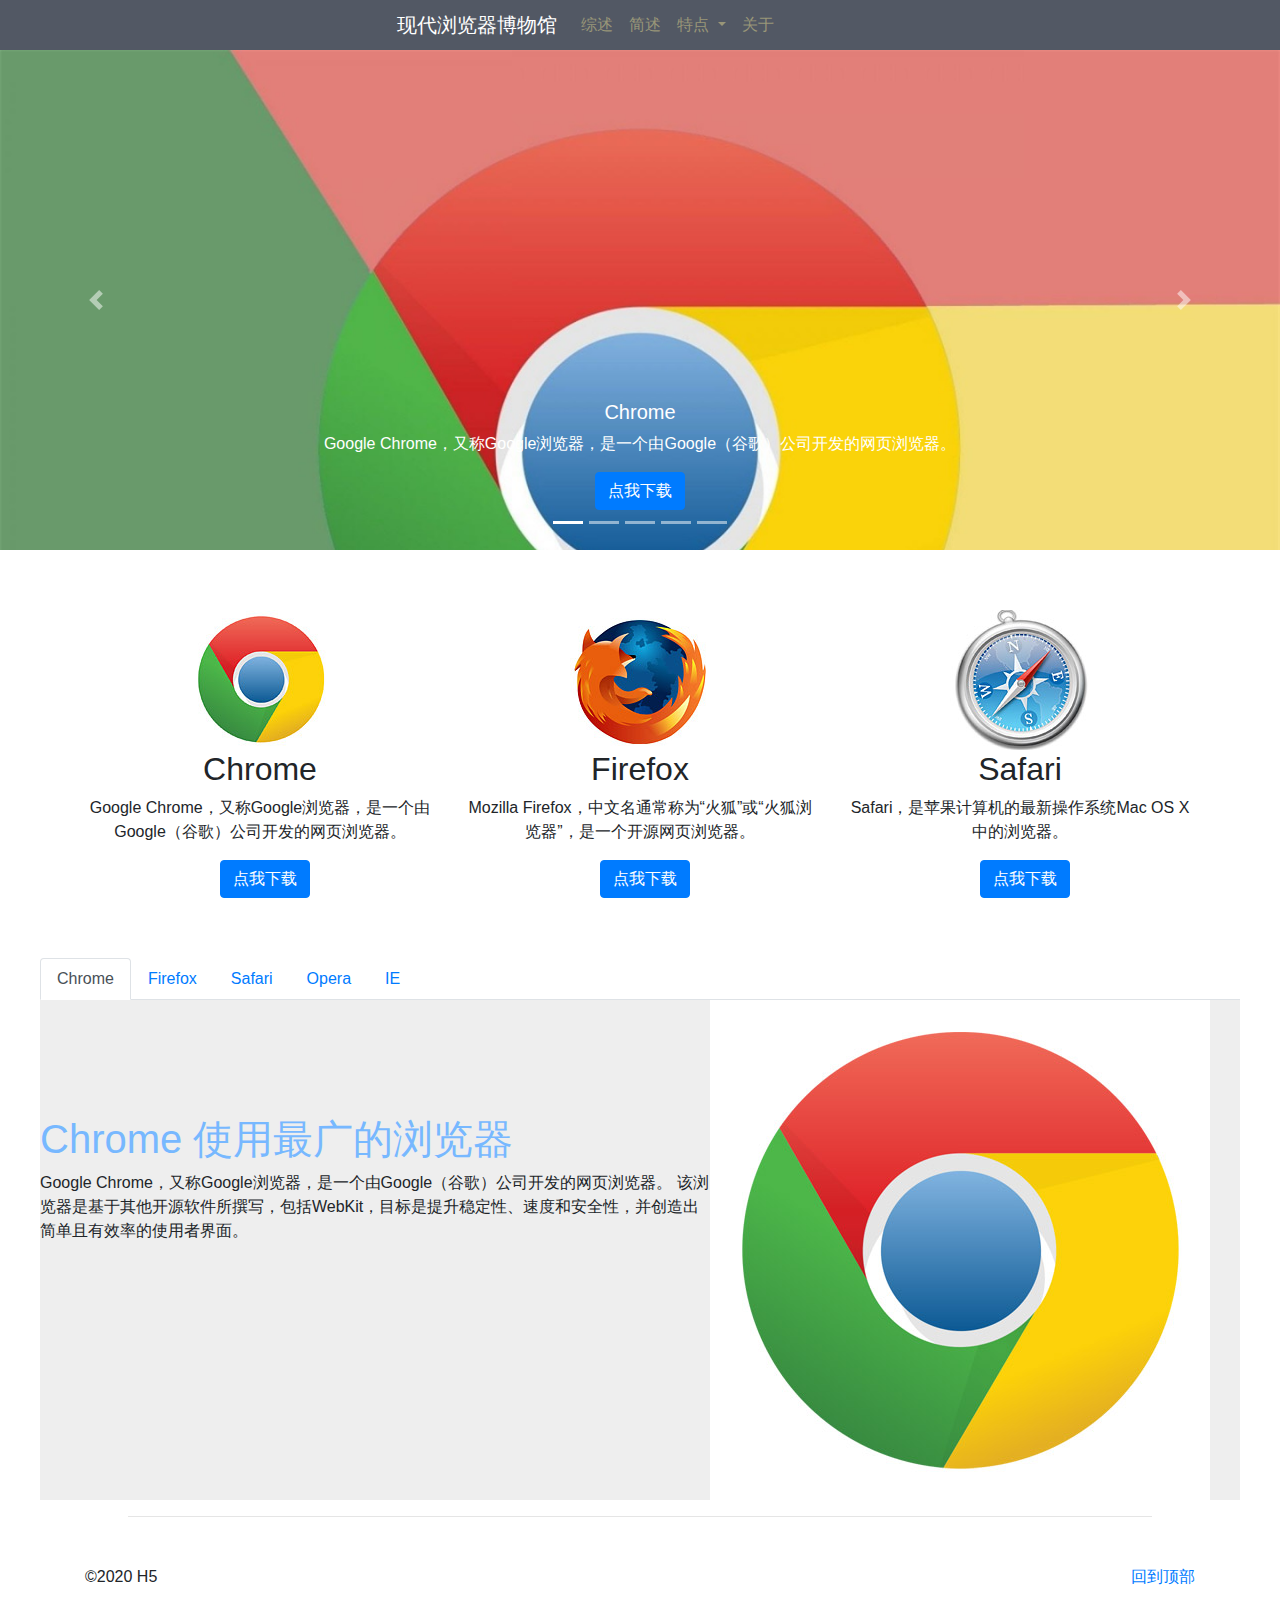
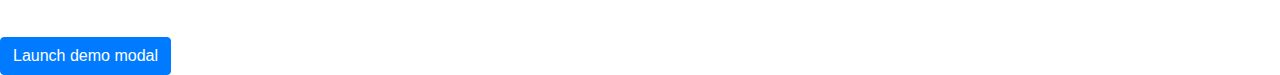
<file: bootstrap/index.html>
<!DOCTYPE html>
<html lang="en">
<head>
    <meta charset="UTF-8">
    <meta name="viewport" content="width=device-width, initial-scale=1.0">
    <title>Document</title>
    <link rel="stylesheet" href="bootstrap/css/bootstrap.css">
</head>
<style>
    .bgc{
        background-color: #525864;
    }
    .bgw{
        background-color: #fff;
    }
    .wColor{
        color: white;
    } 
   .navbar-light .navbar-brand{
        color: white;
    }
    .navbar-light .navbar-nav .nav-link{
        color: #999678;
    } 
    /* .navbar-light .navbar-nav .show > .nav-link, .navbar-light .navbar-nav .active > .nav-link, .navbar-light .navbar-nav .nav-link.show, .navbar-light .navbar-nav .nav-link.active{
        color: #999678;
    } */
    /* .navbar-nav >.nav-item  :hover{
        background: rgb(8, 8, 8);
        color: #ffffff;
 } */

 .navbar-light .navbar-nav .nav-link:hover{
     color: white;
 }
 .navbar{
     padding:0;
     height: 50px;
 }
 .navbar-brand{
     margin-left: 397px;
 }
 .carousel-item{
     height: 500px;
 }
 .container h2,p{
   text-align: center; 
 }
 .tab h1{
   color: #77b8ff;
 }
.nav_left{
  width: 670px;
  float: left;
}
.nav_right{
  left: right;
}
.myBottom::after {
        content: ".";
        display: block;
        clear: both;
        visibility: hidden;
        height: 0px;
        line-height: 0px;
    }
 .tab-content::after{
  content: ".";
        display: block;
        clear: both;
        visibility: hidden;
        height: 0px;
        line-height: 0px;
 }
 .tab-content h1{
   margin-top: 115px;
 }
 .dropdown-item a:hover{
   background: white;
   color: black;
 }
 .top{
   z-index: 999;
 }
 .show{
   background-color: #eeeeee;
 }
</style>
<body>

    <nav class="navbar navbar-expand-lg navbar-light bgc">
        <a class="navbar-brand" href="#">现代浏览器博物馆</a>
        <button class="navbar-toggler bgw" type="button" data-toggle="collapse" data-target="#navbarSupportedContent" aria-controls="navbarSupportedContent" aria-expanded="false" aria-label="Toggle navigation">
          <span class="navbar-toggler-icon"></span>
        </button>
      
        <div class="collapse navbar-collapse top" id="navbarSupportedContent">
          <ul class="navbar-nav mr-auto ">
            <li class="nav-item">
                <a class="nav-link" href="#">综述</a>
              </li>
            <li class="nav-item">
              <a class="nav-link" href="#">简述</a>
            </li>
            <li class="nav-item dropdown">
              <a class="nav-link dropdown-toggle" href="#" id="navbarDropdown" role="button" data-toggle="dropdown" aria-haspopup="true" aria-expanded="false">
                特点
              </a>
              <div class="dropdown-menu" aria-labelledby="navbarDropdown" style="background-color: white;">
                <a class="dropdown-item" href="void:0">谷歌</a>
                <a class="dropdown-item" href="void:0">火狐</a>
                <a class="dropdown-item" href="void:0">萨菲里</a>
                <a class="dropdown-item" href="void:0">O泡</a>
                <a class="dropdown-item" href="void:0">IE</a>
              </div>
            </li>
            <li class="nav-item">
                <a class="nav-link " data-toggle="modal" data-target="#exampleModal" href="void:0">关于</a>
              </li>
          </ul>
          <!-- <form class="form-inline my-2 my-lg-0">
            <input class="form-control mr-sm-2" type="search" placeholder="Search" aria-label="Search">
            <button class="btn btn-outline-success my-2 my-sm-0" type="submit">Search</button>
          </form> -->
        </div>
      </nav>
      <div class="bd-example" style="margin-bottom: 60px;">
        <div id="carouselExampleCaptions" class="carousel slide" data-ride="carousel">
          <ol class="carousel-indicators">
            <li data-target="#carouselExampleCaptions" data-slide-to="0" class="active"></li>
            <li data-target="#carouselExampleCaptions" data-slide-to="1"></li>
            <li data-target="#carouselExampleCaptions" data-slide-to="2"></li>
            <li data-target="#carouselExampleCaptions" data-slide-to="3"></li>
            <li data-target="#carouselExampleCaptions" data-slide-to="4"></li>
          </ol>
          <div class="carousel-inner">
            <div class="carousel-item active">
              <img src="images/chrome-big.jpg" class="d-block w-100" alt="...">
              <div class="carousel-caption d-none d-md-block">
                <h5>Chrome</h5>
                <p>Google Chrome，又称Google浏览器，是一个由Google（谷歌）公司开发的网页浏览器。</p>
                <button class="btn btn-primary">点我下载</button>
              </div>
            </div>
            <div class="carousel-item">
              <img src="images/firefox-big.jpg" class="d-block w-100" alt="...">
              <div class="carousel-caption d-none d-md-block">
                <h5>Firefox</h5>
                <p>Mozilla Firefox，中文名通常称为“火狐”或“火狐浏览器”，是一个开源网页浏览器。</p>
                <button class="btn btn-primary">点我下载</button>
              </div>
            </div>
            <div class="carousel-item">
              <img src="images/safari-big.jpg" class="d-block w-100" alt="...">
              <div class="carousel-caption d-none d-md-block">
                <h5>Safari</h5>
                <p>Safari，是苹果计算机的最新操作系统Mac OS X中的浏览器。</p>
                <button class="btn btn-primary">点我下载</button>
              </div>
            </div>
            <div class="carousel-item">
                <img src="images/opera-big.jpg" class="d-block w-100" alt="...">
                <div class="carousel-caption d-none d-md-block">
                  <h5>Opera</h5>
                  <p>
                    Opera浏览器，是一款挪威Opera Software ASA公司制作的支持多页面标签式浏览的网络浏览器。</p>
                    <button class="btn btn-primary">点我下载</button>
                </div>
              </div>
              <div class="carousel-item">
                <img src="images/ie-big.jpg" class="d-block w-100" alt="...">
                <div class="carousel-caption d-none d-md-block">
                  <h5>IE</h5>
                  <p>Internet Explorer，简称 IE，是微软公司推出的一款网页浏览器。</p>
                  <button class="btn btn-primary">点我下载</button>
                </div>
              </div>
          </div>
          <a class="carousel-control-prev" href="#carouselExampleCaptions" role="button" data-slide="prev">
            <span class="carousel-control-prev-icon" aria-hidden="true"></span>
            <span class="sr-only">Previous</span>
          </a>
          <a class="carousel-control-next" href="#carouselExampleCaptions" role="button" data-slide="next">
            <span class="carousel-control-next-icon" aria-hidden="true"></span>
            <span class="sr-only">Next</span>
          </a>
        </div>
      </div>
      <div class="container">
        <div class="row" style="margin-bottom: 60px;">
          <div class="col-sm">
            <img src="images/chrome-logo-small.jpg"  alt="" style="margin-left: 105px;">
            <h2>Chrome</h2>
            <p>Google Chrome，又称Google浏览器，是一个由Google（谷歌）公司开发的网页浏览器。</p>
            <button class="btn btn-primary" style="margin-left: 135px;">点我下载</button>
          </div>
          <div class="col-sm">
            <img src="images/firefox-logo-small.jpg" style="margin-left: 105px;" alt="">
            <h2>Firefox</h2>
            <p>
              Mozilla Firefox，中文名通常称为“火狐”或“火狐浏览器”，是一个开源网页浏览器。</p>
              <button class="btn btn-primary" style="margin-left: 135px;">点我下载</button>
          </div>
          <div class="col-sm">
            <img src="images/safari-logo-small.jpg" style="margin-left: 105px;" alt="">
            <h2>Safari</h2>
            <p>Safari，是苹果计算机的最新操作系统Mac OS X中的浏览器。</p>
            <button class="btn btn-primary" style="margin-left: 135px;">点我下载</button>
          </div>
          <hr>
        </div>
      </div>
      <nav>
        <div class="nav nav-tabs" id="nav-tab1" role="tablist" style="width: 1200px;margin: auto;">
          <a class="nav-item nav-link active" id="nav-home-tab" data-toggle="tab" href="#nav-home" role="tab" aria-controls="nav-home" aria-selected="true">Chrome</a>
          <a class="nav-item nav-link" id="nav-profile-tab" data-toggle="tab" href="#nav-profile" role="tab" aria-controls="nav-profile" aria-selected="false">Firefox</a>
          <a class="nav-item nav-link" id="nav-contact-tab" data-toggle="tab" href="#nav-contact" role="tab" aria-controls="nav-contact" aria-selected="false">Safari</a>
          <a class="nav-item nav-link" id="nav-contact1-tab" data-toggle="tab" href="#nav-contact1" role="tab" aria-controls="nav-contact1" aria-selected="false">Opera</a>
          <a class="nav-item nav-link" id="nav-contact2-tab" data-toggle="tab" href="#nav-contact2" role="tab" aria-controls="nav-contact2" aria-selected="false">IE</a>
        </div>
      </nav>
      <div class="tab-content" id="nav-tabContent" style="width: 1200px;margin: auto;"> 
        <div class="tab-pane fade show active" id="nav-home" role="tabpanel" aria-labelledby="nav-home-tab">
          <div class="nav_left">
            <h1 style="color: #77b8ff;" >Chrome 使用最广的浏览器</h1>
            <p style="text-align: left;">Google Chrome，又称Google浏览器，是一个由Google（谷歌）公司开发的网页浏览器。 该浏览器是基于其他开源软件所撰写，包括WebKit，目标是提升稳定性、速度和安全性，并创造出简单且有效率的使用者界面。</p>
            </div>
            <div class="nav_right">
              <img src="images/chrome-logo.jpg" alt="">

            </div>
        </div>
        <div class="tab-pane fade" id="nav-profile" role="tabpanel" aria-labelledby="nav-profile-tab">
          <div class="nav_left">
           <img src="images/firefox-logo.jpg" alt="">
           </div>
           <div class="nav_right" >
            <h1 style="color: #77b8ff;" >Mozilla Firefox 美丽的狐狸</h1>
            <p style="text-align: left;">Mozilla Firefox，中文名通常称为“火狐”或“火狐浏览器”，是一个开源网页浏览器， 使用Gecko引擎（非ie内核），支持多种操作系统如Windows、Mac和linux。</p>
          </div>
        </div>
        <div class="tab-pane fade" id="nav-contact" role="tabpanel" aria-labelledby="nav-contact-tab">
          <div class="nav_left">
            <h1 style="color: #77b8ff;">Safari Mac用户首选</h1>
            <p style="text-align: left;">Safari，是苹果计算机的最新操作系统Mac OS X中的浏览器，使用了KDE的KHTML作为浏览器的运算核心。 Safari在2003年1月7日首度发行测试版，并成为Mac OS X v10.3与之后的默认浏览器，也是iPhone与IPAD和iPod touch的指定浏览器。</p>
          </div>
          <div class="nav_right">
            <img src="images/safari-logo.jpg" alt="">
          </div>
        </div>
        <div class="tab-pane fade" id="nav-contact1" role="tabpanel" aria-labelledby="nav-contact1-tab">
          <div class="nav_left">
          <img src="images/opera-logo.jpg" alt="">
            </div>
            <div class="nav_right">
              <h1 style="color: #77b8ff;">Opera 小众但易用</h1>
              <p style="text-align: left;">Opera浏览器，是一款挪威Opera Software ASA公司制作的支持多页面标签式浏览的网络浏览器。 是跨平台浏览器可以在Windows、Mac和Linux三个操作系统平台上运行。</p>
            </div>
        </div>
        <div class="tab-pane fade" id="nav-contact2" role="tabpanel" aria-labelledby="nav-contact2-tab">
          <div class="nav_left">
            <h1 style="color: #77b8ff;">IE
              你懂的</h1>
            <p style="text-align: left;">Internet Explorer，原称Microsoft Internet Explorer(6版本以前)和Windows Internet Explorer(7，8，9，10版本)， 简称IE，是美国微软公司推出的一款网页浏览器。它采用的排版引擎(俗称内核)为Trident。</p>
            </div>
            <div class="nav_right">
              <img src="images/ie-logo.jpg" alt="">
            </div>
        </div>
      </div>
      <hr style="width: 80%;">
      <div class="container my-5 myBottom" >
        <span class="float-left">©2020 H5</span>
        <a href="#" class="text-primary float-right">回到顶部</a>
    </div>


    <button type="button" class="btn btn-primary" data-toggle="modal" data-target="#exampleModal">
      Launch demo modal
    </button>
    
    <!-- Modal -->
    <div class="modal fade" id="exampleModal" tabindex="-1" role="dialog" aria-labelledby="exampleModalLabel" aria-hidden="true">
      <div class="modal-dialog" role="document">
        <div class="modal-content">
          <div class="modal-header">
            <h5 class="modal-title" id="exampleModalLabel">狗屁不通文章生成器
              <br>
              网址： https://www.xiaodigu.cn/gpwz/
            </h5>
            <button type="button" class="close" data-dismiss="modal" aria-label="Close">
              <span aria-hidden="true">&times;</span>
            </button>
          </div>
          <div class="modal-body">
            　　　徐大大的发生，到底需要如何做到，不徐大大的发生，又会如何产生。 既然如何， 现在，解决徐大大的问题，是非常非常重要的。 所以， 问题的关键究竟为何？ 生活中，若徐大大出现了，我们就不得不考虑它出现了的事实。 既然如此， 现在，解决徐大大的问题，是非常非常重要的。 所以， 问题的关键究竟为何？ 在这种困难的抉择下，本人思来想去，寝食难安。 一般来讲，我们都必须务必慎重的考虑考虑。 生活中，若徐大大出现了，我们就不得不考虑它出现了的事实。
           
          </div>
          <div class="modal-footer">
            <button type="button" class="btn btn-secondary" data-dismiss="modal">Close</button>
            <button type="button" class="btn btn-primary">Save changes</button>
          </div>
        </div>
      </div>
    </div>
</body>
<script src="bootstrap/js/jquery.min.js"></script>
<script src="bootstrap/js/bootstrap.min.js"></script>
<script>
  // 轮播图的滚动时间设置
  $('#carouselExampleCaptions').carousel({
        interval: 2000
    })
    // 导航栏下拉框切换显示相应的浏览器
    $(".dropdown-item").click(function () {
        $("body,html").scrollTop($("#nav-tab1").offset().top);
        // 取消导航栏下拉框的选中内容
        $(this).css({ "background": "rgb(255,255,255)", "color": "#000" });
        // 显示相应的选项卡内容
        $(".tab-content .tab-pane").eq($(this).index()).addClass(" active show").siblings().removeClass(" active show");
        // 选中相应的选项卡
        $(".nav-tabs").find(".nav-link").removeClass("active").eq($(this).index()).addClass("active");
    })
    // 下拉框样式
    // $("#navbarDropdown").focus(function () {
    //     $(this).css({ "background": "rgb(52,58,64)" })
    // })
    // $("#navbarDropdown").blur(function () {
    //     $(this).css("color", "#939c8d")
    // })
</script>

</html>
</file>
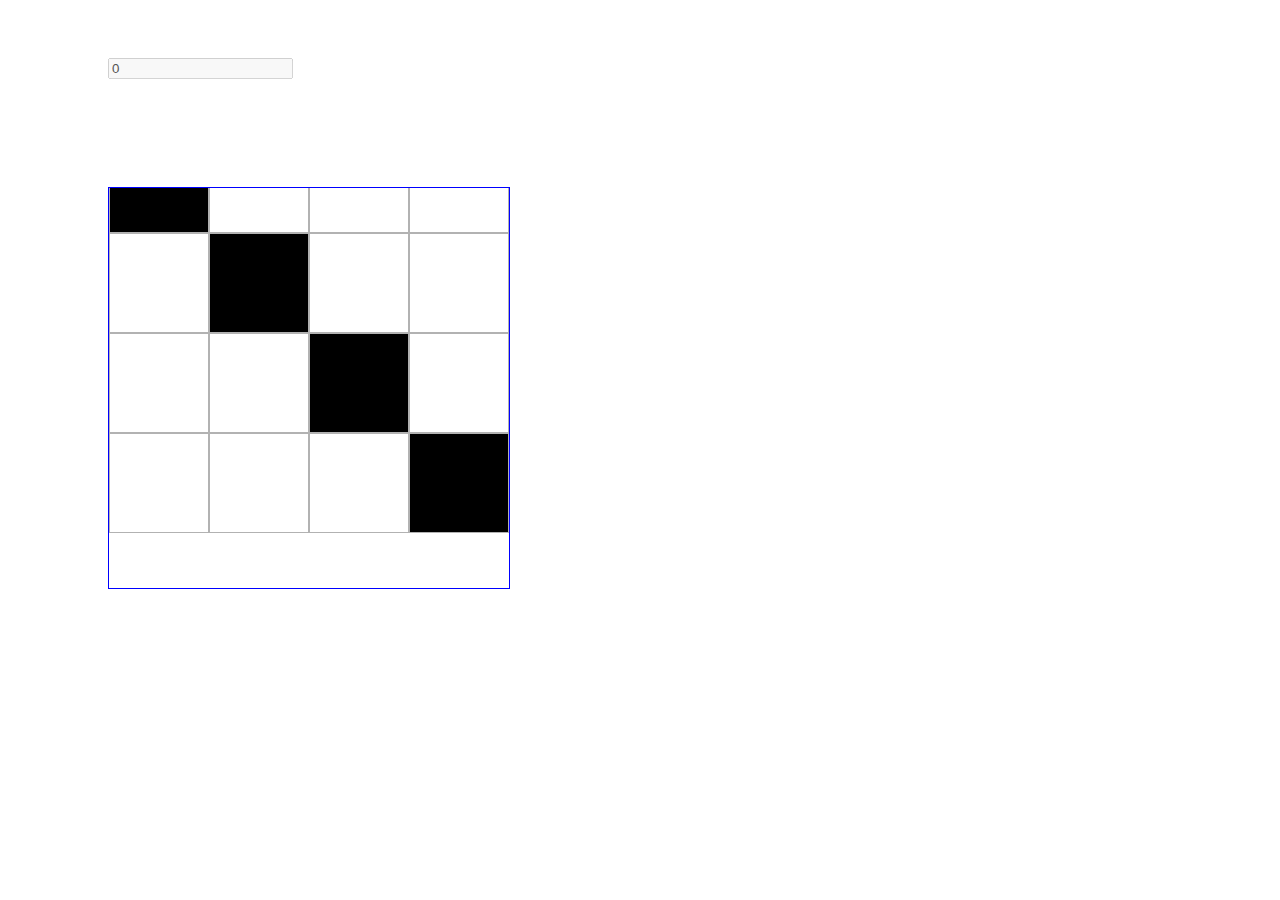
<file: game/index.html>
<!DOCTYPE html>
<html lang="en">
<head>
    <meta charset="UTF-8">
    <meta name="viewport" content="width=device-width, initial-scale=1.0">
    <title>Document</title>
    <style>
        .score{
            margin-left: 100px;
            margin-top: 50px;
        }
        .box{
            width: 400px;
            height: 400px;
            border:1px solid blue;
            margin-left: 100px;
            position: relative;
            /* 溢出隐藏 */
            overflow: hidden;
        }
        .box .game {
            position: absolute;
            left: 0;
            top: -100px;
        }
        .box .game .row {
            height: 100px;
        }
        .box .game .row div{
            width: 98px;
            height: 98px;
            border:1px solid #b2b2b2;
            float: left;
        }
        .box .game .row div.black{
            background: black;
        }
    </style>
</head>
<body>
    <input type="text" class="score" value="0" disabled="disabled"/>

    <br/>
    <br/>
    <br/>
    <br/>
    <br/>
    <br/>
    <br/>

    <!-- 大盒子开始 -->
    <div class="box">
        <!-- 游戏区域开始 -->
        <div class="game">
            <div class="row">
                <div class="black"></div>
                <div></div>
                <div></div>
                <div></div>
            </div>

            <div class="row">
                <div></div>
                <div class="black"></div>
                <div></div>
                <div></div>
            </div>

            <div class="row">
                <div></div>
                <div></div>
                <div class="black"></div>
                <div></div>
            </div>

            <div class="row">
                <div></div>
                <div></div>
                <div></div>
                <div class="black"></div>
            </div>

        </div>
        <!-- 游戏区域结束 -->
    </div>
    <!-- 大盒子结束 -->


    <script>
        // 我们把整个别踩白块当做一个Game对象
        function Game( dom, speed ){
            // 这个Game对象需要有什么属性
            // 下落速度
            this.speed = speed;
            // 游戏分数
            this.fenshu = 0;
            // 游戏区域的dom对象
            this.gameDom = dom;
            // 游戏分数文本框
            this.scoreInput = document.querySelector(".score");
            // 定时器标志
            this.timer = null;
            // 定义一个属性,保存当前游戏状态
            this.gameOver = false;
        }

        // 这个Game对象需要有什么方法
        // 向下移动的方法
        Game.prototype.moveDown = function(){
            // 缓存this
            var _this = this;

            // 开启定时器
            this.timer = window.setInterval(function(){
                // 在定时器里面的this默认指向window
                // console.log( this );
                // console.log( _this );
                
                _this.gameDom.style.top = _this.gameDom.offsetTop + _this.speed + "px";

                // 如果触底
                if( _this.gameDom.offsetTop >= 0 ){
                    // 如果当游戏区域总行数大于等于5的时候,我们删除最后一行的方法
                    if( _this.gameDom.children.length >= 5 ){
                        _this.deleteRow();
                    }

                    /* 获取最后一行的自定义pass属性 */
                    var passValue = _this.gameDom.lastElementChild.getAttribute("pass");

                    if( passValue == null ){
                        alert("游戏结束");
                        // 改变游戏状态
                        _this.gameOver = true;
                        // 清除定时器
                        window.clearInterval( _this.timer );
                        return;
                    }

                    // 创建一行放在游戏区域最前面的方法
                    _this.createRow();
                }

            } , 15);
        }

        // 创建一行放在游戏区域最前面的方法
        Game.prototype.createRow = function(){
            // 创建新的一行
            var newRow = document.createElement("div");
            newRow.className = "row";

            // 得到随机1~4之间整数
            var randomNum = Math.floor( Math.random()*4+1 );

            // 创建4个格子
            for(var i = 1; i <= 4; i++ ){
                var ceil = document.createElement("div");

                // 如果当前i为randomNum值,我们就设置为黑块
                if( i == randomNum ){
                    ceil.className = "black";
                }
                newRow.appendChild( ceil );
            }

            // 把新创建的行添加到游戏区域中
            this.gameDom.insertBefore( newRow, this.gameDom.firstElementChild );

            // 设置游戏区域的top值为-100px
            this.gameDom.style.top = "-100px";
        }

        // 当游戏区域总行数大于等于5的时候,我们删除最后一行的方法
        Game.prototype.deleteRow = function(){
            this.gameDom.removeChild( this.gameDom.lastElementChild );
        }

        // 判断游戏是否结束的方法
        Game.prototype.isOver = function(){
            // 缓存this
            var _this = this;

            // 给游戏区域绑定点击事件
            this.gameDom.onclick = function( e ){
                // 获取事件对象
                var e = e || window.event;

                // 判断游戏状态
                if( !_this.gameOver ){
                    // 判断当前点击的是黑块还是白块
                    if( e.target.className == "black" ){// 如果是黑块,加分
                        // 删除类名
                        e.target.removeAttribute("class");
                        // 分数加1
                        _this.fenshu++;
                        // 把分数设置到分数文本框中
                        _this.scoreInput.value = _this.fenshu;

                        // 判断当前分数是否为5的倍数,每5分我就加速1
                        if(_this.fenshu % 5 == 0){
                            _this.speed++;
                        }

                        // 点击的黑块以后,给当前黑块所在行设置自定义属性
                        e.target.parentNode.setAttribute("pass", true);

                    }else{// 如果是白块
                        alert("游戏结束");
                        // 清除定时器
                        window.clearInterval( _this.timer );
                        // 改变当前游戏状态
                        _this.gameOver = true;

                        return;
                    }
                }else{
                    alert("游戏已经结束,请刷新页面重新开始");
                    return;
                }
            }
        }

        // 获取game对应到dom对象
        var gameObj = document.querySelector(".game");
        
        // 通过new关键字实例化得到一个对象
        var game = new Game( gameObj , 1 );

        // 调用下落方法
        game.moveDown();
        // 判断当前游戏是否结束
        game.isOver();
    </script>
</body>
</html>
</file>
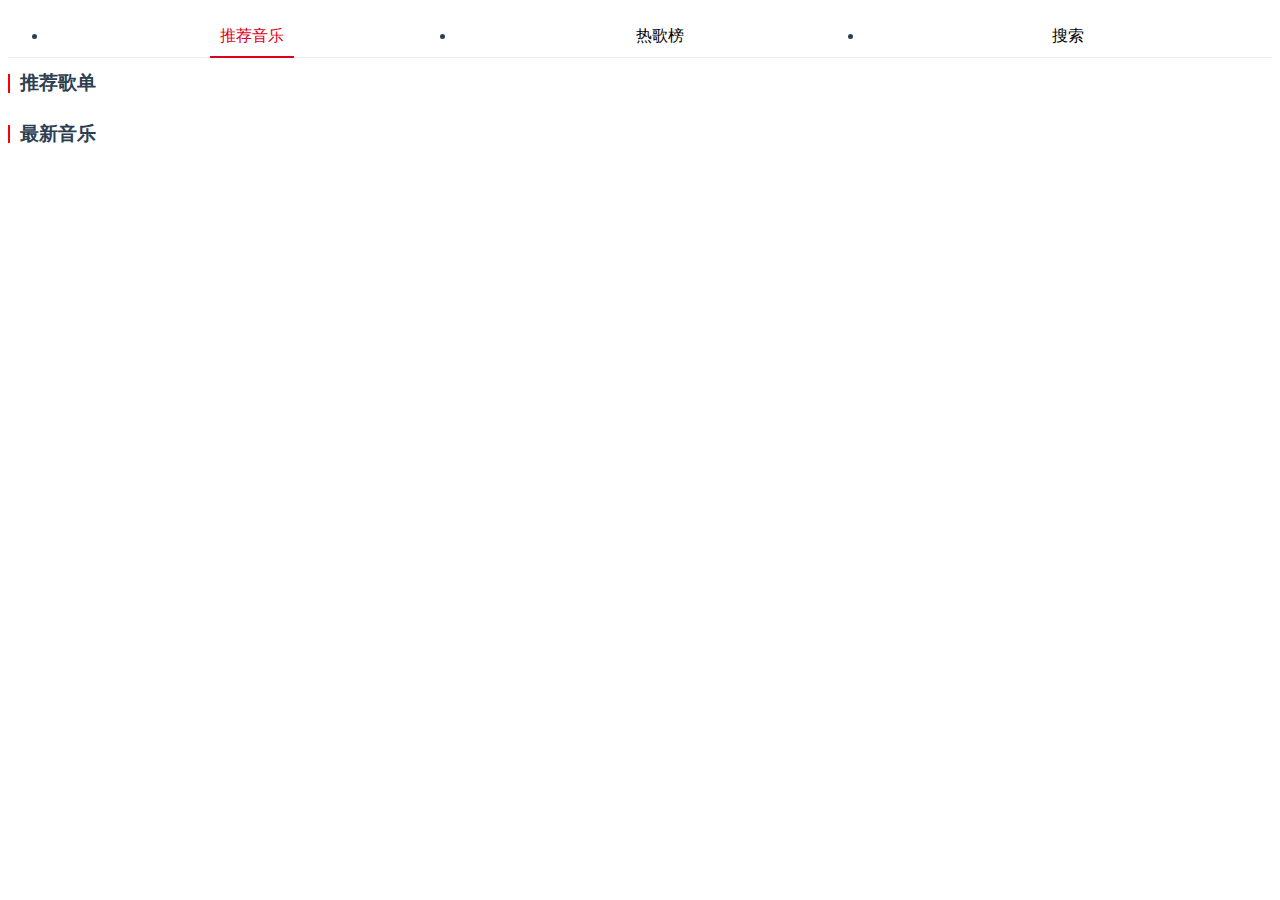
<file: music/index.html>
<!DOCTYPE html><html lang="en"><head><meta charset="utf-8"><meta http-equiv="X-UA-Compatible" content="IE=edge"><meta name="viewport" content="width=device-width,initial-scale=1"><link rel="icon" href="favicon.ico"><link rel="stylesheet" href="https://cdn.staticfile.org/minireset.css/0.0.2/minireset.min.css"><link rel="stylesheet" href="https://cdnjs.cloudflare.com/ajax/libs/animate.css/4.1.1/animate.min.css"><title>music</title><link href="css/about.86b9c8c0.css" rel="prefetch"><link href="js/about.0c90157e.js" rel="prefetch"><link href="css/app.6511288c.css" rel="preload" as="style"><link href="js/app.4b0db73c.js" rel="preload" as="script"><link href="js/chunk-vendors.73f36ce9.js" rel="preload" as="script"><link href="css/app.6511288c.css" rel="stylesheet"></head><body><noscript><strong>We're sorry but music doesn't work properly without JavaScript enabled. Please enable it to continue.</strong></noscript><div id="app"></div><script src="js/chunk-vendors.73f36ce9.js"></script><script src="js/app.4b0db73c.js"></script></body><script></script></html>
</file>
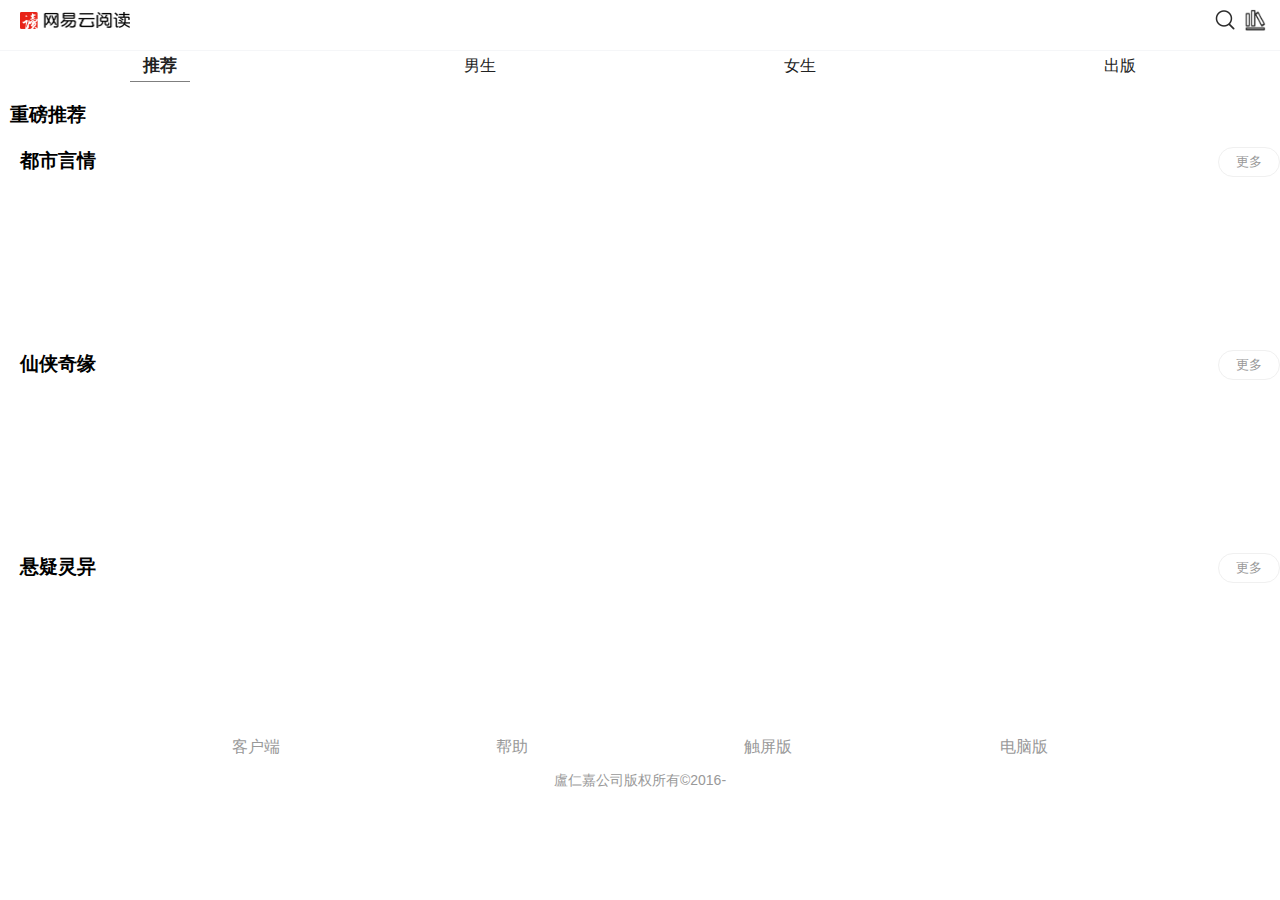
<file: novel/index.html>
<!DOCTYPE html><html lang="en"><head><meta charset="utf-8"><meta http-equiv="X-UA-Compatible" content="IE=edge"><meta name="viewport" content="width=device-width,initial-scale=1"><link rel="icon" href="favicon.ico"><title>my-novel</title><link href="css/app.89a344a9.css" rel="preload" as="style"><link href="css/chunk-vendors.a783d5cc.css" rel="preload" as="style"><link href="js/app.2c8cefe4.js" rel="preload" as="script"><link href="js/chunk-vendors.509006b5.js" rel="preload" as="script"><link href="css/chunk-vendors.a783d5cc.css" rel="stylesheet"><link href="css/app.89a344a9.css" rel="stylesheet"></head><body><noscript><strong>We're sorry but my-novel doesn't work properly without JavaScript enabled. Please enable it to continue.</strong></noscript><div id="app"></div><script src="js/chunk-vendors.509006b5.js"></script><script src="js/app.2c8cefe4.js"></script></body></html>
</file>
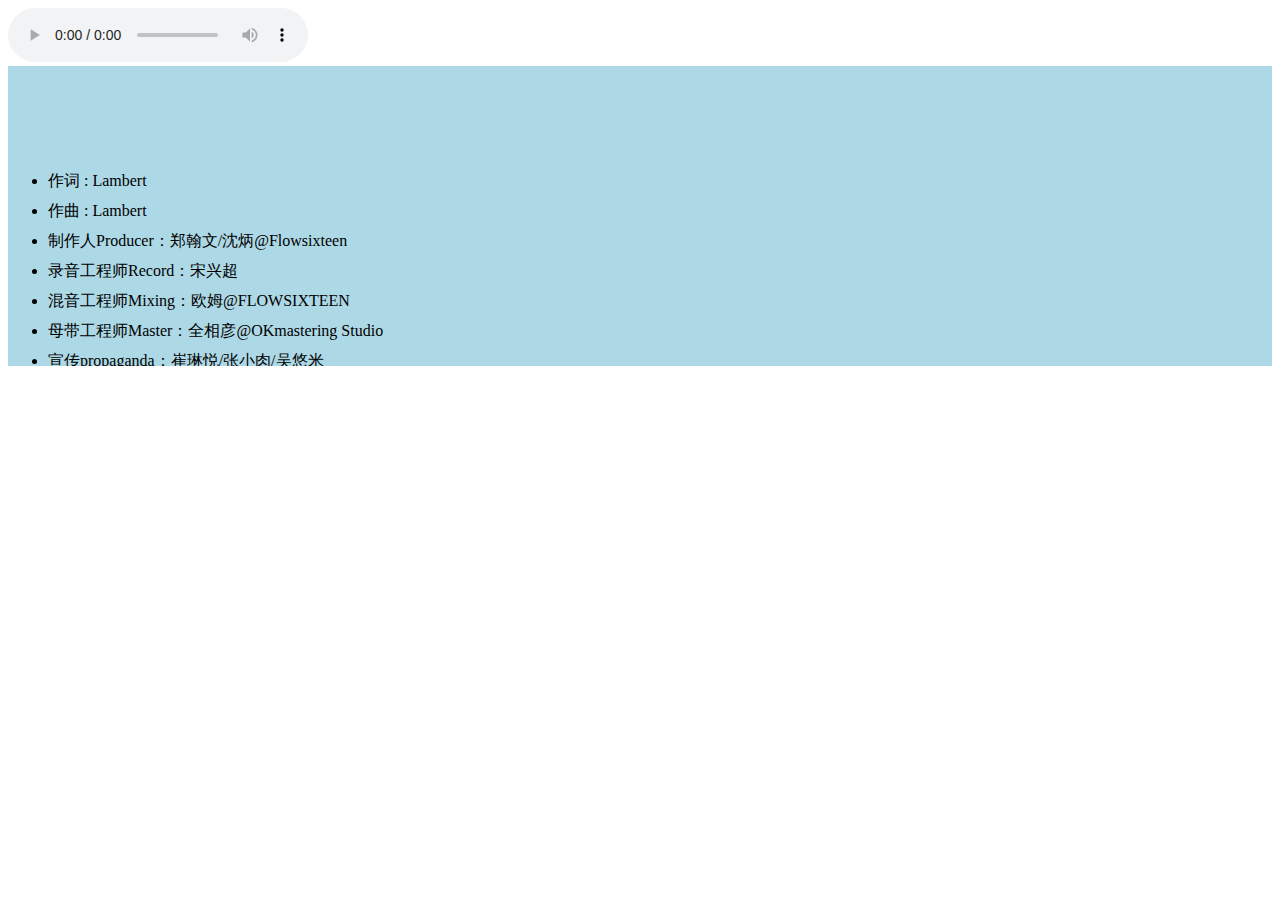
<file: music-project/歌词.html>
<!DOCTYPE html>
<html lang="en">
    <head>
        <meta charset="UTF-8" />
        <meta name="viewport" content="width=device-width, initial-scale=1.0" />
        <title>Document</title>
    </head>
    <body>
        <audio
            src="https://music.163.com/song/media/outer/url?id=1804346576.mp3"
            controls
        ></audio>

        <div class="box">
            <ul class="lyric"></ul>
        </div>
        <style>
            .box {
                height: 300px;
                background: lightblue;
                overflow: hidden;
            }
            .lyric {
                line-height: 30px;
                margin-top: 100px;
            }
        </style>

        <script>
            var lyric =
                "[00:00.000] 作词 : Lambert\n[00:01.000] 作曲 : Lambert\n[00:04.95]制作人Producer：郑翰文/沈炳@Flowsixteen\n[00:05.84]录音工程师Record：宋兴超\n[00:07.49]混音工程师Mixing：欧姆@FLOWSIXTEEN\n[00:09.13]母带工程师Master：全相彦@OKmastering Studio\n[00:10.70]宣传propaganda：崔琳悦/张小肉/吴悠米\n[00:11.27]统筹Overall planning：花境艺\n[00:12.84]封面设计Cover Design：何晓婷\n[00:13.40]封面插画Cover illustration：YVONNE-HSY\n[00:14.50]\n[00:15.11]\n[00:19.02]yuh yuh\n[00:23.63]play this song i didn’t plan it\n[00:25.97]只是听着这 节奏 情不自禁地 就拿起笔\n[00:29.12]想跟你们聊聊过往 但不愿谱写忧伤\n[00:32.83]i know you’re so tired of love songs 那就写点日常\n[00:36.30]现在暂时不用去想 那不得不爱\n[00:39.45]我也不会 没有理由的 突然离开\n[00:42.08]lose no time you’re feeling my vibe\n[00:44.42]别再那发呆 已经唱完了一个八拍\n[00:47.65]每天都在 掏空脑袋 搜索着素材\n[00:50.63]不想被时代甩开 很自在地rhyming my life\n[00:53.11]谁能想到一年前我还徘徊在未来⻔外\n[00:56.46]迷茫更多是无奈 感觉危机感 无处不在\n[00:59.52]thank god 一刹那 grab the opportunity\n[01:02.32]i can’t stop success的信号 my destiny\n[01:05.49]proud my family 赚的money enemy can’t believe\n[01:08.14]shout out to my fans 在我身边 提醒我努力\n[01:10.67]i wanna ride\n[01:11.67]wanna go high\n[01:13.12]i wanna set this fire tonight 我值得等待\n[01:16.09]未来现在 流言和蜚语就不用理睬\n[01:22.02]please stay with me please stay with me\n[01:27.92]简单的sing a song 希望你听得懂\n[01:31.65]stay~\n[01:34.08]觉得我混迹在party\n[01:35.46]其实我缓解压力 就在家里 躺在沙发椅\n[01:37.94]GTA开开bugatti 驾驶体验最高的性价比\n[01:41.03]808的鼓点 在我的作品里发力\n[01:43.53]就像是 black widow匹配上斯嘉丽 yuh\n[01:46.26]押韵是一⻔学问 无论你是用中文英文\n[01:49.07]本质上没有difference 在每个韵脚灌入灵魂\n[01:52.14]肆无忌惮的搅拌着flow跟着伴奏走\n[01:54.86]magical savage show 听众拍着手 喊着wonderful\n[01:57.94]“don’t stop now” 他们这样说道 我的音乐是打发时间的绝佳良药\n[02:02.92]turn the music loud 感到满足看到你们smile 换个style加点sauce 巧妙拿捏你们喜好\n[02:07.82]如果报名嘻哈101  务必要投我一票 well 绝不是玩笑\n[02:12.34]想让你们看得⻅ 席卷全球 like a hurricane\n[02:15.43]总有一天能真正的和你们面对着面\n[02:18.38]把你们所爱的song 汇个总 轮流唱个一遍\n[02:20.87]i wanna ride\n[02:22.05]wanna go high\n[02:23.29]i wanna set this fire tonight\n[02:26.08]我值得等待\n[02:27.60]未来现在\n[02:29.21]流言和蜚语就不用理睬\n[02:32.61]please stay with me  please stay with me yeah\n[02:39.16]简单的sing a song  希望你听得懂\n[02:41.74]stay~\n[02:58.02]\n[03:07.88]i wanna ride\n[03:08.73]wanna go high\n[03:10.20]i wanna set this fire tonight\n[03:13.12]我值得等待\n[03:14.55]未来现在\n[03:15.92]流言和蜚语就不用理睬\n[03:19.31]please stay with me  please stay with me yeah\n[03:25.30]简单的sing a song  希望你听得懂\n[03:28.83]stay~\n";
            // var lyric =
            //     "[00:00.000] 作词 : 何洋\n[00:01.000] 作曲 : 杨语荞\n[00:02.35]OP：深声文化*乐町文化\n[00:03.03]出品：网易云音乐*飓风工作室\n[00:04.72]\n[00:18.65]城外雨纷纷 闻折柳\n[00:22.91]朦胧月色中 沾湿衣袖\n[00:26.67]漫漫往事怎堪回首\n[00:30.06]又是几番春秋 花开如旧\n[00:34.35]斗酒长歌 御剑风流\n[00:37.93]执白扇在手 看桃花满枝头\n[00:41.78]走马长街 爱上重楼\n[00:45.00]再寄来春风一杯酒\n[00:48.87]抚长剑 叹痴情可笑\n[00:50.91]难得一生逍遥\n[00:52.79]山河锦绣尽看了\n[00:54.77]奈何我年少\n[00:56.80]江湖路迢迢\n[00:58.45]不惧因果难料\n[01:00.32]轻狂便醉罢今朝\n[01:02.78]一身侠气入鞘\n[01:05.68]\n[01:11.91]漫漫往事怎堪回首\n[01:15.17]又是几番春秋 花开如旧\n[01:19.42]斗酒长歌 御剑风流\n[01:22.59]执白扇在手 看桃花满枝头\n[01:26.61]走马长街 爱上重楼\n[01:30.68]再寄来春风一杯酒\n[01:34.01]抚长剑 叹痴情可笑\n[01:35.99]难得一生逍遥\n[01:37.93]山河锦绣尽看了\n[01:40.08]奈何我年少\n[01:42.03]江湖路迢迢\n[01:43.76]不惧因果难料\n[01:45.62]轻狂便醉罢今朝\n[01:47.60]一身侠气入鞘\n[01:49.64]斗酒长歌 御剑风流\n[01:53.14]执白扇在手 看桃花满枝头\n[01:56.73]走马长街 爱上重楼\n[02:00.55]再寄来春风一杯酒\n[02:04.83]斗酒长歌 御剑风流\n[02:08.42]执白扇在手 看桃花满枝头\n[02:11.75]走马长街 爱上重楼\n[02:15.76]再寄来春风一杯酒\n[02:19.43]抚长剑 叹痴情可笑\n[02:21.54]难得一生逍遥\n[02:23.52]山河锦绣尽看了\n[02:25.49]奈何我年少\n[02:27.45]江湖路迢迢\n[02:29.22]不惧因果难料\n[02:31.54]轻狂便醉罢今朝\n[02:33.40]一身侠气入鞘\n[02:36.07]制作人：余祖意\n[02:36.64]混音：张可人\n[02:37.52]企划：林俊呈\n[02:38.28]\n";

            // var arr = lyric.split("\n");

            // arr1 = arr.filter((e) => e);

            // var str =
            //     "[01:57.94]“don’t stop now” 他们这样说道 我的音乐是打发时间的绝佳良药";
            // // var str1 = str.split(/\[\d{2}:\d{2}\.\d{2,3}\]/i);
            // var str1 = str.match(/\[\d{2}:\d{2}\.\d{2,3}\]/gi)[0];
            // str1 = str1.replace(/(\[|\])/gi, "");

            // var n = str1.split(':')
            // console.log(n);
            // console.log(Number(n[0])* 60 + Number(n[1]));
            // var str2 = str.replace(/\[\d{2}:\d{2}\.\d{2,3}\]/gi, "");
            // console.log(str1, "========", str2);

            function paresLyric(lyric) {
                var patt = /\[\d{2}:\d{2}\.\d{2,3}\]/gi;
                var arr = lyric
                    .split("\n")
                    .filter((e) => e)
                    .map((str) => {
                        var time = str.match(patt)[0].replace(/(\[|\])/gi, "");
                        var timeArr = time.split(":");
                        time = Number(timeArr[0]) * 60 + Number(timeArr[1]);
                        var text = str.replace(patt, "");
                        return { time, text };
                    });
                return arr;
            }
            var paresedLyric = paresLyric(lyric);
            console.log(paresedLyric);

            paresedLyric.forEach((element) => {
                var node = document.createElement("li");
                node.innerText = element.text;

                document.querySelector(".lyric").appendChild(node);
            });

            var audio = document.querySelector("audio");
            audio.ontimeupdate = function() {
                var currentTime = this.currentTime;
                console.log(this.currentTime);

                var i = paresedLyric.findIndex((element) => {
                    return element.time > currentTime;
                });

                document.querySelector(".lyric").style.marginTop =
                    -30 * (i - 1) + 100 + "px";
                document.querySelector(".lyric").querySelectorAll("li")[
                    i - 1
                ].style.color = "red";
                console.log(paresedLyric[i - 1].text);
            };
        </script>
    </body>
</html>
</file>
<file: music/css/about.86b9c8c0.css>
.hotSongList[data-v-f86e507a]{width:90%;margin:auto;height:50px;border-bottom:1px solid rgba(0,0,0,.1)}.hotSongList .left[data-v-f86e507a]{float:left;width:10%;height:50px;line-height:50px}.hotSongList .right[data-v-f86e507a]{float:left;font-size:14px;width:90%;height:50px;overflow:hidden;text-overflow:ellipsis;white-space:nowrap}.hotSongList .right .songName[data-v-f86e507a]{height:40%;font-size:17px;line-height:35px}.hotSongList .right .songName img[data-v-f86e507a]{width:30px;height:30px;float:right;margin-top:5px}.hotSongList .right .arName[data-v-f86e507a]{height:30%;font-size:12px;line-height:35px}.icon3[data-v-f86e507a]{background:url(//s3.music.126.net/mobile-new/img/index_icon_2x.png?5207a28c3767992ca4bb6d4887c74880=) no-repeat 0 0;display:inline-block;width:12px;height:8px;margin-right:4px;background-size:166px 97px}.hotSongList[data-v-f86e507a]:last-child{margin-bottom:50px}.backgroundPic[data-v-770b0bb8]{background-image:url(../img/tao.2bfefd3b.jpg);width:90%;margin:auto;height:140.04px;position:relative;margin-top:1%}.backgroundPic .tao[data-v-770b0bb8]{display:flex;flex-direction:column;position:absolute;left:0;right:0;top:15px;bottom:0;z-index:2;padding-left:20px}.backgroundPic .tao .backgroundText[data-v-770b0bb8]{width:142px;height:67px;background:url(../img/zi.5207a28c.png) no-repeat;background-position:-24px -30px;background-size:166px 97px}.backgroundPic .tao p[data-v-770b0bb8]{margin-top:10px;color:hsla(0,0%,100%,.8);font-size:12px;transform:scale(.91);transform-origin:left top}
</file>
<file: music/css/app.6511288c.css>
#home-nav[data-v-dec50f54]{border-bottom:1px solid #eee;height:41px;display:flex}#home-nav li[data-v-dec50f54]{flex:1;text-align:center}#home-nav li a[data-v-dec50f54]{text-decoration:none;color:#000;line-height:40px;display:inline-block;padding:0 10px}#home-nav li a.router-link-exact-active[data-v-dec50f54]{color:#dd001b;border-bottom:2px solid #dd001b}.PlayFullHeader[data-v-2441d4c3]{display:flex;height:40px}.PlayFullHeader span[data-v-2441d4c3]{width:0;flex-grow:1;text-align:center;font-size:14px;color:#fff;padding:0;margin:0;overflow:hidden;text-overflow:ellipsis;white-space:nowrap}.PlayFullHeader span p[data-v-2441d4c3]{font-size:10px;color:#caaaaa}.PlayFullHeader span img[data-v-2441d4c3]{height:90%}.xuanzhuan[data-v-c7f370e6]{height:300px;width:300px;margin:100px auto;background:#171717;border-radius:50%}.xuanzhuan .zhuan[data-v-c7f370e6]{border-radius:50%;width:60%;height:60%;margin-left:20%;margin-top:20%;-webkit-animation:playing-data-v-c7f370e6 8s linear infinite;animation:playing-data-v-c7f370e6 8s linear infinite}@-webkit-keyframes playing-data-v-c7f370e6{form{transform:rotate(0deg)}to{transform:rotate(1turn)}}@keyframes playing-data-v-c7f370e6{form{transform:rotate(0deg)}to{transform:rotate(1turn)}}.buzhuan[data-v-c7f370e6]{border-radius:50%;width:60%;height:60%;margin-left:20%;margin-top:20%;-webkit-animation-play-state:paused;animation-play-state:paused}.bottom[data-v-c7f370e6]{width:100%;height:50px;margin-top:35%}.bottom div[data-v-c7f370e6]{width:20%;height:100%;float:left}.bottom div img[data-v-c7f370e6]{width:30px;height:30px;margin-left:45%}.lyric[data-v-030cc13c]{margin-top:20px;width:100vw;height:65vh;overflow:hidden}.lyric ul[data-v-030cc13c]{margin-top:0;width:100vw}.lyric ul li[data-v-030cc13c]{width:100vw;min-height:30px;line-height:30px;text-align:center;font-size:14px}.play-full-footer[data-v-d685290a]{position:absolute;bottom:0;left:0;width:100%}.play-full-footer .control[data-v-d685290a]{text-align:center}.play-full-footer .control div[data-v-d685290a]{display:inline-block;padding:10px 25px}.play-full-footer .control .next[data-v-d685290a]{background:url(../img/下一首.81e3aae3.png);background-size:100%;height:50px;width:50px;margin-left:20px}.play-full-footer .control .prev[data-v-d685290a]{background:url(../img/上一首.e3bc8675.png);background-size:100%;height:50px;width:50px;margin-right:20px}.play-full-footer .control .paused1[data-v-d685290a]{background:url(../img/播放222.828aa2f7.png);background-size:100%;height:50px;width:50px}.play-full-footer .control .paused2[data-v-d685290a]{background:url(../img/暂停222.ff32a82a.png);background-size:100%;height:50px;width:50px}input[type=range][data-v-d685290a]{-webkit-appearance:none;width:70%;border-radius:10px;margin-left:15%}input[type=range][data-v-d685290a]::-webkit-slider-runnable-track{height:3px;border-radius:3px;background:#999}input[type=range][data-v-d685290a]::-webkit-slider-thumb{-webkit-appearance:none;height:10px;width:10px;margin-top:-4px;background:#fff;border-radius:50%;border:.125em solid rgba(252,254,255,.5);box-shadow:0 .125em .125em #3b4547}.ct[data-v-d685290a]{left:20px;height:50px}.ct[data-v-d685290a],.dt[data-v-d685290a]{position:absolute;width:30px;top:4px;font-size:14px}.dt[data-v-d685290a]{right:14px;height:20px}.play.paused .play-bar img[data-v-7b4f303c]{-webkit-animation-play-state:paused;animation-play-state:paused}.play.paused .play-bar .control span.icon div[data-v-7b4f303c]{background:url(../img/暂停.245c3fe8.png);width:35px;height:35px;background-size:cover;margin-left:15%;margin-top:15%}.play-bar[data-v-7b4f303c]{position:fixed;bottom:0;left:0;z-index:9;width:100%;background:#fff;display:flex;box-shadow:0 0 5px 0 rgba(0,0,0,.15)}.play-bar img[data-v-7b4f303c]{width:36px;height:36px;margin:7px;border-radius:50%;-webkit-animation:playing 6s linear infinite;animation:playing 6s linear infinite;box-shadow:0 0 8px 0 rgba(0,0,0,.15)}.play-bar h5[data-v-7b4f303c]{flex:1}.play-bar h5 p[data-v-7b4f303c]{margin-top:20px;font-size:10px}.play-bar .control[data-v-7b4f303c]{position:relative}.play-bar .control span.icon[data-v-7b4f303c]{position:absolute;width:100%;height:100%;top:0;left:0}.play-bar .control span.icon div[data-v-7b4f303c]{background:url(../img/播放.9d037f4f.png);width:33px;height:33px;background-size:cover;margin-left:17%;margin-top:17%}.play-full[data-v-7b4f303c]{width:100vw;height:100vh;position:fixed;top:0;left:0;z-index:9}.play-full .play-fullbg[data-v-7b4f303c]{position:absolute;left:0;top:0;z-index:-1;width:100%;height:100%;filter:blur(20px);transform:scale(1.5)}#app{font-family:Avenir,Helvetica,Arial,sans-serif;-webkit-font-smoothing:antialiased;-moz-osx-font-smoothing:grayscale;color:#2c3e50}:root{--animate-duration:300ms}.enter[data-v-72401945]{width:100%;height:60px;line-height:18px;text-align:center;padding:15px 10px;position:relative}.enter .detailList[data-v-72401945]{width:100%}.enter .detailList h3[data-v-72401945]{text-align:left;font-size:12px;color:#666;line-height:16px;margin-left:10px}.enter .detailList li[data-v-72401945]{margin-top:20px;border-bottom:1px solid rgba(0,0,0,.1)}.enter .detailList li[data-v-72401945]:after{content:"";display:block;clear:both}.enter .detailList li[data-v-72401945]:last-child{margin-bottom:50px}.enter .detailList li .left[data-v-72401945]{float:left;width:75%}.enter .detailList li .left .top[data-v-72401945]{text-align:left}.enter .detailList li .left .top .songName[data-v-72401945]{font-size:17px}.enter .detailList li .left .bottom[data-v-72401945]{text-align:left}.enter .detailList li .left .bottom .icon[data-v-72401945]{display:inline-block;width:12px;height:8px;margin-right:4px;background:url(//s3.music.126.net/mobile-new/img/index_icon_2x.png?5207a28c3767992ca4bb6d4887c74880=) no-repeat;background-size:166px 97px}.enter .detailList li .left .bottom span[data-v-72401945]{color:#888;font-size:12px}.enter .detailList li .right[data-v-72401945]{float:right;width:20%}.enter .detailList li .right .playIcon[data-v-72401945]{width:22px;display:inline-block;height:22px;background:url(//s3.music.126.net/mobile-new/img/index_icon_2x.png?5207a28c3767992ca4bb6d4887c74880=) no-repeat;background-size:166px 97px;background-position:-24px 0}.enter .searchList[data-v-72401945]{width:100%;background:#fff}.enter .searchList li[data-v-72401945]{display:flex;align-items:center;height:45px;padding-left:10px}.enter .searchList li i[data-v-72401945]{margin-right:7px;width:15px;height:15px;background-image:url([data-uri])}.enter .searchList li span[data-v-72401945]{color:#333;overflow:hidden;text-overflow:ellipsis;white-space:nowrap}.enter .inputCover[data-v-72401945]{position:relative;width:100%;height:30px;padding:0 30px;box-sizing:border-box;background:#ebecec;border-radius:30px}.enter .inputCover i[data-v-72401945]{position:absolute;left:0;top:9px;margin:0 8px;vertical-align:middle;width:13px;height:13px;display:inline-block;background:url([data-uri]);background-position:0 0;background-size:contain;background-repeat:no-repeat}.enter .inputCover input[data-v-72401945]{width:100%;height:30px;line-height:18px;background:transparent;font-size:14px;color:#333;border-radius:0;border:0;outline:0}ul[data-v-72401945]{background:#fcfcfd;margin-top:15px}.hotsearch[data-v-72401945]{padding:15px 0 0}.hotsearch h3[data-v-72401945]{line-height:12px;color:#666;font-size:12px}.hotsearch ul[data-v-72401945]{margin:10px 0 7px;text-align:left}.hotsearch ul li[data-v-72401945]{display:inline-block;height:32px;margin-right:8px;margin-bottom:8px;padding:0 14px;font-size:14px;line-height:32px;border-radius:30px;border:1px solid rgba(51,51,51,.1)}.hotsearch ul li a[data-v-72401945]{color:#333;text-decoration:none}.deleteAll[data-v-72401945]{background:#aaa;position:absolute;right:3%;top:7px;border-radius:50%;width:15px;height:15px;font-size:8px;color:#ddd}.playListHead[data-v-774f6c74]{width:100%;height:246px;position:relative;overflow:hidden}.playListHead .bg[data-v-774f6c74]{width:100%;height:100%;float:left;position:absolute;filter:blur(5px);z-index:-1}.playListHead .warp[data-v-774f6c74]{width:90%;overflow:hidden;height:126px;margin-top:10%;margin-left:5%;position:absolute}.playListHead .warp .left[data-v-774f6c74]{height:100%;width:126px;float:left;position:relative}.playListHead .warp .left .icon[data-v-774f6c74]{position:absolute;left:0;top:10px;padding:0 8px;height:17px;color:#fff;font-size:9px;text-align:center;line-height:17px;border-top-right-radius:17px;border-bottom-right-radius:17px;background:rgba(217,48,48,.8)}.playListHead .warp .left .listen[data-v-774f6c74]{width:65px;height:12px;position:absolute;left:65%;top:0;color:#fff;font-size:12px}.playListHead .warp .left .icon2[data-v-774f6c74]{width:12px;height:12px;position:absolute;background:url([data-uri]);left:55%;top:2%;background-repeat:no-repeat}.playListHead .warp .right[data-v-774f6c74]{height:100%;float:left;width:189px;margin-left:9px}.playListHead .warp .right h2[data-v-774f6c74]{color:#fff;font-size:17px;padding-top:1px;height:44px;display:-webkit-box;-webkit-box-pack:center;padding-left:2px}.playListHead .warp .right .creator[data-v-774f6c74]{width:100%;height:82px;margin-top:20px}.playListHead .warp .right .creator .creatorHead[data-v-774f6c74]{width:30px;height:30px;float:left}.playListHead .warp .right .creator .creatorHead img[data-v-774f6c74]{border-radius:50%}.playListHead .warp .right .creator .creatorName[data-v-774f6c74]{float:left;margin-top:5px;color:hsla(0,0%,100%,.7)}.playListList ul li[data-v-2737d0ed]{width:100%;height:54.4px}.playListList ul li .left[data-v-2737d0ed]{float:left;height:100%;width:40px;text-align:center;line-height:40px}.playListList ul li .right[data-v-2737d0ed]{width:70%;float:left;height:100%}.playListList ul li .right .right_top[data-v-2737d0ed]{height:50%;font-size:17px;overflow:hidden;text-overflow:ellipsis;white-space:nowrap;word-break:normal}.playListList ul li .right .right_bottom[data-v-2737d0ed]{height:50%;overflow:hidden;white-space:nowrap;word-break:normal;text-overflow:ellipsis;font-size:12px;color:#888}.playlist[data-v-7c51a520]{width:100%;height:246px;padding-top:1px}h3[data-v-7c51a520]{height:23px;line-height:23px;padding:0 10px;font-size:12px;color:#666;background:#eeeff0}h3[data-v-165ab44b]{border-left:2px solid red;padding-left:10px;margin:15px 0 10px 0;line-height:1em}li.playlistitem[data-v-701dec57]{flex:1 1 calc(33.33333vw - 10px)}li.playlistitem[data-v-701dec57]:nth-of-type(3n+2){margin-right:5px;margin-left:5px}li.playlistitem .thumb[data-v-701dec57]{position:relative}li.playlistitem .thumb img[data-v-701dec57]{min-height:30vw;vertical-align:middle}li.playlistitem .thumb span[data-v-701dec57]{font-size:12px}li.playlistitem .thumb .play-count[data-v-701dec57]{position:absolute;top:0;right:0;color:#fff;text-shadow:0 0 1px #000}li.playlistitem .thumb .play-count[data-v-701dec57]:before{content:"";background:no-repeat url("[data-uri]");background-position:0;background-size:auto 100%;width:1.2em;height:.9em;display:inline-block}li.playlistitem h6[data-v-701dec57]{display:-webkit-box;-webkit-box-orient:vertical;-webkit-line-clamp:2;overflow:hidden;text-overflow:ellipsis;padding:6px 2px 0 6px;margin-bottom:10px;font-size:13px}.playlist[data-v-579436e6]{display:flex;flex-wrap:wrap}li.song-item[data-v-29963c1c]{display:flex;background:#fcfcfd;padding:10px 0}li.song-item .info[data-v-29963c1c]{flex:1}li.song-item .info span[data-v-29963c1c]{font-size:12px}li.song-item .icon[data-v-29963c1c]{width:30px;height:30px}li.song-item .icon .playing[data-v-29963c1c]{display:flex;justify-content:space-between;align-items:flex-end}li.song-item .icon .playing i[data-v-29963c1c]{width:3px;height:30px;background:red;transform-origin:center bottom;animation:playing-data-v-29963c1c .6s linear -.2s infinite alternate-reverse}li.song-item .icon .playing i[data-v-29963c1c]:first-of-type{-webkit-animation-delay:0s;animation-delay:0s}li.song-item .icon .playing i[data-v-29963c1c]:last-of-type{-webkit-animation-delay:-.4s;animation-delay:-.4s}li.song-item .icon .playing.paused i[data-v-29963c1c]{-webkit-animation-play-state:paused;animation-play-state:paused}@-webkit-keyframes playing-data-v-29963c1c{0%{transform:scaleY(1)}to{transform:scaleY(.2)}}@keyframes playing-data-v-29963c1c{0%{transform:scaleY(1)}to{transform:scaleY(.2)}}.icon2[data-v-29963c1c]{background:url(//s3.music.126.net/mobile-new/img/index_icon_2x.png?5207a28c3767992ca4bb6d4887c74880=) no-repeat 0 0;display:inline-block;width:12px;height:8px;margin-right:4px;background-size:166px 97px}li[data-v-29963c1c]:last-child{margin-bottom:50px}.songName[data-v-29963c1c]{overflow:hidden;text-overflow:ellipsis;white-space:nowrap;width:80vw}
</file>
<file: novel/css/app.89a344a9.css>
.router-link-exact-active[data-v-38d3b9a9]{font-size:18px}a[data-v-38d3b9a9]{color:#e64d2e}p[data-v-38d3b9a9]{font-size:14px;text-align:center;color:#999}ul[data-v-38d3b9a9]{width:80%;margin:auto}ul[data-v-38d3b9a9]:after{display:block;content:"";clear:both}ul li[data-v-38d3b9a9]{float:left;width:25%;text-align:center;color:#999}.search[data-v-468436de]{color:#fff}.router-link-exact-active[data-v-468436de]{position:relative;color:#222;font-weight:700;font-size:17px;background:222;border-bottom:1px solid rgba(0,0,0,.5)}.van-grid[data-v-468436de]{line-height:50px;background:#fff;width:100%;margin:auto}.van-grid a[data-v-468436de]{width:60px;height:32px;line-height:32px;display:block;text-align:center;margin:0 auto;color:#222;box-sizing:border-box}.head[data-v-468436de]{width:100%;height:40px;margin-bottom:10px}.head .logo[data-v-468436de]{float:left;width:110px;height:40px;background:url(../img/logo.eeb4dc67.png) 50% no-repeat;background-size:contain;padding:0;margin:0;margin-left:20px}.rightLogo1[data-v-468436de]{float:right;width:30px;height:40px;text-indent:-9999px;background:url([data-uri]) 50% no-repeat;background-size:22px 22px}.rightLogo2[data-v-468436de]{float:right;width:30px;height:40px;text-indent:-9999px;background:url(../img/我的书架.0b2db686.png) 50% no-repeat;background-size:22px 22px;margin-right:10px}/deep/ .van-image__img{height:120px}.van-card{height:140px;font-size:16px}.van-card .van-card__header{height:100%}.van-card .van-card__header .van-card__content div .van-card__desc,.van-card .van-card__header .van-card__content div .van-ellipsis{height:60px;max-height:60px;overflow:hidden;text-overflow:ellipsis;display:-webkit-box;-webkit-line-clamp:3;-webkit-box-orient:vertical;white-space:normal;font-size:12px;margin-top:5px;margin-left:5px}.van-card .van-card__header .van-card__thumb{height:100%}.van-card .van-card__header .van-card__thumb .van-image{height:100%;border-radius:8px;box-shadow:3px 3px 5px rgba(0,0,0,.5);overflow:hidden}.van-card__price-currency{display:none}.score{font-size:12px;margin:0;padding:0;margin-left:5px}.van-tag,.van-tag--danger,.van-tag--plain{margin-top:15px;margin-left:5px}.van-card__title{overflow:hidden;text-overflow:ellipsis;white-space:nowrap;margin-left:5px}.van-tag--danger.van-tag--plain{color:#666}h3{padding-left:10px;height:28px;line-height:28px;margin-bottom:16px;font-weight:700}.recommendcity[data-v-f5e6fcd8]{margin-top:10px}.recommendcity .books[data-v-f5e6fcd8]{float:left;list-style:none;width:25%;box-sizing:border-box}.recommendcity .books .head[data-v-f5e6fcd8]{height:70%}.recommendcity .books .head .img[data-v-f5e6fcd8]{width:100%;height:100%;margin:auto;width:80%}.recommendcity .books .head .img img[data-v-f5e6fcd8]{width:100%;height:100%}.recommendcity .books .bottom[data-v-f5e6fcd8]{width:80%;height:30%;margin:auto}.recommendcity .books .bottom .bookname[data-v-f5e6fcd8]{padding:0;margin:0;font-size:12px;overflow:hidden;text-overflow:ellipsis;display:-webkit-box;-webkit-line-clamp:2;-webkit-box-orient:vertical;white-space:normal}h3[data-v-f5e6fcd8]{padding-left:20px;height:28px;line-height:28px;margin-bottom:16px;font-weight:700}h3 span[data-v-f5e6fcd8]{float:right;font-size:13px;color:#999;padding:0 17px;font-weight:400;box-sizing:border-box;border:1px solid #f0f0f0;border-radius:28px}ul[data-v-f5e6fcd8]{min-height:140px}.recommendcity[data-v-46f3fcc4]{margin-top:10px}.recommendcity .books[data-v-46f3fcc4]{float:left;list-style:none;width:25%;box-sizing:border-box}.recommendcity .books .head[data-v-46f3fcc4]{height:70%}.recommendcity .books .head .img[data-v-46f3fcc4]{width:100%;height:100%;margin:auto;width:80%}.recommendcity .books .head .img img[data-v-46f3fcc4]{width:100%;height:100%}.recommendcity .books .bottom[data-v-46f3fcc4]{width:80%;height:30%;margin:auto}.recommendcity .books .bottom .bookname[data-v-46f3fcc4]{padding:0;margin:0;font-size:12px;overflow:hidden;text-overflow:ellipsis;display:-webkit-box;-webkit-line-clamp:2;-webkit-box-orient:vertical;white-space:normal}h3[data-v-46f3fcc4]{padding-left:20px;height:28px;line-height:28px;margin-bottom:16px;font-weight:700}h3 span[data-v-46f3fcc4]{float:right;font-size:13px;color:#999;padding:0 17px;font-weight:400;box-sizing:border-box;border:1px solid #f0f0f0;border-radius:28px}ul[data-v-46f3fcc4]{min-height:140px}.recommendcity[data-v-17d0068c]{margin-top:10px}.recommendcity .books[data-v-17d0068c]{float:left;list-style:none;width:25%;box-sizing:border-box}.recommendcity .books .head[data-v-17d0068c]{height:70%}.recommendcity .books .head .img[data-v-17d0068c]{width:100%;height:100%;margin:auto;width:80%}.recommendcity .books .head .img img[data-v-17d0068c]{width:100%;height:100%}.recommendcity .books .bottom[data-v-17d0068c]{width:80%;height:30%;margin:auto}.recommendcity .books .bottom .bookname[data-v-17d0068c]{padding:0;margin:0;font-size:12px;overflow:hidden;text-overflow:ellipsis;display:-webkit-box;-webkit-line-clamp:2;-webkit-box-orient:vertical;white-space:normal}h3[data-v-17d0068c]{padding-left:20px;height:28px;line-height:28px;margin-bottom:16px;font-weight:700}h3 span[data-v-17d0068c]{float:right;font-size:13px;color:#999;padding:0 17px;font-weight:400;box-sizing:border-box;border:1px solid #f0f0f0;border-radius:28px}ul[data-v-17d0068c]{min-height:140px}.my-swipe[data-v-2bba5da3]{width:90%;margin:auto;border-radius:15px;margin-top:10px;height:400px}.van-swipe-item[data-v-2bba5da3]{color:#000;font-size:12px;text-align:center;background-color:#f9f9f9}.writter[data-v-2bba5da3]{color:#666}.account[data-v-2bba5da3]{overflow:hidden;text-overflow:ellipsis;display:-webkit-box;-webkit-line-clamp:3;-webkit-box-orient:vertical;height:50px;color:#999}.title[data-v-2bba5da3]{font-size:16px;color:#333}[data-v-4304b160] .van-image__img{height:120px}.van-card[data-v-4304b160]{height:140px;font-size:16px}.van-card .van-card__header[data-v-4304b160]{height:100%}.van-card .van-card__header .van-card__content div .van-card__desc[data-v-4304b160],.van-card .van-card__header .van-card__content div .van-ellipsis[data-v-4304b160]{height:60px;max-height:60px;overflow:hidden;text-overflow:ellipsis;display:-webkit-box;-webkit-line-clamp:3;-webkit-box-orient:vertical;white-space:normal;font-size:12px;margin-top:15px;margin-left:5px}.van-card .van-card__header .van-card__thumb[data-v-4304b160]{height:100%}.van-card .van-card__header .van-card__thumb .van-image[data-v-4304b160]{height:100%;box-shadow:3px 3px 5px rgba(0,0,0,.5)}.van-card__price-currency[data-v-4304b160]{display:none}.score[data-v-4304b160]{font-size:12px;margin:0;padding:0;margin-left:5px}.van-tag--danger[data-v-4304b160],.van-tag--plain[data-v-4304b160],.van-tag[data-v-4304b160]{margin-top:15px;margin-left:5px}.van-card__title[data-v-4304b160]{overflow:hidden;text-overflow:ellipsis;white-space:nowrap;margin-left:5px;margin-top:20px}.van-tag--danger.van-tag--plain[data-v-4304b160]{color:#666}li[data-v-4304b160]{float:left;width:22vw;height:145px;margin:0 4px;background:#fafafa;box-sizing:border-box}li[data-v-4304b160]:first-child{margin-left:15px}li img[data-v-4304b160]{height:105px;border-radius:8px;box-shadow:3px 3px 5px rgba(0,0,0,.5)}li p[data-v-4304b160]{margin:0;padding:0;overflow:hidden;text-overflow:ellipsis;white-space:nowrap;font-size:14px}h3[data-v-4304b160]{padding-left:20px;height:28px;line-height:28px;margin-bottom:16px;font-weight:700}h3 span[data-v-4304b160]{float:right;font-size:13px;color:#999;padding:0 17px;font-weight:400;box-sizing:border-box;border:1px solid #f0f0f0;border-radius:28px}.doctor[data-v-4304b160]{margin-top:10px}[data-v-79b34c7a] .van-image__img{height:120px}.van-card[data-v-79b34c7a]{height:140px;font-size:16px}.van-card .van-card__header[data-v-79b34c7a]{height:100%}.van-card .van-card__header .van-card__content div .van-card__desc[data-v-79b34c7a],.van-card .van-card__header .van-card__content div .van-ellipsis[data-v-79b34c7a]{height:60px;max-height:60px;overflow:hidden;text-overflow:ellipsis;display:-webkit-box;-webkit-line-clamp:3;-webkit-box-orient:vertical;white-space:normal;font-size:12px;margin-top:15px;margin-left:5px}.van-card .van-card__header .van-card__thumb[data-v-79b34c7a]{height:100%}.van-card .van-card__header .van-card__thumb .van-image[data-v-79b34c7a]{height:100%;box-shadow:3px 3px 5px rgba(0,0,0,.5)}.van-card__price-currency[data-v-79b34c7a]{display:none}.score[data-v-79b34c7a]{font-size:12px;margin:0;padding:0;margin-left:5px}.van-tag--danger[data-v-79b34c7a],.van-tag--plain[data-v-79b34c7a],.van-tag[data-v-79b34c7a]{margin-top:15px;margin-left:5px}.van-card__title[data-v-79b34c7a]{overflow:hidden;text-overflow:ellipsis;white-space:nowrap;margin-left:5px;margin-top:25px}.van-tag--danger.van-tag--plain[data-v-79b34c7a]{color:#666}.city[data-v-79b34c7a]{margin-top:170px}h3[data-v-79b34c7a]{padding-left:20px;height:28px;line-height:28px;margin-bottom:16px;font-weight:700}h3 span[data-v-79b34c7a]{float:right;font-size:13px;color:#999;padding:0 17px;font-weight:400;box-sizing:border-box;border:1px solid #f0f0f0;border-radius:28px}.army[data-v-ad3e08c4]{margin-top:10px;margin-bottom:220px}.army .books[data-v-ad3e08c4]{float:left;list-style:none;width:25%;box-sizing:border-box}.army .books .head[data-v-ad3e08c4]{height:70%}.army .books .head .img[data-v-ad3e08c4]{width:100%;height:100%;margin:auto;width:80%}.army .books .head .img img[data-v-ad3e08c4]{width:100%;height:100%;box-shadow:3px 3px 5px rgba(0,0,0,.5)}.army .books .bottom[data-v-ad3e08c4]{width:80%;height:30%;margin:auto}.army .books .bottom .bookname[data-v-ad3e08c4]{padding:0;margin:0;font-size:14px;overflow:hidden;text-overflow:ellipsis;display:-webkit-box;-webkit-line-clamp:2;-webkit-box-orient:vertical;white-space:normal}h3[data-v-ad3e08c4]{padding-left:20px;height:28px;line-height:28px;margin-bottom:16px;font-weight:700}h3 span[data-v-ad3e08c4]{float:right;font-size:13px;color:#999;padding:0 17px;font-weight:400;box-sizing:border-box;border:1px solid #f0f0f0;border-radius:28px}.my-swipe .van-swipe-item[data-v-59df0d24]{color:#000;font-size:20px;line-height:150px;text-align:center;background-color:#39a9ed}.female[data-v-59df0d24]{margin-top:5px}img[data-v-59df0d24]{width:100%;box-sizing:100%}.my-swipe .van-swipe-item[data-v-7eda4be6][data-v-59df0d24]{line-height:0;background:none;background:#e64d2e}.van-swipe[data-v-59df0d24]{margin-top:10px}[data-v-5d69e2f7] .van-image__img{height:120px}.van-card[data-v-5d69e2f7]{height:140px;font-size:16px}.van-card .van-card__header[data-v-5d69e2f7]{height:100%}.van-card .van-card__header .van-card__content div .van-card__desc[data-v-5d69e2f7],.van-card .van-card__header .van-card__content div .van-ellipsis[data-v-5d69e2f7]{height:60px;max-height:60px;overflow:hidden;text-overflow:ellipsis;display:-webkit-box;-webkit-line-clamp:3;-webkit-box-orient:vertical;white-space:normal;font-size:12px;margin-top:15px;margin-left:5px}.van-card .van-card__header .van-card__thumb[data-v-5d69e2f7]{height:100%}.van-card .van-card__header .van-card__thumb .van-image[data-v-5d69e2f7]{height:100%;box-shadow:3px 3px 5px rgba(0,0,0,.5)}.van-card__price-currency[data-v-5d69e2f7]{display:none}.score[data-v-5d69e2f7]{font-size:12px;margin:0;padding:0;margin-left:5px}.van-tag--danger[data-v-5d69e2f7],.van-tag--plain[data-v-5d69e2f7],.van-tag[data-v-5d69e2f7]{margin-top:15px;margin-left:5px}.van-card__title[data-v-5d69e2f7]{overflow:hidden;text-overflow:ellipsis;white-space:nowrap;margin-left:5px;margin-top:20px}.van-tag--danger.van-tag--plain[data-v-5d69e2f7]{color:#666}.more[data-v-5d69e2f7]{color:#5e5ea5;font-size:14px;float:right;font-size:13px;color:#999;padding:0 17px;font-weight:400;box-sizing:border-box;border:1px solid #f0f0f0;border-radius:28px}li[data-v-5d69e2f7]{float:left;width:22vw;height:145px;margin:0 4px;background:#fafafa;box-sizing:border-box}li[data-v-5d69e2f7]:first-child{margin-left:15px}li img[data-v-5d69e2f7]{height:105px;border-radius:8px;box-shadow:3px 3px 5px rgba(0,0,0,.5)}li p[data-v-5d69e2f7]{margin:0;padding:0;overflow:hidden;text-overflow:ellipsis;white-space:nowrap;font-size:14px}h3[data-v-5d69e2f7]{padding:0;margin:0;padding-left:20px;height:28px;line-height:28px;margin-bottom:16px;font-weight:700}h3 .title[data-v-5d69e2f7]{font-size:16px}.doctor[data-v-5d69e2f7]{margin-top:10px}ul[data-v-5d69e2f7]{min-height:140px}[data-v-d76810ee] .van-image__img{height:120px}.van-card[data-v-d76810ee]{height:140px;font-size:16px}.van-card .van-card__header[data-v-d76810ee]{height:100%}.van-card .van-card__header .van-card__content div .van-card__desc[data-v-d76810ee],.van-card .van-card__header .van-card__content div .van-ellipsis[data-v-d76810ee]{height:60px;max-height:60px;overflow:hidden;text-overflow:ellipsis;display:-webkit-box;-webkit-line-clamp:3;-webkit-box-orient:vertical;white-space:normal;font-size:12px;margin-top:15px;margin-left:5px}.van-card .van-card__header .van-card__thumb[data-v-d76810ee]{height:100%}.van-card .van-card__header .van-card__thumb .van-image[data-v-d76810ee]{height:100%;box-shadow:3px 3px 5px rgba(0,0,0,.5)}.van-card__price-currency[data-v-d76810ee]{display:none}.score[data-v-d76810ee]{font-size:12px;margin:0;padding:0;margin-left:5px}.van-tag--danger[data-v-d76810ee],.van-tag--plain[data-v-d76810ee],.van-tag[data-v-d76810ee]{margin-top:15px;margin-left:5px}.van-card__title[data-v-d76810ee]{overflow:hidden;text-overflow:ellipsis;white-space:nowrap;margin-left:5px;margin-top:25px}.van-tag--danger.van-tag--plain[data-v-d76810ee]{color:#666}h3[data-v-d76810ee]{padding-left:20px;height:28px;line-height:28px;margin-bottom:16px;font-weight:700}.city[data-v-d76810ee]{margin-top:10px}.more[data-v-d76810ee]{float:right;font-size:13px;color:#999;padding:0 17px;font-weight:400;box-sizing:border-box;border:1px solid #f0f0f0;border-radius:28px}ul[data-v-d76810ee]{min-height:140px}.army[data-v-7908510b]{margin-top:10px;margin-bottom:20px}.army .books[data-v-7908510b]{float:left;list-style:none;width:25%;box-sizing:border-box}.army .books .head[data-v-7908510b]{height:70%}.army .books .head .img[data-v-7908510b]{width:100%;height:100%;margin:auto;width:80%}.army .books .head .img img[data-v-7908510b]{width:100%;height:100%;box-shadow:3px 3px 5px rgba(0,0,0,.5)}.army .books .bottom[data-v-7908510b]{width:80%;height:30%;margin:auto}.army .books .bottom .bookname[data-v-7908510b]{padding:0;margin:0;font-size:14px;overflow:hidden;text-overflow:ellipsis;display:-webkit-box;-webkit-line-clamp:2;-webkit-box-orient:vertical;white-space:normal}h3[data-v-7908510b]{padding-left:20px;height:28px;line-height:28px;margin-bottom:16px;font-weight:700}h3 span[data-v-7908510b]{float:right;font-size:13px;color:#999;padding:0 17px;font-weight:400;box-sizing:border-box;border:1px solid #f0f0f0;border-radius:28px}ul[data-v-7908510b]{min-height:140px}.my-swipe .van-swipe-item[data-v-00159ba7]{color:#000;font-size:20px;line-height:150px;text-align:center;background-color:#39a9ed}.male[data-v-00159ba7]{margin-top:5px}.my-swipe .van-swipe-item[data-v-c066f2b2][data-v-00159ba7]{background:#e64d2e;line-height:0}img[data-v-00159ba7]{width:100%;box-sizing:100%}.van-swipe[data-v-00159ba7]{margin-top:10px}.publish[data-v-30b16079]{margin-bottom:10px;background:#fafafa}.publish.publish[data-v-30b16079]:after{content:"";display:block;clear:both}.publish li[data-v-30b16079]{float:left;width:30vw;height:180px;margin:10px 5px;overflow:hidden}.publish li img[data-v-30b16079]{height:66.6%;display:block;margin:auto;box-shadow:3px 3px 5px rgba(0,0,0,.5);width:66.6%}.publish li[data-v-30b16079]:nth-child(3n-2){margin-left:10px}.publish li p[data-v-30b16079]{text-align:center;margin-top:2px;padding:0 7px;white-space:nowrap;overflow:hidden;text-overflow:ellipsis}h3[data-v-30b16079]{padding-left:20px;height:28px;line-height:28px;margin-bottom:16px;font-weight:700}h3 span[data-v-30b16079]{float:right;font-size:13px;color:#999;padding:0 17px;font-weight:400;box-sizing:border-box;border:1px solid #f0f0f0;border-radius:28px}.head[data-v-12fe3775]{height:50px;background:#e64d2e;width:100%}.head .shang[data-v-12fe3775]{height:100%;line-height:50px;position:relative}.head .shang img[data-v-12fe3775]{height:30px;position:absolute;top:10px;display:inline-block}.head .shang h3[data-v-12fe3775]{position:absolute;left:42%;padding:0;margin:0;color:#fff}.head .shang input[data-v-12fe3775]{border:none;height:28px;line-height:28px;font-size:12px;vertical-align:middle;box-sizing:border-box;color:#6c6358;background:#fff;border-radius:14px;width:70%;padding:0 51px 0 15px;position:absolute;top:10px;left:15%}.head .shang button[data-v-12fe3775]{width:12px;height:12px;border:none;vertical-align:middle;background:url([data-uri]);position:absolute;left:80%;z-index:8;background-size:100%;top:18px}h5[data-v-12fe3775]{background:#f5f5f5;padding:0;margin:0;height:37.5px;color:#807a73;font-size:14px;margin:auto;line-height:37.5px;padding-left:10px;padding-right:10px}.hotwordlist[data-v-12fe3775]{padding:15px}.hotwordlist .hotwords[data-v-12fe3775]{color:#aba59a;background:#fff;font-size:14px;padding:0 10px;line-height:28px;height:28px;margin-right:15px;margin-bottom:15px;display:inline-block;border:1px solid #c8c8c8;border-radius:4px;position:relative}.result[data-v-12fe3775]{top:60px;left:0;right:0;clear:both;overflow:scroll;background:#fff;padding-left:15px;height:450px}.result .resultItem[data-v-12fe3775]{color:#6c6358;font-size:16px;padding-right:50px;line-height:50px;height:50px;border-bottom:1px solid rgba(0,0,0,.1)}.hisUl[data-v-12fe3775]{padding:15px}.hisUl .recordItem[data-v-12fe3775]{color:#aba59a;background:#fff;font-size:14px;padding:0 10px;line-height:28px;height:28px;margin-right:15px;margin-bottom:15px;display:inline-block;border:1px solid #c8c8c8;border-radius:4px;position:relative}.clearHis[data-v-12fe3775]{float:right;width:18px;height:18px;background:url(../img/delete.77dbd817.png);margin-top:8px;background-size:100%}.loadingpic[data-v-12fe3775]{width:200px;height:200px}.loading[data-v-12fe3775]{position:absolute;top:40%;left:25%}.loading .loadingWrite[data-v-12fe3775]{text-align:center;font-size:14px;color:#666}.classify{background:#fafafa}.classify h3{margin-top:20px;padding:0;margin:0;height:50px;line-height:50px;font-size:20px;background:#e64d2e;color:#fff;text-align:center}.classify ul{display:flex;width:90%;margin:auto;z-index:3;flex-wrap:wrap;justify-content:center;align-items:center;margin-top:35px}.classify ul:after{content:"";display:block;clear:both}.classify ul .item{width:28%;height:40px;float:left;text-align:center;box-sizing:border-box;border-radius:10px;margin-top:50px;border:2px solid #025c54;font-size:18px;margin-right:15px;padding:0 10px;color:#3d0404;line-height:40px}.bg{width:100%;position:absolute;top:0;left:0;opacity:.5;z-index:-1;overflow:hidden;background:#fbfbfb}.bg img{width:100%;height:100%}.bg2{height:615px;position:absolute;top:0;left:0;opacity:.5;z-index:-1}.bg2,.bg2 img{width:100%}.van-tab{font-size:18px;background:#e64d2e;color:#fff}.van-tabs__line{background:#fff}.loadingpic{width:200px;height:200px}.loading{position:absolute;top:40%;left:25%}.loading .loadingWrite{text-align:center;font-size:14px}h3[data-v-494473a7]{margin-top:20px;padding:0;margin:0;height:50px;line-height:50px;font-size:20px;background:#e64d2e;color:#fff;text-align:center}[data-v-494473a7] .van-image__img{height:120px}.van-card[data-v-494473a7]{height:140px;font-size:16px}.van-card .van-card__header[data-v-494473a7]{height:100%}.van-card .van-card__header .van-card__content div .van-card__desc[data-v-494473a7],.van-card .van-card__header .van-card__content div .van-ellipsis[data-v-494473a7]{height:60px;max-height:60px;overflow:hidden;text-overflow:ellipsis;display:-webkit-box;-webkit-line-clamp:3;-webkit-box-orient:vertical;white-space:normal;font-size:12px;margin-top:15px;margin-left:5px}.van-card .van-card__header .van-card__thumb .van-image[data-v-494473a7],.van-card .van-card__header .van-card__thumb[data-v-494473a7]{height:100%}.van-card__price-currency[data-v-494473a7]{display:none}.score[data-v-494473a7]{font-size:12px;margin:0;padding:0;margin-left:5px}.van-tag--danger[data-v-494473a7],.van-tag--plain[data-v-494473a7],.van-tag[data-v-494473a7]{margin-top:15px;margin-left:5px}.van-card__title[data-v-494473a7]{overflow:hidden;text-overflow:ellipsis;white-space:nowrap;margin-left:5px;margin-top:25px}.van-tag--danger.van-tag--plain[data-v-494473a7]{color:#666}.van-card[data-v-494473a7]:last-child{margin-bottom:60px}.empty[data-v-494473a7]{text-align:center;min-height:550px}.empty img[data-v-494473a7]{margin-top:20%;width:200px;height:200px}.empty p[data-v-494473a7]{font-size:20px;color:#666}.head[data-v-494473a7]{height:50px;background:#e64d2e;width:100%}.head .shang[data-v-494473a7]{height:100%;line-height:50px;position:relative}.head .shang img[data-v-494473a7]{height:30px;position:absolute;top:10px}.head .shang h3[data-v-494473a7]{position:absolute;left:42%;padding:0;margin:0;color:#fff}[data-v-9d0133b6] .van-image__img{height:120px}.van-card[data-v-9d0133b6]{height:140px;font-size:16px}.van-card .van-card__header[data-v-9d0133b6]{height:100%}.van-card .van-card__header .van-card__content div .van-card__desc[data-v-9d0133b6],.van-card .van-card__header .van-card__content div .van-ellipsis[data-v-9d0133b6]{height:60px;max-height:60px;overflow:hidden;text-overflow:ellipsis;display:-webkit-box;-webkit-line-clamp:3;-webkit-box-orient:vertical;white-space:normal;font-size:12px;margin-top:15px;margin-left:5px}.van-card .van-card__header .van-card__thumb .van-image[data-v-9d0133b6],.van-card .van-card__header .van-card__thumb[data-v-9d0133b6]{height:100%}.van-card__price-currency[data-v-9d0133b6]{display:none}.score[data-v-9d0133b6]{font-size:12px;margin:0;padding:0;margin-left:5px}.van-tag--danger[data-v-9d0133b6],.van-tag--plain[data-v-9d0133b6],.van-tag[data-v-9d0133b6]{margin-top:15px;margin-left:5px}.van-card__title[data-v-9d0133b6]{overflow:hidden;text-overflow:ellipsis;white-space:nowrap;margin-left:5px;margin-top:25px}.van-tag--danger.van-tag--plain[data-v-9d0133b6]{color:#666}h4[data-v-9d0133b6]{margin-bottom:0}.head[data-v-9d0133b6]{height:50px;background:#e64d2e;width:100%}.head .shang[data-v-9d0133b6]{height:100%;line-height:50px;position:relative}.head .shang img[data-v-9d0133b6]{height:30px;position:absolute;top:10px}.head .shang h3[data-v-9d0133b6]{position:absolute;left:42%;padding:0;margin:0;color:#fff}.returnTop[data-v-9d0133b6]{width:100%;height:40px;margin-bottom:50px;text-align:center;color:#6392c5}.loadingpic[data-v-9d0133b6]{width:200px;height:200px}.loading[data-v-9d0133b6]{position:absolute;top:40%;left:25%}.loading .loadingWrite[data-v-9d0133b6]{text-align:center;font-size:14px}.head[data-v-5c90b4d8]{height:50px;background:#e64d2e;width:100%}.head .shang[data-v-5c90b4d8]{height:100%;line-height:50px;position:relative}.head .shang img[data-v-5c90b4d8]{height:30px;position:absolute;top:10px}.head .shang h3[data-v-5c90b4d8]{position:absolute;left:42%;padding:0;margin:0;color:#fff}.van-card__title[data-v-5c90b4d8]{font-weight:700;font-size:16px}p[data-v-5c90b4d8]{margin:0;padding:0;font-size:12px;color:#888;padding-left:7px;margin-top:5px}.van-card__footer[data-v-5c90b4d8]{position:relative;padding:0;margin-top:20px;height:115px}.van-card__footer[data-v-5c90b4d8]:after{display:block;clear:both;content:""}.van-button[data-v-5c90b4d8]{width:45%;position:absolute;height:34px;border-radius:8px;line-height:34px;font-size:16px}.van-button[data-v-5c90b4d8]:first-child{background:#3c98c9;left:0;color:#fff}.van-button[data-v-5c90b4d8]:nth-child(2){background:#fff;left:50%;color:#3c98c9;box-sizing:border-box;border:1px solid #3c98c9}.van-button[data-v-5c90b4d8]:nth-child(3){margin-top:15px;left:0;color:#3c98c9;box-sizing:border-box;border:1px solid rgba(0,0,0,.2);top:34px;background:#faf7f5;width:95%}.new[data-v-5c90b4d8]{background:#ebe6dc;height:50px;width:90%;margin-left:5%;margin-top:110px;position:relative;font-size:16px;color:#3a98c9;display:inline-block}.title[data-v-5c90b4d8]{border:1px solid #777;color:#d66464;margin-top:20px;margin-left:5%;display:inline-block;font-size:12px}.content[data-v-5c90b4d8]{overflow:hidden;text-overflow:ellipsis;white-space:nowrap;width:70%;position:absolute;left:80px;top:18px}.simple[data-v-5c90b4d8]{width:90%;margin:auto;background:#faf7f5;min-height:100px;padding-top:7px}.simple h4[data-v-5c90b4d8]{margin:0;padding:0}.review[data-v-5c90b4d8]{width:90%;margin:auto;background:#faf7f5}.review .oneReview[data-v-5c90b4d8]{width:100%;border-bottom:1px solid rgba(0,0,0,.1);height:105px}.review .oneReview .reviewName[data-v-5c90b4d8]{color:#6392c5;font-size:14px;position:relative;height:40px}.avatar[data-v-5c90b4d8]{width:34px;height:34px;border-radius:50%;position:absolute}.authorName[data-v-5c90b4d8]{display:inline-block;position:absolute;left:12%;top:15px}.bottom[data-v-5c90b4d8]{color:#545454;font-size:14px;vertical-align:bottom;height:40px;margin:0;padding:0}.lastTime[data-v-5c90b4d8]{position:absolute;left:75%;display:block;font-size:14px;color:#545454}.van-cell[data-v-5c90b4d8]{background:none;height:100%;width:100%}.van-popup[data-v-5c90b4d8]{width:70%;height:100px;border-radius:10px;text-align:center;line-height:100px;font-weight:600;padding:15px}.returnTop[data-v-5c90b4d8]{width:100%;height:40px;text-align:center;color:#6392c5}.van-icon-arrow[data-v-5c90b4d8]:before{content:""}.loadingpic[data-v-5c90b4d8]{width:200px;height:200px}.loading[data-v-5c90b4d8]{position:absolute;top:40%;left:25%}.loading .loadingWrite[data-v-5c90b4d8]{text-align:center;font-size:14px}.head[data-v-5eedbfa8]{width:100%;height:44px;background:#e64d2e;text-align:center;line-height:44px;font-size:20px;color:#fff;position:relative}.head img[data-v-5eedbfa8]{position:absolute;height:18px;top:12px;left:15px}ul[data-v-5eedbfa8]{background:#faf7f5}.oneChapter[data-v-5eedbfa8]{position:relative;box-sizing:border-box;padding:0 15px;height:46px;line-height:46px;border-bottom:1px dotted #998d80;white-space:nowrap;text-overflow:ellipsis;font-size:14px;color:#1d2c33;overflow:hidden}.meum[data-v-5eedbfa8]{float:right;font-size:14px;padding:0 15px 0 15px}.vip[data-v-5eedbfa8]{float:right;color:red}.loadingpic[data-v-5eedbfa8]{width:200px;height:200px}.loading[data-v-5eedbfa8]{position:absolute;top:40%;left:25%}.loading .loadingWrite[data-v-5eedbfa8]{text-align:center;font-size:14px}div .read[data-v-5c27ad16]{background:#f7f5f2}div .read .head[data-v-5c27ad16]{width:100%;height:56px;background:#fff;position:fixed;z-index:9;top:0}div .read .head .shang[data-v-5c27ad16]{float:left}div .read .head .shang img[data-v-5c27ad16]{height:18px;margin-top:18px;margin-left:5px}div .read .head .section[data-v-5c27ad16]{width:90%;float:right;height:100%}div .read .head .section ul[data-v-5c27ad16]{height:100%}div .read .head .section ul[data-v-5c27ad16]:after{display:block;content:"";clear:both}div .read .head .section ul li[data-v-5c27ad16]{float:right;width:16%;height:100%;text-align:center;margin-top:1px}div .read .head .section ul li img[data-v-5c27ad16]{width:25px;margin-top:5px}div .read .head .section ul li p[data-v-5c27ad16]{margin:0;padding:0;text-align:center;font-size:12px}.paragraph[data-v-5c27ad16]{text-indent:1em}.paragraph[data-v-5c27ad16],.vipParagraph[data-v-5c27ad16]{color:#222;text-align:justify;width:80%;margin:auto;font-size:16px;font-family:Arial,Hiragino Sans GB,Microsoft YaHei,WenQuanYi Micro Hei,sans-serif;margin-bottom:36px;white-space:normal;word-break:break-all;overflow:hidden}.vipParagraph[data-v-5c27ad16]{filter:blur(4px)}h3[data-v-5c27ad16]{width:80%;margin:auto;margin-top:56px;margin-bottom:20px;position:relative;padding-top:20px}.vip[data-v-5c27ad16]{color:red;font-weight:700;font-size:24px;text-align:center;position:absolute;top:300px;left:10%}.loadingpic[data-v-5c27ad16]{width:200px;height:200px}.loading[data-v-5c27ad16]{position:absolute;top:40%;left:25%}.loading .loadingWrite[data-v-5c27ad16]{text-align:center;font-size:14px}.van-popup[data-v-5c27ad16]{width:70%;height:100px;border-radius:10px;text-align:center;line-height:100px;font-weight:600;padding:15px}.pre[data-v-5c27ad16]{float:left;color:#666}.next[data-v-5c27ad16]{float:right;color:#666}.toggle[data-v-5c27ad16]{height:40px}.section ul li[data-v-5c27ad16]{color:#666}.readNight[data-v-5c27ad16]{background:#000}.readNight .head[data-v-5c27ad16]{width:100%;height:56px;background:#000;position:fixed;z-index:9;top:0}.readNight .head .shang[data-v-5c27ad16]{float:left}.readNight .head .shang img[data-v-5c27ad16]{height:18px;margin-top:18px;margin-left:5px}.readNight .head .section[data-v-5c27ad16]{width:90%;float:right;height:100%}.readNight .head .section ul[data-v-5c27ad16]{height:100%}.readNight .head .section ul[data-v-5c27ad16]:after{display:block;content:"";clear:both}.readNight .head .section ul li[data-v-5c27ad16]{float:right;width:16%;height:100%;text-align:center;margin-top:1px}.readNight .head .section ul li img[data-v-5c27ad16]{width:25px;margin-top:5px}.readNight .head .section ul li p[data-v-5c27ad16]{margin:0;padding:0;text-align:center;font-size:12px;color:#e6b8b8}.paragraphNight[data-v-5c27ad16]{color:#e6b8b8;text-align:justify;text-indent:1em;width:80%;margin:auto;font-size:16px;font-family:Arial,Hiragino Sans GB,Microsoft YaHei,WenQuanYi Micro Hei,sans-serif;margin-bottom:36px;white-space:normal;word-break:break-all;overflow:hidden}[data-v-7bf7dc41] .van-image__img{height:120px}.van-card[data-v-7bf7dc41]{height:140px;font-size:16px}.van-card .van-card__header[data-v-7bf7dc41]{height:100%}.van-card .van-card__header .van-card__content div .van-card__desc[data-v-7bf7dc41],.van-card .van-card__header .van-card__content div .van-ellipsis[data-v-7bf7dc41]{height:60px;max-height:60px;overflow:hidden;text-overflow:ellipsis;display:-webkit-box;-webkit-line-clamp:3;-webkit-box-orient:vertical;white-space:normal;font-size:12px;margin-top:15px;margin-left:5px}.van-card .van-card__header .van-card__thumb .van-image[data-v-7bf7dc41],.van-card .van-card__header .van-card__thumb[data-v-7bf7dc41]{height:100%}.van-card__price-currency[data-v-7bf7dc41]{display:none}.score[data-v-7bf7dc41]{font-size:12px;margin:0;padding:0;margin-left:5px}.van-tag--danger[data-v-7bf7dc41],.van-tag--plain[data-v-7bf7dc41],.van-tag[data-v-7bf7dc41]{margin-top:15px;margin-left:5px}.van-card__title[data-v-7bf7dc41]{overflow:hidden;text-overflow:ellipsis;white-space:nowrap;margin-left:5px;margin-top:25px}.van-tag--danger.van-tag--plain[data-v-7bf7dc41]{color:#666}h4[data-v-7bf7dc41]{margin-bottom:0}.head[data-v-7bf7dc41]{height:50px;background:#e64d2e;width:100%}.head .shang[data-v-7bf7dc41]{height:100%;line-height:50px;position:relative}.head .shang img[data-v-7bf7dc41]{height:30px;position:absolute;top:10px}.head .shang h3[data-v-7bf7dc41]{position:absolute;left:42%;padding:0;margin:0;color:#fff}.returnTop[data-v-7bf7dc41]{width:100%;height:40px;border:1px solid rgba(0,0,0,.1);margin-bottom:50px;text-align:center;color:#6392c5}.loadingpic[data-v-7bf7dc41]{width:200px;height:200px}.loading[data-v-7bf7dc41]{position:absolute;top:40%;left:25%}.loading .loadingWrite[data-v-7bf7dc41]{text-align:center;font-size:14px}
</file>
<file: novel/css/chunk-vendors.a783d5cc.css>
html{-webkit-tap-highlight-color:transparent}body{margin:0;font-family:-apple-system,BlinkMacSystemFont,Helvetica Neue,Helvetica,Segoe UI,Arial,Roboto,PingFang SC,miui,Hiragino Sans GB,Microsoft Yahei,sans-serif}a{text-decoration:none}button,input,textarea{color:inherit;font:inherit}[class*=van-]:focus,a:focus,button:focus,input:focus,textarea:focus{outline:0}ol,ul{margin:0;padding:0;list-style:none}.van-ellipsis{overflow:hidden;white-space:nowrap;text-overflow:ellipsis}.van-multi-ellipsis--l2{-webkit-line-clamp:2}.van-multi-ellipsis--l2,.van-multi-ellipsis--l3{display:-webkit-box;overflow:hidden;text-overflow:ellipsis;-webkit-box-orient:vertical}.van-multi-ellipsis--l3{-webkit-line-clamp:3}.van-clearfix:after{display:table;clear:both;content:""}[class*=van-hairline]:after{position:absolute;box-sizing:border-box;content:" ";pointer-events:none;top:-50%;right:-50%;bottom:-50%;left:-50%;border:0 solid #ebedf0;-webkit-transform:scale(.5);transform:scale(.5)}.van-hairline,.van-hairline--bottom,.van-hairline--left,.van-hairline--right,.van-hairline--surround,.van-hairline--top,.van-hairline--top-bottom{position:relative}.van-hairline--top:after{border-top-width:1px}.van-hairline--left:after{border-left-width:1px}.van-hairline--right:after{border-right-width:1px}.van-hairline--bottom:after{border-bottom-width:1px}.van-hairline--top-bottom:after,.van-hairline-unset--top-bottom:after{border-width:1px 0}.van-hairline--surround:after{border-width:1px}@-webkit-keyframes van-slide-up-enter{0%{-webkit-transform:translate3d(0,100%,0);transform:translate3d(0,100%,0)}}@keyframes van-slide-up-enter{0%{-webkit-transform:translate3d(0,100%,0);transform:translate3d(0,100%,0)}}@-webkit-keyframes van-slide-up-leave{to{-webkit-transform:translate3d(0,100%,0);transform:translate3d(0,100%,0)}}@keyframes van-slide-up-leave{to{-webkit-transform:translate3d(0,100%,0);transform:translate3d(0,100%,0)}}@-webkit-keyframes van-slide-down-enter{0%{-webkit-transform:translate3d(0,-100%,0);transform:translate3d(0,-100%,0)}}@keyframes van-slide-down-enter{0%{-webkit-transform:translate3d(0,-100%,0);transform:translate3d(0,-100%,0)}}@-webkit-keyframes van-slide-down-leave{to{-webkit-transform:translate3d(0,-100%,0);transform:translate3d(0,-100%,0)}}@keyframes van-slide-down-leave{to{-webkit-transform:translate3d(0,-100%,0);transform:translate3d(0,-100%,0)}}@-webkit-keyframes van-slide-left-enter{0%{-webkit-transform:translate3d(-100%,0,0);transform:translate3d(-100%,0,0)}}@keyframes van-slide-left-enter{0%{-webkit-transform:translate3d(-100%,0,0);transform:translate3d(-100%,0,0)}}@-webkit-keyframes van-slide-left-leave{to{-webkit-transform:translate3d(-100%,0,0);transform:translate3d(-100%,0,0)}}@keyframes van-slide-left-leave{to{-webkit-transform:translate3d(-100%,0,0);transform:translate3d(-100%,0,0)}}@-webkit-keyframes van-slide-right-enter{0%{-webkit-transform:translate3d(100%,0,0);transform:translate3d(100%,0,0)}}@keyframes van-slide-right-enter{0%{-webkit-transform:translate3d(100%,0,0);transform:translate3d(100%,0,0)}}@-webkit-keyframes van-slide-right-leave{to{-webkit-transform:translate3d(100%,0,0);transform:translate3d(100%,0,0)}}@keyframes van-slide-right-leave{to{-webkit-transform:translate3d(100%,0,0);transform:translate3d(100%,0,0)}}@-webkit-keyframes van-fade-in{0%{opacity:0}to{opacity:1}}@keyframes van-fade-in{0%{opacity:0}to{opacity:1}}@-webkit-keyframes van-fade-out{0%{opacity:1}to{opacity:0}}@keyframes van-fade-out{0%{opacity:1}to{opacity:0}}@-webkit-keyframes van-rotate{0%{-webkit-transform:rotate(0);transform:rotate(0)}to{-webkit-transform:rotate(1turn);transform:rotate(1turn)}}@keyframes van-rotate{0%{-webkit-transform:rotate(0);transform:rotate(0)}to{-webkit-transform:rotate(1turn);transform:rotate(1turn)}}.van-fade-enter-active{-webkit-animation:van-fade-in .3s ease-out both;animation:van-fade-in .3s ease-out both}.van-fade-leave-active{-webkit-animation:van-fade-out .3s ease-in both;animation:van-fade-out .3s ease-in both}.van-slide-up-enter-active{-webkit-animation:van-slide-up-enter .3s ease-out both;animation:van-slide-up-enter .3s ease-out both}.van-slide-up-leave-active{-webkit-animation:van-slide-up-leave .3s ease-in both;animation:van-slide-up-leave .3s ease-in both}.van-slide-down-enter-active{-webkit-animation:van-slide-down-enter .3s ease-out both;animation:van-slide-down-enter .3s ease-out both}.van-slide-down-leave-active{-webkit-animation:van-slide-down-leave .3s ease-in both;animation:van-slide-down-leave .3s ease-in both}.van-slide-left-enter-active{-webkit-animation:van-slide-left-enter .3s ease-out both;animation:van-slide-left-enter .3s ease-out both}.van-slide-left-leave-active{-webkit-animation:van-slide-left-leave .3s ease-in both;animation:van-slide-left-leave .3s ease-in both}.van-slide-right-enter-active{-webkit-animation:van-slide-right-enter .3s ease-out both;animation:van-slide-right-enter .3s ease-out both}.van-slide-right-leave-active{-webkit-animation:van-slide-right-leave .3s ease-in both;animation:van-slide-right-leave .3s ease-in both}.van-overlay{position:fixed;top:0;left:0;z-index:1;width:100%;height:100%;background-color:rgba(0,0,0,.7)}.van-info{position:absolute;top:0;right:0;box-sizing:border-box;min-width:16px;padding:0 3px;color:#fff;font-weight:500;font-size:12px;font-family:-apple-system-font,Helvetica Neue,Arial,sans-serif;line-height:1.2;text-align:center;background-color:#ee0a24;border:1px solid #fff;border-radius:16px;-webkit-transform:translate(50%,-50%);transform:translate(50%,-50%);-webkit-transform-origin:100%;transform-origin:100%}.van-info--dot{width:8px;min-width:0;height:8px;background-color:#ee0a24;border-radius:100%}.van-sidebar-item{position:relative;display:block;box-sizing:border-box;padding:20px 12px;overflow:hidden;color:#323233;font-size:14px;line-height:20px;background-color:#f7f8fa;cursor:pointer;-webkit-user-select:none;user-select:none}.van-sidebar-item:active{background-color:#f2f3f5}.van-sidebar-item__text{position:relative;display:inline-block;word-break:break-all}.van-sidebar-item:not(:last-child):after{border-bottom-width:1px}.van-sidebar-item--select{color:#323233;font-weight:500}.van-sidebar-item--select,.van-sidebar-item--select:active{background-color:#fff}.van-sidebar-item--select:before{position:absolute;top:50%;left:0;width:4px;height:16px;background-color:#ee0a24;-webkit-transform:translateY(-50%);transform:translateY(-50%);content:""}.van-sidebar-item--disabled{color:#c8c9cc;cursor:not-allowed}.van-sidebar-item--disabled:active{background-color:#f7f8fa}@font-face{font-weight:400;font-family:vant-icon;font-style:normal;font-display:auto;src:url([data-uri]) format("woff2"),url(https://img.yzcdn.cn/vant/vant-icon-84f687.woff) format("woff"),url(https://img.yzcdn.cn/vant/vant-icon-84f687.ttf) format("truetype")}.van-icon{position:relative;font:normal normal normal 14px/1 vant-icon;font-size:inherit;text-rendering:auto;-webkit-font-smoothing:antialiased}.van-icon,.van-icon:before{display:inline-block}.van-icon-add-o:before{content:"\F000"}.van-icon-add-square:before{content:"\F001"}.van-icon-add:before{content:"\F002"}.van-icon-after-sale:before{content:"\F003"}.van-icon-aim:before{content:"\F004"}.van-icon-alipay:before{content:"\F005"}.van-icon-apps-o:before{content:"\F006"}.van-icon-arrow-down:before{content:"\F007"}.van-icon-arrow-left:before{content:"\F008"}.van-icon-arrow-up:before{content:"\F009"}.van-icon-arrow:before{content:"\F00A"}.van-icon-ascending:before{content:"\F00B"}.van-icon-audio:before{content:"\F00C"}.van-icon-award-o:before{content:"\F00D"}.van-icon-award:before{content:"\F00E"}.van-icon-back-top:before{content:"\F0E6"}.van-icon-bag-o:before{content:"\F00F"}.van-icon-bag:before{content:"\F010"}.van-icon-balance-list-o:before{content:"\F011"}.van-icon-balance-list:before{content:"\F012"}.van-icon-balance-o:before{content:"\F013"}.van-icon-balance-pay:before{content:"\F014"}.van-icon-bar-chart-o:before{content:"\F015"}.van-icon-bars:before{content:"\F016"}.van-icon-bell:before{content:"\F017"}.van-icon-bill-o:before{content:"\F018"}.van-icon-bill:before{content:"\F019"}.van-icon-birthday-cake-o:before{content:"\F01A"}.van-icon-bookmark-o:before{content:"\F01B"}.van-icon-bookmark:before{content:"\F01C"}.van-icon-browsing-history-o:before{content:"\F01D"}.van-icon-browsing-history:before{content:"\F01E"}.van-icon-brush-o:before{content:"\F01F"}.van-icon-bulb-o:before{content:"\F020"}.van-icon-bullhorn-o:before{content:"\F021"}.van-icon-calendar-o:before{content:"\F022"}.van-icon-card:before{content:"\F023"}.van-icon-cart-circle-o:before{content:"\F024"}.van-icon-cart-circle:before{content:"\F025"}.van-icon-cart-o:before{content:"\F026"}.van-icon-cart:before{content:"\F027"}.van-icon-cash-back-record:before{content:"\F028"}.van-icon-cash-on-deliver:before{content:"\F029"}.van-icon-cashier-o:before{content:"\F02A"}.van-icon-certificate:before{content:"\F02B"}.van-icon-chart-trending-o:before{content:"\F02C"}.van-icon-chat-o:before{content:"\F02D"}.van-icon-chat:before{content:"\F02E"}.van-icon-checked:before{content:"\F02F"}.van-icon-circle:before{content:"\F030"}.van-icon-clear:before{content:"\F031"}.van-icon-clock-o:before{content:"\F032"}.van-icon-clock:before{content:"\F033"}.van-icon-close:before{content:"\F034"}.van-icon-closed-eye:before{content:"\F035"}.van-icon-cluster-o:before{content:"\F036"}.van-icon-cluster:before{content:"\F037"}.van-icon-column:before{content:"\F038"}.van-icon-comment-circle-o:before{content:"\F039"}.van-icon-comment-circle:before{content:"\F03A"}.van-icon-comment-o:before{content:"\F03B"}.van-icon-comment:before{content:"\F03C"}.van-icon-completed:before{content:"\F03D"}.van-icon-contact:before{content:"\F03E"}.van-icon-coupon-o:before{content:"\F03F"}.van-icon-coupon:before{content:"\F040"}.van-icon-credit-pay:before{content:"\F041"}.van-icon-cross:before{content:"\F042"}.van-icon-debit-pay:before{content:"\F043"}.van-icon-delete-o:before{content:"\F0E9"}.van-icon-delete:before{content:"\F044"}.van-icon-descending:before{content:"\F045"}.van-icon-description:before{content:"\F046"}.van-icon-desktop-o:before{content:"\F047"}.van-icon-diamond-o:before{content:"\F048"}.van-icon-diamond:before{content:"\F049"}.van-icon-discount:before{content:"\F04A"}.van-icon-down:before{content:"\F04B"}.van-icon-ecard-pay:before{content:"\F04C"}.van-icon-edit:before{content:"\F04D"}.van-icon-ellipsis:before{content:"\F04E"}.van-icon-empty:before{content:"\F04F"}.van-icon-enlarge:before{content:"\F0E4"}.van-icon-envelop-o:before{content:"\F050"}.van-icon-exchange:before{content:"\F051"}.van-icon-expand-o:before{content:"\F052"}.van-icon-expand:before{content:"\F053"}.van-icon-eye-o:before{content:"\F054"}.van-icon-eye:before{content:"\F055"}.van-icon-fail:before{content:"\F056"}.van-icon-failure:before{content:"\F057"}.van-icon-filter-o:before{content:"\F058"}.van-icon-fire-o:before{content:"\F059"}.van-icon-fire:before{content:"\F05A"}.van-icon-flag-o:before{content:"\F05B"}.van-icon-flower-o:before{content:"\F05C"}.van-icon-font-o:before{content:"\F0EC"}.van-icon-font:before{content:"\F0EB"}.van-icon-free-postage:before{content:"\F05D"}.van-icon-friends-o:before{content:"\F05E"}.van-icon-friends:before{content:"\F05F"}.van-icon-gem-o:before{content:"\F060"}.van-icon-gem:before{content:"\F061"}.van-icon-gift-card-o:before{content:"\F062"}.van-icon-gift-card:before{content:"\F063"}.van-icon-gift-o:before{content:"\F064"}.van-icon-gift:before{content:"\F065"}.van-icon-gold-coin-o:before{content:"\F066"}.van-icon-gold-coin:before{content:"\F067"}.van-icon-good-job-o:before{content:"\F068"}.van-icon-good-job:before{content:"\F069"}.van-icon-goods-collect-o:before{content:"\F06A"}.van-icon-goods-collect:before{content:"\F06B"}.van-icon-graphic:before{content:"\F06C"}.van-icon-home-o:before{content:"\F06D"}.van-icon-hot-o:before{content:"\F06E"}.van-icon-hot-sale-o:before{content:"\F06F"}.van-icon-hot-sale:before{content:"\F070"}.van-icon-hot:before{content:"\F071"}.van-icon-hotel-o:before{content:"\F072"}.van-icon-idcard:before{content:"\F073"}.van-icon-info-o:before{content:"\F074"}.van-icon-info:before{content:"\F075"}.van-icon-invition:before{content:"\F076"}.van-icon-label-o:before{content:"\F077"}.van-icon-label:before{content:"\F078"}.van-icon-like-o:before{content:"\F079"}.van-icon-like:before{content:"\F07A"}.van-icon-live:before{content:"\F07B"}.van-icon-location-o:before{content:"\F07C"}.van-icon-location:before{content:"\F07D"}.van-icon-lock:before{content:"\F07E"}.van-icon-logistics:before{content:"\F07F"}.van-icon-manager-o:before{content:"\F080"}.van-icon-manager:before{content:"\F081"}.van-icon-map-marked:before{content:"\F082"}.van-icon-medal-o:before{content:"\F083"}.van-icon-medal:before{content:"\F084"}.van-icon-minus:before{content:"\F0E8"}.van-icon-more-o:before{content:"\F085"}.van-icon-more:before{content:"\F086"}.van-icon-music-o:before{content:"\F087"}.van-icon-music:before{content:"\F088"}.van-icon-new-arrival-o:before{content:"\F089"}.van-icon-new-arrival:before{content:"\F08A"}.van-icon-new-o:before{content:"\F08B"}.van-icon-new:before{content:"\F08C"}.van-icon-newspaper-o:before{content:"\F08D"}.van-icon-notes-o:before{content:"\F08E"}.van-icon-orders-o:before{content:"\F08F"}.van-icon-other-pay:before{content:"\F090"}.van-icon-paid:before{content:"\F091"}.van-icon-passed:before{content:"\F092"}.van-icon-pause-circle-o:before{content:"\F093"}.van-icon-pause-circle:before{content:"\F094"}.van-icon-pause:before{content:"\F095"}.van-icon-peer-pay:before{content:"\F096"}.van-icon-pending-payment:before{content:"\F097"}.van-icon-phone-circle-o:before{content:"\F098"}.van-icon-phone-circle:before{content:"\F099"}.van-icon-phone-o:before{content:"\F09A"}.van-icon-phone:before{content:"\F09B"}.van-icon-photo-fail:before{content:"\F0E5"}.van-icon-photo-o:before{content:"\F09C"}.van-icon-photo:before{content:"\F09D"}.van-icon-photograph:before{content:"\F09E"}.van-icon-play-circle-o:before{content:"\F09F"}.van-icon-play-circle:before{content:"\F0A0"}.van-icon-play:before{content:"\F0A1"}.van-icon-plus:before{content:"\F0A2"}.van-icon-point-gift-o:before{content:"\F0A3"}.van-icon-point-gift:before{content:"\F0A4"}.van-icon-points:before{content:"\F0A5"}.van-icon-printer:before{content:"\F0A6"}.van-icon-qr-invalid:before{content:"\F0A7"}.van-icon-qr:before{content:"\F0A8"}.van-icon-question-o:before{content:"\F0A9"}.van-icon-question:before{content:"\F0AA"}.van-icon-records:before{content:"\F0AB"}.van-icon-refund-o:before{content:"\F0AC"}.van-icon-replay:before{content:"\F0AD"}.van-icon-revoke:before{content:"\F0ED"}.van-icon-scan:before{content:"\F0AE"}.van-icon-search:before{content:"\F0AF"}.van-icon-send-gift-o:before{content:"\F0B0"}.van-icon-send-gift:before{content:"\F0B1"}.van-icon-service-o:before{content:"\F0B2"}.van-icon-service:before{content:"\F0B3"}.van-icon-setting-o:before{content:"\F0B4"}.van-icon-setting:before{content:"\F0B5"}.van-icon-share-o:before{content:"\F0E7"}.van-icon-share:before{content:"\F0B6"}.van-icon-shop-collect-o:before{content:"\F0B7"}.van-icon-shop-collect:before{content:"\F0B8"}.van-icon-shop-o:before{content:"\F0B9"}.van-icon-shop:before{content:"\F0BA"}.van-icon-shopping-cart-o:before{content:"\F0BB"}.van-icon-shopping-cart:before{content:"\F0BC"}.van-icon-shrink:before{content:"\F0BD"}.van-icon-sign:before{content:"\F0BE"}.van-icon-smile-comment-o:before{content:"\F0BF"}.van-icon-smile-comment:before{content:"\F0C0"}.van-icon-smile-o:before{content:"\F0C1"}.van-icon-smile:before{content:"\F0C2"}.van-icon-sort:before{content:"\F0EA"}.van-icon-star-o:before{content:"\F0C3"}.van-icon-star:before{content:"\F0C4"}.van-icon-stop-circle-o:before{content:"\F0C5"}.van-icon-stop-circle:before{content:"\F0C6"}.van-icon-stop:before{content:"\F0C7"}.van-icon-success:before{content:"\F0C8"}.van-icon-thumb-circle-o:before{content:"\F0C9"}.van-icon-thumb-circle:before{content:"\F0CA"}.van-icon-todo-list-o:before{content:"\F0CB"}.van-icon-todo-list:before{content:"\F0CC"}.van-icon-tosend:before{content:"\F0CD"}.van-icon-tv-o:before{content:"\F0CE"}.van-icon-umbrella-circle:before{content:"\F0CF"}.van-icon-underway-o:before{content:"\F0D0"}.van-icon-underway:before{content:"\F0D1"}.van-icon-upgrade:before{content:"\F0D2"}.van-icon-user-circle-o:before{content:"\F0D3"}.van-icon-user-o:before{content:"\F0D4"}.van-icon-video-o:before{content:"\F0D5"}.van-icon-video:before{content:"\F0D6"}.van-icon-vip-card-o:before{content:"\F0D7"}.van-icon-vip-card:before{content:"\F0D8"}.van-icon-volume-o:before{content:"\F0D9"}.van-icon-volume:before{content:"\F0DA"}.van-icon-wap-home-o:before{content:"\F0DB"}.van-icon-wap-home:before{content:"\F0DC"}.van-icon-wap-nav:before{content:"\F0DD"}.van-icon-warn-o:before{content:"\F0DE"}.van-icon-warning-o:before{content:"\F0DF"}.van-icon-warning:before{content:"\F0E0"}.van-icon-weapp-nav:before{content:"\F0E1"}.van-icon-wechat:before{content:"\F0E2"}.van-icon-youzan-shield:before{content:"\F0E3"}.van-icon__image{width:1em;height:1em;object-fit:contain}.van-tabbar-item{display:-webkit-box;display:-webkit-flex;display:flex;-webkit-box-flex:1;-webkit-flex:1;flex:1;-webkit-box-orient:vertical;-webkit-box-direction:normal;-webkit-flex-direction:column;flex-direction:column;-webkit-box-align:center;-webkit-align-items:center;align-items:center;-webkit-box-pack:center;-webkit-justify-content:center;justify-content:center;color:#646566;font-size:12px;line-height:1;cursor:pointer}.van-tabbar-item__icon{position:relative;margin-bottom:4px;font-size:22px}.van-tabbar-item__icon .van-icon{display:block}.van-tabbar-item__icon img{display:block;height:20px}.van-tabbar-item--active{color:#1989fa;background-color:#fff}.van-tabbar-item .van-info{margin-top:4px}.van-step{position:relative;-webkit-box-flex:1;-webkit-flex:1;flex:1;color:#969799;font-size:14px}.van-step__circle{display:block;width:5px;height:5px;background-color:#969799;border-radius:50%}.van-step__line{position:absolute;background-color:#ebedf0;-webkit-transition:background-color .3s;transition:background-color .3s}.van-step--horizontal{float:left}.van-step--horizontal:first-child .van-step__title{margin-left:0;-webkit-transform:none;transform:none}.van-step--horizontal:last-child{position:absolute;right:1px;width:auto}.van-step--horizontal:last-child .van-step__title{margin-left:0;-webkit-transform:none;transform:none}.van-step--horizontal:last-child .van-step__circle-container{right:-9px;left:auto}.van-step--horizontal .van-step__circle-container{position:absolute;top:30px;left:-8px;z-index:1;padding:0 8px;background-color:#fff;-webkit-transform:translateY(-50%);transform:translateY(-50%)}.van-step--horizontal .van-step__title{display:inline-block;margin-left:3px;font-size:12px;-webkit-transform:translateX(-50%);transform:translateX(-50%)}@media (max-width:321px){.van-step--horizontal .van-step__title{font-size:11px}}.van-step--horizontal .van-step__line{top:30px;left:0;width:100%;height:1px}.van-step--horizontal .van-step__icon{display:block;font-size:12px}.van-step--horizontal .van-step--process{color:#323233}.van-step--vertical{display:block;float:none;padding:10px 10px 10px 0;line-height:18px}.van-step--vertical:not(:last-child):after{border-bottom-width:1px}.van-step--vertical:first-child:before{position:absolute;top:0;left:-15px;z-index:1;width:1px;height:20px;background-color:#fff;content:""}.van-step--vertical .van-step__circle-container{position:absolute;top:19px;left:-15px;z-index:2;font-size:12px;line-height:1;-webkit-transform:translate(-50%,-50%);transform:translate(-50%,-50%)}.van-step--vertical .van-step__line{top:16px;left:-15px;width:1px;height:100%}.van-step:last-child .van-step__line{width:0}.van-step--finish{color:#323233}.van-step--finish .van-step__circle,.van-step--finish .van-step__line{background-color:#07c160}.van-step__icon,.van-step__title{-webkit-transition:color .3s;transition:color .3s}.van-step__icon--active,.van-step__title--active{color:#07c160}.van-rate{display:-webkit-inline-box;display:-webkit-inline-flex;display:inline-flex;cursor:pointer;-webkit-user-select:none;user-select:none}.van-rate__item{position:relative}.van-rate__item:not(:last-child){padding-right:4px}.van-rate__icon{display:block;width:1em;color:#c8c9cc;font-size:20px}.van-rate__icon--half{position:absolute;top:0;left:0;width:.5em;overflow:hidden}.van-rate__icon--full{color:#ee0a24}.van-rate__icon--disabled{color:#c8c9cc}.van-rate--disabled{cursor:not-allowed}.van-rate--readonly{cursor:default}.van-notice-bar{position:relative;display:-webkit-box;display:-webkit-flex;display:flex;-webkit-box-align:center;-webkit-align-items:center;align-items:center;height:40px;padding:0 16px;color:#ed6a0c;font-size:14px;line-height:24px;background-color:#fffbe8}.van-notice-bar__left-icon,.van-notice-bar__right-icon{min-width:24px;font-size:16px}.van-notice-bar__right-icon{text-align:right;cursor:pointer}.van-notice-bar__wrap{position:relative;display:-webkit-box;display:-webkit-flex;display:flex;-webkit-box-flex:1;-webkit-flex:1;flex:1;-webkit-box-align:center;-webkit-align-items:center;align-items:center;height:100%;overflow:hidden}.van-notice-bar__content{position:absolute;white-space:nowrap;-webkit-transition-timing-function:linear;transition-timing-function:linear}.van-notice-bar__content.van-ellipsis{max-width:100%}.van-notice-bar--wrapable{height:auto;padding:8px 16px}.van-notice-bar--wrapable .van-notice-bar__wrap{height:auto}.van-notice-bar--wrapable .van-notice-bar__content{position:relative;white-space:normal;word-wrap:break-word}.van-nav-bar{position:relative;z-index:1;line-height:22px;text-align:center;background-color:#fff;-webkit-user-select:none;user-select:none}.van-nav-bar--fixed{position:fixed;top:0;left:0;width:100%}.van-nav-bar--safe-area-inset-top{padding-top:constant(safe-area-inset-top);padding-top:env(safe-area-inset-top)}.van-nav-bar .van-icon{color:#1989fa}.van-nav-bar__content{position:relative;display:-webkit-box;display:-webkit-flex;display:flex;-webkit-box-align:center;-webkit-align-items:center;align-items:center;height:46px}.van-nav-bar__arrow{margin-right:4px;font-size:16px}.van-nav-bar__title{max-width:60%;margin:0 auto;color:#323233;font-weight:500;font-size:16px}.van-nav-bar__left,.van-nav-bar__right{position:absolute;top:0;bottom:0;display:-webkit-box;display:-webkit-flex;display:flex;-webkit-box-align:center;-webkit-align-items:center;align-items:center;padding:0 16px;font-size:14px;cursor:pointer}.van-nav-bar__left:active,.van-nav-bar__right:active{opacity:.7}.van-nav-bar__left{left:0}.van-nav-bar__right{right:0}.van-nav-bar__text{color:#1989fa}.van-grid-item{position:relative;box-sizing:border-box}.van-grid-item--square{height:0}.van-grid-item__icon{font-size:28px}.van-grid-item__icon-wrapper{position:relative}.van-grid-item__text{color:#646566;font-size:12px;line-height:1.5;word-break:break-all}.van-grid-item__icon+.van-grid-item__text{margin-top:8px}.van-grid-item__content{display:-webkit-box;display:-webkit-flex;display:flex;-webkit-box-orient:vertical;-webkit-box-direction:normal;-webkit-flex-direction:column;flex-direction:column;box-sizing:border-box;height:100%;padding:16px 8px;background-color:#fff}.van-grid-item__content:after{z-index:1;border-width:0 1px 1px 0}.van-grid-item__content--square{position:absolute;top:0;right:0;left:0}.van-grid-item__content--center{-webkit-box-align:center;-webkit-align-items:center;align-items:center;-webkit-box-pack:center;-webkit-justify-content:center;justify-content:center}.van-grid-item__content--horizontal{-webkit-box-orient:horizontal;-webkit-box-direction:normal;-webkit-flex-direction:row;flex-direction:row}.van-grid-item__content--horizontal .van-grid-item__icon+.van-grid-item__text{margin-top:0;margin-left:8px}.van-grid-item__content--surround:after{border-width:1px}.van-grid-item__content--clickable{cursor:pointer}.van-grid-item__content--clickable:active{background-color:#f2f3f5}.van-goods-action-icon{display:-webkit-box;display:-webkit-flex;display:flex;-webkit-box-orient:vertical;-webkit-box-direction:normal;-webkit-flex-direction:column;flex-direction:column;-webkit-box-pack:center;-webkit-justify-content:center;justify-content:center;min-width:48px;height:100%;color:#646566;font-size:10px;line-height:1;text-align:center;background-color:#fff;cursor:pointer}.van-goods-action-icon:active{background-color:#f2f3f5}.van-goods-action-icon__icon{position:relative;width:1em;margin:0 auto 5px;color:#323233;font-size:18px}.van-checkbox{display:-webkit-box;display:-webkit-flex;display:flex;-webkit-box-align:center;-webkit-align-items:center;align-items:center;overflow:hidden;cursor:pointer;-webkit-user-select:none;user-select:none}.van-checkbox--disabled{cursor:not-allowed}.van-checkbox--label-disabled{cursor:default}.van-checkbox--horizontal{margin-right:12px}.van-checkbox__icon{-webkit-box-flex:0;-webkit-flex:none;flex:none;height:1em;font-size:20px;line-height:1em;cursor:pointer}.van-checkbox__icon .van-icon{display:block;box-sizing:border-box;width:1.25em;height:1.25em;color:transparent;font-size:.8em;line-height:1.25;text-align:center;border:1px solid #c8c9cc;-webkit-transition-duration:.2s;transition-duration:.2s;-webkit-transition-property:color,border-color,background-color;transition-property:color,border-color,background-color}.van-checkbox__icon--round .van-icon{border-radius:100%}.van-checkbox__icon--checked .van-icon{color:#fff;background-color:#1989fa;border-color:#1989fa}.van-checkbox__icon--disabled{cursor:not-allowed}.van-checkbox__icon--disabled .van-icon{background-color:#ebedf0;border-color:#c8c9cc}.van-checkbox__icon--disabled.van-checkbox__icon--checked .van-icon{color:#c8c9cc}.van-checkbox__label{margin-left:8px;color:#323233;line-height:20px}.van-checkbox__label--left{margin:0 8px 0 0}.van-checkbox__label--disabled{color:#c8c9cc}.van-coupon{margin:0 12px 12px;overflow:hidden;background-color:#fff;border-radius:8px;box-shadow:0 0 4px rgba(0,0,0,.1)}.van-coupon:active{background-color:#f2f3f5}.van-coupon__content{display:-webkit-box;display:-webkit-flex;display:flex;-webkit-box-align:center;-webkit-align-items:center;align-items:center;box-sizing:border-box;min-height:84px;padding:14px 0;color:#323233}.van-coupon__head{position:relative;min-width:96px;padding:0 8px;color:#ee0a24;text-align:center}.van-coupon__amount,.van-coupon__condition,.van-coupon__name,.van-coupon__valid{overflow:hidden;white-space:nowrap;text-overflow:ellipsis}.van-coupon__amount{margin-bottom:6px;font-weight:500;font-size:30px}.van-coupon__amount span{font-weight:400;font-size:40%}.van-coupon__amount span:not(:empty){margin-left:2px}.van-coupon__condition{font-size:12px;line-height:16px;white-space:pre-wrap}.van-coupon__body{position:relative;-webkit-box-flex:1;-webkit-flex:1;flex:1;border-radius:0 8px 8px 0}.van-coupon__name{margin-bottom:10px;font-weight:700;font-size:14px;line-height:20px}.van-coupon__valid{font-size:12px}.van-coupon__corner{position:absolute;top:0;right:16px;bottom:0}.van-coupon__description{padding:8px 16px;font-size:12px;border-top:1px dashed #ebedf0}.van-coupon--disabled:active{background-color:#fff}.van-coupon--disabled .van-coupon-item__content{height:74px}.van-coupon--disabled .van-coupon__head{color:inherit}.van-image{position:relative;display:inline-block}.van-image--round{overflow:hidden;border-radius:50%}.van-image--round img{border-radius:inherit}.van-image__error,.van-image__img,.van-image__loading{display:block;width:100%;height:100%}.van-image__error,.van-image__loading{position:absolute;top:0;left:0;display:-webkit-box;display:-webkit-flex;display:flex;-webkit-box-orient:vertical;-webkit-box-direction:normal;-webkit-flex-direction:column;flex-direction:column;-webkit-box-align:center;-webkit-align-items:center;align-items:center;-webkit-box-pack:center;-webkit-justify-content:center;justify-content:center;color:#969799;font-size:14px;background-color:#f7f8fa}.van-image__error-icon,.van-image__loading-icon{color:#dcdee0;font-size:32px}.van-radio{display:-webkit-box;display:-webkit-flex;display:flex;-webkit-box-align:center;-webkit-align-items:center;align-items:center;overflow:hidden;cursor:pointer;-webkit-user-select:none;user-select:none}.van-radio--disabled{cursor:not-allowed}.van-radio--label-disabled{cursor:default}.van-radio--horizontal{margin-right:12px}.van-radio__icon{-webkit-box-flex:0;-webkit-flex:none;flex:none;height:1em;font-size:20px;line-height:1em;cursor:pointer}.van-radio__icon .van-icon{display:block;box-sizing:border-box;width:1.25em;height:1.25em;color:transparent;font-size:.8em;line-height:1.25;text-align:center;border:1px solid #c8c9cc;-webkit-transition-duration:.2s;transition-duration:.2s;-webkit-transition-property:color,border-color,background-color;transition-property:color,border-color,background-color}.van-radio__icon--round .van-icon{border-radius:100%}.van-radio__icon--checked .van-icon{color:#fff;background-color:#1989fa;border-color:#1989fa}.van-radio__icon--disabled{cursor:not-allowed}.van-radio__icon--disabled .van-icon{background-color:#ebedf0;border-color:#c8c9cc}.van-radio__icon--disabled.van-radio__icon--checked .van-icon{color:#c8c9cc}.van-radio__label{margin-left:8px;color:#323233;line-height:20px}.van-radio__label--left{margin:0 8px 0 0}.van-radio__label--disabled{color:#c8c9cc}.van-tag{position:relative;display:-webkit-inline-box;display:-webkit-inline-flex;display:inline-flex;-webkit-box-align:center;-webkit-align-items:center;align-items:center;padding:0 4px;color:#fff;font-size:12px;line-height:16px;border-radius:2px}.van-tag--default{background-color:#969799}.van-tag--default.van-tag--plain{color:#969799}.van-tag--danger{background-color:#ee0a24}.van-tag--danger.van-tag--plain{color:#ee0a24}.van-tag--primary{background-color:#1989fa}.van-tag--primary.van-tag--plain{color:#1989fa}.van-tag--success{background-color:#07c160}.van-tag--success.van-tag--plain{color:#07c160}.van-tag--warning{background-color:#ff976a}.van-tag--warning.van-tag--plain{color:#ff976a}.van-tag--plain{background-color:#fff}.van-tag--plain:before{position:absolute;top:0;right:0;bottom:0;left:0;border:1px solid currentColor;border-radius:inherit;content:"";pointer-events:none}.van-tag--medium{padding:2px 6px}.van-tag--large{padding:4px 8px;font-size:14px;border-radius:4px}.van-tag--mark{border-radius:0 999px 999px 0}.van-tag--mark:after{display:block;width:2px;content:""}.van-tag--round{border-radius:999px}.van-tag__close{margin-left:2px;cursor:pointer}.van-card{position:relative;box-sizing:border-box;padding:8px 16px;color:#323233;font-size:12px;background-color:#fafafa}.van-card:not(:first-child){margin-top:8px}.van-card__header{display:-webkit-box;display:-webkit-flex;display:flex}.van-card__thumb{position:relative;-webkit-box-flex:0;-webkit-flex:none;flex:none;width:88px;height:88px;margin-right:8px}.van-card__thumb img{border-radius:8px}.van-card__content{position:relative;display:-webkit-box;display:-webkit-flex;display:flex;-webkit-box-flex:1;-webkit-flex:1;flex:1;-webkit-box-orient:vertical;-webkit-box-direction:normal;-webkit-flex-direction:column;flex-direction:column;-webkit-box-pack:justify;-webkit-justify-content:space-between;justify-content:space-between;min-width:0;min-height:88px}.van-card__content--centered{-webkit-box-pack:center;-webkit-justify-content:center;justify-content:center}.van-card__desc,.van-card__title{word-wrap:break-word}.van-card__title{max-height:32px;font-weight:500;line-height:16px}.van-card__desc{max-height:20px;color:#646566}.van-card__bottom,.van-card__desc{line-height:20px}.van-card__price{display:inline-block;color:#323233;font-weight:500;font-size:12px}.van-card__price-integer{font-size:16px}.van-card__price-decimal,.van-card__price-integer{font-family:Avenir-Heavy,PingFang SC,Helvetica Neue,Arial,sans-serif}.van-card__origin-price{display:inline-block;margin-left:5px;color:#969799;font-size:10px;text-decoration:line-through}.van-card__num{float:right;color:#969799}.van-card__tag{position:absolute;top:2px;left:0}.van-card__footer{-webkit-box-flex:0;-webkit-flex:none;flex:none;text-align:right}.van-card__footer .van-button{margin-left:5px}.van-cell{position:relative;display:-webkit-box;display:-webkit-flex;display:flex;box-sizing:border-box;width:100%;padding:10px 16px;overflow:hidden;color:#323233;font-size:14px;line-height:24px;background-color:#fff}.van-cell:after{position:absolute;box-sizing:border-box;content:" ";pointer-events:none;right:16px;bottom:0;left:16px;border-bottom:1px solid #ebedf0;-webkit-transform:scaleY(.5);transform:scaleY(.5)}.van-cell--borderless:after,.van-cell:last-child:after{display:none}.van-cell__label{margin-top:4px;color:#969799;font-size:12px;line-height:18px}.van-cell__title,.van-cell__value{-webkit-box-flex:1;-webkit-flex:1;flex:1}.van-cell__value{position:relative;overflow:hidden;color:#969799;text-align:right;vertical-align:middle;word-wrap:break-word}.van-cell__value--alone{color:#323233;text-align:left}.van-cell__left-icon,.van-cell__right-icon{height:24px;font-size:16px;line-height:24px}.van-cell__left-icon{margin-right:4px}.van-cell__right-icon{margin-left:4px;color:#969799}.van-cell--clickable{cursor:pointer}.van-cell--clickable:active{background-color:#f2f3f5}.van-cell--required{overflow:visible}.van-cell--required:before{position:absolute;left:8px;color:#ee0a24;font-size:14px;content:"*"}.van-cell--center{-webkit-box-align:center;-webkit-align-items:center;align-items:center}.van-cell--large{padding-top:12px;padding-bottom:12px}.van-cell--large .van-cell__title{font-size:16px}.van-cell--large .van-cell__label{font-size:14px}.van-coupon-cell__value--selected{color:#323233}.van-contact-card{padding:16px}.van-contact-card__value{margin-left:5px;line-height:20px}.van-contact-card--add .van-contact-card__value{line-height:40px}.van-contact-card--add .van-cell__left-icon{color:#1989fa;font-size:40px}.van-contact-card:before{position:absolute;right:0;bottom:0;left:0;height:2px;background:-webkit-repeating-linear-gradient(135deg,#ff6c6c,#ff6c6c 20%,transparent 0,transparent 25%,#1989fa 0,#1989fa 45%,transparent 0,transparent 50%);background:repeating-linear-gradient(-45deg,#ff6c6c,#ff6c6c 20%,transparent 0,transparent 25%,#1989fa 0,#1989fa 45%,transparent 0,transparent 50%);background-size:80px;content:""}.van-collapse-item{position:relative}.van-collapse-item--border:after{position:absolute;box-sizing:border-box;content:" ";pointer-events:none;top:0;right:16px;left:16px;border-top:1px solid #ebedf0;-webkit-transform:scaleY(.5);transform:scaleY(.5)}.van-collapse-item__title .van-cell__right-icon:before{-webkit-transform:rotate(90deg);transform:rotate(90deg);-webkit-transition:-webkit-transform .3s;transition:-webkit-transform .3s;transition:transform .3s;transition:transform .3s,-webkit-transform .3s}.van-collapse-item__title:after{right:16px;display:none}.van-collapse-item__title--expanded .van-cell__right-icon:before{-webkit-transform:rotate(-90deg);transform:rotate(-90deg)}.van-collapse-item__title--expanded:after{display:block}.van-collapse-item__title--borderless:after{display:none}.van-collapse-item__title--disabled{cursor:not-allowed}.van-collapse-item__title--disabled,.van-collapse-item__title--disabled .van-cell__right-icon{color:#c8c9cc}.van-collapse-item__title--disabled:active{background-color:#fff}.van-collapse-item__wrapper{overflow:hidden;-webkit-transition:height .3s ease-in-out;transition:height .3s ease-in-out;will-change:height}.van-collapse-item__content{padding:12px 16px;color:#969799;font-size:14px;line-height:1.5;background-color:#fff}.van-field__label{-webkit-box-flex:0;-webkit-flex:none;flex:none;box-sizing:border-box;width:6.2em;margin-right:12px;color:#646566;text-align:left;word-wrap:break-word}.van-field__label--center{text-align:center}.van-field__label--right{text-align:right}.van-field--disabled .van-field__label{color:#c8c9cc}.van-field__value{overflow:visible}.van-field__body{display:-webkit-box;display:-webkit-flex;display:flex;-webkit-box-align:center;-webkit-align-items:center;align-items:center}.van-field__control{display:block;box-sizing:border-box;width:100%;min-width:0;margin:0;padding:0;color:#323233;line-height:inherit;text-align:left;background-color:transparent;border:0;resize:none}.van-field__control::-webkit-input-placeholder{color:#c8c9cc}.van-field__control::placeholder{color:#c8c9cc}.van-field__control:disabled{color:#c8c9cc;cursor:not-allowed;opacity:1;-webkit-text-fill-color:#c8c9cc}.van-field__control:read-only{cursor:default}.van-field__control--center{-webkit-box-pack:center;-webkit-justify-content:center;justify-content:center;text-align:center}.van-field__control--right{-webkit-box-pack:end;-webkit-justify-content:flex-end;justify-content:flex-end;text-align:right}.van-field__control--custom{display:-webkit-box;display:-webkit-flex;display:flex;-webkit-box-align:center;-webkit-align-items:center;align-items:center;min-height:24px}.van-field__control[type=date],.van-field__control[type=datetime-local],.van-field__control[type=time]{min-height:24px}.van-field__control[type=search]{-webkit-appearance:none}.van-field__button,.van-field__clear,.van-field__icon,.van-field__right-icon{-webkit-flex-shrink:0;flex-shrink:0}.van-field__clear,.van-field__right-icon{margin-right:-8px;padding:0 8px;line-height:inherit}.van-field__clear{color:#c8c9cc;font-size:16px;cursor:pointer}.van-field__left-icon .van-icon,.van-field__right-icon .van-icon{display:block;font-size:16px;line-height:inherit}.van-field__left-icon{margin-right:4px}.van-field__right-icon{color:#969799}.van-field__button{padding-left:8px}.van-field__error-message{color:#ee0a24;font-size:12px;text-align:left}.van-field__error-message--center{text-align:center}.van-field__error-message--right{text-align:right}.van-field__word-limit{margin-top:4px;color:#646566;font-size:12px;line-height:16px;text-align:right}.van-field--error .van-field__control::-webkit-input-placeholder{color:#ee0a24;-webkit-text-fill-color:currentColor}.van-field--error .van-field__control,.van-field--error .van-field__control::placeholder{color:#ee0a24;-webkit-text-fill-color:currentColor}.van-field--min-height .van-field__control{min-height:60px}.van-search{-webkit-box-align:center;-webkit-align-items:center;align-items:center;box-sizing:border-box;padding:10px 12px;background-color:#fff}.van-search,.van-search__content{display:-webkit-box;display:-webkit-flex;display:flex}.van-search__content{-webkit-box-flex:1;-webkit-flex:1;flex:1;padding-left:12px;background-color:#f7f8fa;border-radius:2px}.van-search__content--round{border-radius:999px}.van-search__label{padding:0 5px;color:#323233;font-size:14px;line-height:34px}.van-search .van-cell{-webkit-box-flex:1;-webkit-flex:1;flex:1;padding:5px 8px 5px 0;background-color:transparent}.van-search .van-cell__left-icon{color:#969799}.van-search--show-action{padding-right:0}.van-search input::-webkit-search-cancel-button,.van-search input::-webkit-search-decoration,.van-search input::-webkit-search-results-button,.van-search input::-webkit-search-results-decoration{display:none}.van-search__action{padding:0 8px;color:#323233;font-size:14px;line-height:34px;cursor:pointer;-webkit-user-select:none;user-select:none}.van-search__action:active{background-color:#f2f3f5}.van-overflow-hidden{overflow:hidden!important}.van-popup{position:fixed;max-height:100%;overflow-y:auto;background-color:#fff;-webkit-transition:-webkit-transform .3s;transition:-webkit-transform .3s;transition:transform .3s;transition:transform .3s,-webkit-transform .3s;-webkit-overflow-scrolling:touch}.van-popup--center{top:50%;left:50%;-webkit-transform:translate3d(-50%,-50%,0);transform:translate3d(-50%,-50%,0)}.van-popup--center.van-popup--round{border-radius:16px}.van-popup--top{top:0;left:0;width:100%}.van-popup--top.van-popup--round{border-radius:0 0 16px 16px}.van-popup--right{top:50%;right:0;-webkit-transform:translate3d(0,-50%,0);transform:translate3d(0,-50%,0)}.van-popup--right.van-popup--round{border-radius:16px 0 0 16px}.van-popup--bottom{bottom:0;left:0;width:100%}.van-popup--bottom.van-popup--round{border-radius:16px 16px 0 0}.van-popup--left{top:50%;left:0;-webkit-transform:translate3d(0,-50%,0);transform:translate3d(0,-50%,0)}.van-popup--left.van-popup--round{border-radius:0 16px 16px 0}.van-popup--safe-area-inset-bottom{padding-bottom:constant(safe-area-inset-bottom);padding-bottom:env(safe-area-inset-bottom)}.van-popup-slide-bottom-enter-active,.van-popup-slide-left-enter-active,.van-popup-slide-right-enter-active,.van-popup-slide-top-enter-active{-webkit-transition-timing-function:ease-out;transition-timing-function:ease-out}.van-popup-slide-bottom-leave-active,.van-popup-slide-left-leave-active,.van-popup-slide-right-leave-active,.van-popup-slide-top-leave-active{-webkit-transition-timing-function:ease-in;transition-timing-function:ease-in}.van-popup-slide-top-enter,.van-popup-slide-top-leave-active{-webkit-transform:translate3d(0,-100%,0);transform:translate3d(0,-100%,0)}.van-popup-slide-right-enter,.van-popup-slide-right-leave-active{-webkit-transform:translate3d(100%,-50%,0);transform:translate3d(100%,-50%,0)}.van-popup-slide-bottom-enter,.van-popup-slide-bottom-leave-active{-webkit-transform:translate3d(0,100%,0);transform:translate3d(0,100%,0)}.van-popup-slide-left-enter,.van-popup-slide-left-leave-active{-webkit-transform:translate3d(-100%,-50%,0);transform:translate3d(-100%,-50%,0)}.van-popup__close-icon{position:absolute;z-index:1;color:#c8c9cc;font-size:22px;cursor:pointer}.van-popup__close-icon:active{color:#969799}.van-popup__close-icon--top-left{top:16px;left:16px}.van-popup__close-icon--top-right{top:16px;right:16px}.van-popup__close-icon--bottom-left{bottom:16px;left:16px}.van-popup__close-icon--bottom-right{right:16px;bottom:16px}.van-share-sheet__header{padding:12px 16px 4px;text-align:center}.van-share-sheet__title{margin-top:8px;color:#323233;font-weight:400;font-size:14px;line-height:20px}.van-share-sheet__description{display:block;margin-top:8px;color:#969799;font-size:12px;line-height:16px}.van-share-sheet__options{position:relative;display:-webkit-box;display:-webkit-flex;display:flex;padding:16px 0 16px 8px;overflow-x:auto;overflow-y:visible;-webkit-overflow-scrolling:touch}.van-share-sheet__options--border:before{position:absolute;box-sizing:border-box;content:" ";pointer-events:none;top:0;right:0;left:16px;border-top:1px solid #ebedf0;-webkit-transform:scaleY(.5);transform:scaleY(.5)}.van-share-sheet__options::-webkit-scrollbar{height:0}.van-share-sheet__option{display:-webkit-box;display:-webkit-flex;display:flex;-webkit-box-orient:vertical;-webkit-box-direction:normal;-webkit-flex-direction:column;flex-direction:column;-webkit-box-align:center;-webkit-align-items:center;align-items:center;cursor:pointer;-webkit-user-select:none;user-select:none}.van-share-sheet__option:active{opacity:.7}.van-share-sheet__icon{width:48px;height:48px;margin:0 16px}.van-share-sheet__name{margin-top:8px;padding:0 4px;color:#646566;font-size:12px}.van-share-sheet__option-description{padding:0 4px;color:#c8c9cc;font-size:12px}.van-share-sheet__cancel{display:block;width:100%;padding:0;font-size:16px;line-height:48px;text-align:center;background:#fff;border:none;cursor:pointer}.van-share-sheet__cancel:before{display:block;height:8px;background-color:#f7f8fa;content:" "}.van-share-sheet__cancel:active{background-color:#f2f3f5}.van-popover{position:absolute;overflow:visible;background-color:transparent;-webkit-transition:opacity .15s,-webkit-transform .15s;transition:opacity .15s,-webkit-transform .15s;transition:opacity .15s,transform .15s;transition:opacity .15s,transform .15s,-webkit-transform .15s}.van-popover__wrapper{display:inline-block}.van-popover__arrow{position:absolute;width:0;height:0;border-color:transparent;border-style:solid;border-width:6px}.van-popover__content{overflow:hidden;border-radius:8px}.van-popover__action{position:relative;display:-webkit-box;display:-webkit-flex;display:flex;-webkit-box-align:center;-webkit-align-items:center;align-items:center;box-sizing:border-box;width:128px;height:44px;padding:0 16px;font-size:14px;line-height:20px;cursor:pointer}.van-popover__action:last-child .van-popover__action-text:after{display:none}.van-popover__action-text{display:-webkit-box;display:-webkit-flex;display:flex;-webkit-box-flex:1;-webkit-flex:1;flex:1;-webkit-box-align:center;-webkit-align-items:center;align-items:center;-webkit-box-pack:center;-webkit-justify-content:center;justify-content:center;height:100%}.van-popover__action-icon{margin-right:8px;font-size:20px}.van-popover__action--with-icon .van-popover__action-text{-webkit-box-pack:start;-webkit-justify-content:flex-start;justify-content:flex-start}.van-popover[data-popper-placement^=top] .van-popover__arrow{bottom:0;border-top-color:currentColor;border-bottom-width:0;-webkit-transform:translate(-50%,100%);transform:translate(-50%,100%)}.van-popover[data-popper-placement=top]{-webkit-transform-origin:50% 100%;transform-origin:50% 100%}.van-popover[data-popper-placement=top] .van-popover__arrow{left:50%}.van-popover[data-popper-placement=top-start]{-webkit-transform-origin:0 100%;transform-origin:0 100%}.van-popover[data-popper-placement=top-start] .van-popover__arrow{left:16px}.van-popover[data-popper-placement=top-end]{-webkit-transform-origin:100% 100%;transform-origin:100% 100%}.van-popover[data-popper-placement=top-end] .van-popover__arrow{right:16px}.van-popover[data-popper-placement^=left] .van-popover__arrow{right:0;border-right-width:0;border-left-color:currentColor;-webkit-transform:translate(100%,-50%);transform:translate(100%,-50%)}.van-popover[data-popper-placement=left]{-webkit-transform-origin:100% 50%;transform-origin:100% 50%}.van-popover[data-popper-placement=left] .van-popover__arrow{top:50%}.van-popover[data-popper-placement=left-start]{-webkit-transform-origin:100% 0;transform-origin:100% 0}.van-popover[data-popper-placement=left-start] .van-popover__arrow{top:16px}.van-popover[data-popper-placement=left-end]{-webkit-transform-origin:100% 100%;transform-origin:100% 100%}.van-popover[data-popper-placement=left-end] .van-popover__arrow{bottom:16px}.van-popover[data-popper-placement^=right] .van-popover__arrow{left:0;border-right-color:currentColor;border-left-width:0;-webkit-transform:translate(-100%,-50%);transform:translate(-100%,-50%)}.van-popover[data-popper-placement=right]{-webkit-transform-origin:0 50%;transform-origin:0 50%}.van-popover[data-popper-placement=right] .van-popover__arrow{top:50%}.van-popover[data-popper-placement=right-start]{-webkit-transform-origin:0 0;transform-origin:0 0}.van-popover[data-popper-placement=right-start] .van-popover__arrow{top:16px}.van-popover[data-popper-placement=right-end]{-webkit-transform-origin:0 100%;transform-origin:0 100%}.van-popover[data-popper-placement=right-end] .van-popover__arrow{bottom:16px}.van-popover[data-popper-placement^=bottom] .van-popover__arrow{top:0;border-top-width:0;border-bottom-color:currentColor;-webkit-transform:translate(-50%,-100%);transform:translate(-50%,-100%)}.van-popover[data-popper-placement=bottom]{-webkit-transform-origin:50% 0;transform-origin:50% 0}.van-popover[data-popper-placement=bottom] .van-popover__arrow{left:50%}.van-popover[data-popper-placement=bottom-start]{-webkit-transform-origin:0 0;transform-origin:0 0}.van-popover[data-popper-placement=bottom-start] .van-popover__arrow{left:16px}.van-popover[data-popper-placement=bottom-end]{-webkit-transform-origin:100% 0;transform-origin:100% 0}.van-popover[data-popper-placement=bottom-end] .van-popover__arrow{right:16px}.van-popover--light{color:#323233}.van-popover--light .van-popover__content{background-color:#fff;box-shadow:0 2px 12px rgba(50,50,51,.12)}.van-popover--light .van-popover__arrow{color:#fff}.van-popover--light .van-popover__action:active{background-color:#f2f3f5}.van-popover--light .van-popover__action--disabled{color:#c8c9cc;cursor:not-allowed}.van-popover--light .van-popover__action--disabled:active{background-color:transparent}.van-popover--dark{color:#fff}.van-popover--dark .van-popover__content{background-color:#4a4a4a}.van-popover--dark .van-popover__arrow{color:#4a4a4a}.van-popover--dark .van-popover__action:active{background-color:rgba(0,0,0,.2)}.van-popover--dark .van-popover__action--disabled{color:#969799}.van-popover--dark .van-popover__action--disabled:active{background-color:transparent}.van-popover--dark .van-popover__action-text:after{border-color:#646566}.van-popover-zoom-enter,.van-popover-zoom-leave-active{-webkit-transform:scale(.8);transform:scale(.8);opacity:0}.van-popover-zoom-enter-active{-webkit-transition-timing-function:ease-out;transition-timing-function:ease-out}.van-popover-zoom-leave-active{-webkit-transition-timing-function:ease-in;transition-timing-function:ease-in}.van-notify{display:-webkit-box;display:-webkit-flex;display:flex;-webkit-box-align:center;-webkit-align-items:center;align-items:center;-webkit-box-pack:center;-webkit-justify-content:center;justify-content:center;box-sizing:border-box;padding:8px 16px;color:#fff;font-size:14px;line-height:20px;white-space:pre-wrap;text-align:center;word-wrap:break-word}.van-notify--primary{background-color:#1989fa}.van-notify--success{background-color:#07c160}.van-notify--danger{background-color:#ee0a24}.van-notify--warning{background-color:#ff976a}.van-dropdown-item{position:fixed;right:0;left:0;z-index:10;overflow:hidden}.van-dropdown-item__icon{display:block;line-height:inherit}.van-dropdown-item__option{text-align:left}.van-dropdown-item__option--active,.van-dropdown-item__option--active .van-dropdown-item__icon{color:#ee0a24}.van-dropdown-item--up{top:0}.van-dropdown-item--down{bottom:0}.van-dropdown-item__content{position:absolute;max-height:80%}.van-loading{color:#c8c9cc;font-size:0}.van-loading,.van-loading__spinner{position:relative;vertical-align:middle}.van-loading__spinner{display:inline-block;width:30px;max-width:100%;height:30px;max-height:100%;-webkit-animation:van-rotate .8s linear infinite;animation:van-rotate .8s linear infinite}.van-loading__spinner--spinner{-webkit-animation-timing-function:steps(12);animation-timing-function:steps(12)}.van-loading__spinner--spinner i{position:absolute;top:0;left:0;width:100%;height:100%}.van-loading__spinner--spinner i:before{display:block;width:2px;height:25%;margin:0 auto;background-color:currentColor;border-radius:40%;content:" "}.van-loading__spinner--circular{-webkit-animation-duration:2s;animation-duration:2s}.van-loading__circular{display:block;width:100%;height:100%}.van-loading__circular circle{-webkit-animation:van-circular 1.5s ease-in-out infinite;animation:van-circular 1.5s ease-in-out infinite;stroke:currentColor;stroke-width:3;stroke-linecap:round}.van-loading__text{display:inline-block;margin-left:8px;color:#969799;font-size:14px;vertical-align:middle}.van-loading--vertical{display:-webkit-box;display:-webkit-flex;display:flex;-webkit-box-orient:vertical;-webkit-box-direction:normal;-webkit-flex-direction:column;flex-direction:column;-webkit-box-align:center;-webkit-align-items:center;align-items:center}.van-loading--vertical .van-loading__text{margin:8px 0 0}@-webkit-keyframes van-circular{0%{stroke-dasharray:1,200;stroke-dashoffset:0}50%{stroke-dasharray:90,150;stroke-dashoffset:-40}to{stroke-dasharray:90,150;stroke-dashoffset:-120}}@keyframes van-circular{0%{stroke-dasharray:1,200;stroke-dashoffset:0}50%{stroke-dasharray:90,150;stroke-dashoffset:-40}to{stroke-dasharray:90,150;stroke-dashoffset:-120}}.van-loading__spinner--spinner i:first-of-type{-webkit-transform:rotate(30deg);transform:rotate(30deg);opacity:1}.van-loading__spinner--spinner i:nth-of-type(2){-webkit-transform:rotate(60deg);transform:rotate(60deg);opacity:.9375}.van-loading__spinner--spinner i:nth-of-type(3){-webkit-transform:rotate(90deg);transform:rotate(90deg);opacity:.875}.van-loading__spinner--spinner i:nth-of-type(4){-webkit-transform:rotate(120deg);transform:rotate(120deg);opacity:.8125}.van-loading__spinner--spinner i:nth-of-type(5){-webkit-transform:rotate(150deg);transform:rotate(150deg);opacity:.75}.van-loading__spinner--spinner i:nth-of-type(6){-webkit-transform:rotate(180deg);transform:rotate(180deg);opacity:.6875}.van-loading__spinner--spinner i:nth-of-type(7){-webkit-transform:rotate(210deg);transform:rotate(210deg);opacity:.625}.van-loading__spinner--spinner i:nth-of-type(8){-webkit-transform:rotate(240deg);transform:rotate(240deg);opacity:.5625}.van-loading__spinner--spinner i:nth-of-type(9){-webkit-transform:rotate(270deg);transform:rotate(270deg);opacity:.5}.van-loading__spinner--spinner i:nth-of-type(10){-webkit-transform:rotate(300deg);transform:rotate(300deg);opacity:.4375}.van-loading__spinner--spinner i:nth-of-type(11){-webkit-transform:rotate(330deg);transform:rotate(330deg);opacity:.375}.van-loading__spinner--spinner i:nth-of-type(12){-webkit-transform:rotate(1turn);transform:rotate(1turn);opacity:.3125}.van-pull-refresh{overflow:hidden;-webkit-user-select:none;user-select:none}.van-pull-refresh__track{position:relative;height:100%;-webkit-transition-property:-webkit-transform;transition-property:-webkit-transform;transition-property:transform;transition-property:transform,-webkit-transform}.van-pull-refresh__head{position:absolute;left:0;width:100%;height:50px;overflow:hidden;color:#969799;font-size:14px;line-height:50px;text-align:center;-webkit-transform:translateY(-100%);transform:translateY(-100%)}.van-number-keyboard{position:fixed;bottom:0;left:0;z-index:100;width:100%;padding-bottom:22px;background-color:#f2f3f5;-webkit-user-select:none;user-select:none}.van-number-keyboard--with-title{border-radius:20px 20px 0 0}.van-number-keyboard__header{position:relative;display:-webkit-box;display:-webkit-flex;display:flex;-webkit-box-align:center;-webkit-align-items:center;align-items:center;-webkit-box-pack:center;-webkit-justify-content:center;justify-content:center;box-sizing:content-box;height:34px;padding-top:6px;color:#646566;font-size:16px}.van-number-keyboard__title{display:inline-block;font-weight:400}.van-number-keyboard__title-left{position:absolute;left:0}.van-number-keyboard__body{display:-webkit-box;display:-webkit-flex;display:flex;padding:6px 0 0 6px}.van-number-keyboard__keys{display:-webkit-box;display:-webkit-flex;display:flex;-webkit-box-flex:3;-webkit-flex:3;flex:3;-webkit-flex-wrap:wrap;flex-wrap:wrap}.van-number-keyboard__close{position:absolute;right:0;height:100%;padding:0 16px;color:#576b95;font-size:14px;background-color:transparent;border:none;cursor:pointer}.van-number-keyboard__close:active{opacity:.7}.van-number-keyboard__sidebar{display:-webkit-box;display:-webkit-flex;display:flex;-webkit-box-flex:1;-webkit-flex:1;flex:1;-webkit-box-orient:vertical;-webkit-box-direction:normal;-webkit-flex-direction:column;flex-direction:column}.van-number-keyboard--unfit{padding-bottom:0}.van-key{display:-webkit-box;display:-webkit-flex;display:flex;-webkit-box-align:center;-webkit-align-items:center;align-items:center;-webkit-box-pack:center;-webkit-justify-content:center;justify-content:center;height:48px;font-size:28px;line-height:1.5;background-color:#fff;border-radius:8px;cursor:pointer}.van-key--large{position:absolute;top:0;right:6px;bottom:6px;left:0;height:auto}.van-key--blue,.van-key--delete{font-size:16px}.van-key--active{background-color:#ebedf0}.van-key--blue{color:#fff;background-color:#1989fa}.van-key--blue.van-key--active{background-color:#0570db}.van-key__wrapper{position:relative;-webkit-box-flex:1;-webkit-flex:1;flex:1;-webkit-flex-basis:33%;flex-basis:33%;box-sizing:border-box;padding:0 6px 6px 0}.van-key__wrapper--wider{-webkit-flex-basis:66%;flex-basis:66%}.van-key__delete-icon{width:32px;height:22px}.van-key__collapse-icon{width:30px;height:24px}.van-key__loading-icon{color:#fff}.van-list__error-text,.van-list__finished-text,.van-list__loading{color:#969799;font-size:14px;line-height:50px;text-align:center}.van-list__placeholder{height:0;pointer-events:none}.van-switch{position:relative;display:inline-block;box-sizing:content-box;width:2em;font-size:30px;border:1px solid rgba(0,0,0,.1);border-radius:1em;cursor:pointer;-webkit-transition:background-color .3s;transition:background-color .3s}.van-switch,.van-switch__node{height:1em;background-color:#fff}.van-switch__node{position:absolute;top:0;left:0;width:1em;border-radius:100%;box-shadow:0 3px 1px 0 rgba(0,0,0,.05),0 2px 2px 0 rgba(0,0,0,.1),0 3px 3px 0 rgba(0,0,0,.05);-webkit-transition:-webkit-transform .3s cubic-bezier(.3,1.05,.4,1.05);transition:-webkit-transform .3s cubic-bezier(.3,1.05,.4,1.05);transition:transform .3s cubic-bezier(.3,1.05,.4,1.05);transition:transform .3s cubic-bezier(.3,1.05,.4,1.05),-webkit-transform .3s cubic-bezier(.3,1.05,.4,1.05)}.van-switch__loading{top:25%;left:25%;width:50%;height:50%;line-height:1}.van-switch--on{background-color:#1989fa}.van-switch--on .van-switch__node{-webkit-transform:translateX(1em);transform:translateX(1em)}.van-switch--on .van-switch__loading{color:#1989fa}.van-switch--disabled{cursor:not-allowed;opacity:.5}.van-switch--loading{cursor:default}.van-switch-cell{padding-top:9px;padding-bottom:9px}.van-switch-cell--large{padding-top:11px;padding-bottom:11px}.van-switch-cell .van-switch{float:right}.van-button{position:relative;display:inline-block;box-sizing:border-box;height:44px;margin:0;padding:0;font-size:16px;line-height:1.2;text-align:center;border-radius:2px;cursor:pointer;-webkit-transition:opacity .2s;transition:opacity .2s;-webkit-appearance:none}.van-button:before{position:absolute;top:50%;left:50%;width:100%;height:100%;background-color:#000;border:inherit;border-color:#000;border-radius:inherit;-webkit-transform:translate(-50%,-50%);transform:translate(-50%,-50%);opacity:0;content:" "}.van-button:active:before{opacity:.1}.van-button--disabled:before,.van-button--loading:before{display:none}.van-button--default{color:#323233;background-color:#fff;border:1px solid #ebedf0}.van-button--primary{color:#fff;background-color:#07c160;border:1px solid #07c160}.van-button--info{color:#fff;background-color:#1989fa;border:1px solid #1989fa}.van-button--danger{color:#fff;background-color:#ee0a24;border:1px solid #ee0a24}.van-button--warning{color:#fff;background-color:#ff976a;border:1px solid #ff976a}.van-button--plain{background-color:#fff}.van-button--plain.van-button--primary{color:#07c160}.van-button--plain.van-button--info{color:#1989fa}.van-button--plain.van-button--danger{color:#ee0a24}.van-button--plain.van-button--warning{color:#ff976a}.van-button--large{width:100%;height:50px}.van-button--normal{padding:0 15px;font-size:14px}.van-button--small{height:32px;padding:0 8px;font-size:12px}.van-button__loading{color:inherit;font-size:inherit}.van-button--mini{height:24px;padding:0 4px;font-size:10px}.van-button--mini+.van-button--mini{margin-left:4px}.van-button--block{display:block;width:100%}.van-button--disabled{cursor:not-allowed;opacity:.5}.van-button--loading{cursor:default}.van-button--round{border-radius:999px}.van-button--square{border-radius:0}.van-button__content{display:-webkit-box;display:-webkit-flex;display:flex;-webkit-box-align:center;-webkit-align-items:center;align-items:center;-webkit-box-pack:center;-webkit-justify-content:center;justify-content:center;height:100%}.van-button__content:before{content:" "}.van-button__icon{font-size:1.2em;line-height:inherit}.van-button__icon+.van-button__text,.van-button__loading+.van-button__text,.van-button__text+.van-button__icon,.van-button__text+.van-button__loading{margin-left:4px}.van-button--hairline{border-width:0}.van-button--hairline:after{border-color:inherit;border-radius:4px}.van-button--hairline.van-button--round:after{border-radius:999px}.van-button--hairline.van-button--square:after{border-radius:0}.van-submit-bar{position:fixed;bottom:0;left:0;z-index:100;width:100%;padding-bottom:constant(safe-area-inset-bottom);padding-bottom:env(safe-area-inset-bottom);background-color:#fff;-webkit-user-select:none;user-select:none}.van-submit-bar__tip{padding:8px 12px;color:#f56723;font-size:12px;line-height:1.5;background-color:#fff7cc}.van-submit-bar__tip-icon{min-width:18px;font-size:12px;vertical-align:middle}.van-submit-bar__tip-text{vertical-align:middle}.van-submit-bar__bar{display:-webkit-box;display:-webkit-flex;display:flex;-webkit-box-align:center;-webkit-align-items:center;align-items:center;-webkit-box-pack:end;-webkit-justify-content:flex-end;justify-content:flex-end;height:50px;padding:0 16px;font-size:14px}.van-submit-bar__text{-webkit-box-flex:1;-webkit-flex:1;flex:1;padding-right:12px;color:#323233;text-align:right}.van-submit-bar__text span{display:inline-block}.van-submit-bar__suffix-label{margin-left:5px;font-weight:500}.van-submit-bar__price{color:#ee0a24;font-weight:500;font-size:12px}.van-submit-bar__price--integer{font-size:20px;font-family:Avenir-Heavy,PingFang SC,Helvetica Neue,Arial,sans-serif}.van-submit-bar__button{width:110px;height:40px;font-weight:500;border:none}.van-submit-bar__button--danger{background:-webkit-linear-gradient(left,#ff6034,#ee0a24);background:linear-gradient(90deg,#ff6034,#ee0a24)}.van-submit-bar--unfit{padding-bottom:0}.van-goods-action-button{-webkit-box-flex:1;-webkit-flex:1;flex:1;height:40px;font-weight:500;font-size:14px;border:none;border-radius:0}.van-goods-action-button--first{margin-left:5px;border-top-left-radius:999px;border-bottom-left-radius:999px}.van-goods-action-button--last{margin-right:5px;border-top-right-radius:999px;border-bottom-right-radius:999px}.van-goods-action-button--warning{background:-webkit-linear-gradient(left,#ffd01e,#ff8917);background:linear-gradient(90deg,#ffd01e,#ff8917)}.van-goods-action-button--danger{background:-webkit-linear-gradient(left,#ff6034,#ee0a24);background:linear-gradient(90deg,#ff6034,#ee0a24)}@media (max-width:321px){.van-goods-action-button{font-size:13px}}.van-toast{position:fixed;top:50%;left:50%;display:-webkit-box;display:-webkit-flex;display:flex;-webkit-box-orient:vertical;-webkit-box-direction:normal;-webkit-flex-direction:column;flex-direction:column;-webkit-box-align:center;-webkit-align-items:center;align-items:center;-webkit-box-pack:center;-webkit-justify-content:center;justify-content:center;box-sizing:content-box;width:88px;max-width:70%;min-height:88px;padding:16px;color:#fff;font-size:14px;line-height:20px;white-space:pre-wrap;text-align:center;word-wrap:break-word;background-color:rgba(0,0,0,.7);border-radius:8px;-webkit-transform:translate3d(-50%,-50%,0);transform:translate3d(-50%,-50%,0)}.van-toast--unclickable{overflow:hidden}.van-toast--unclickable *{pointer-events:none}.van-toast--html,.van-toast--text{width:-webkit-fit-content;width:fit-content;min-width:96px;min-height:0;padding:8px 12px}.van-toast--html .van-toast__text,.van-toast--text .van-toast__text{margin-top:0}.van-toast--top{top:20%}.van-toast--bottom{top:auto;bottom:20%}.van-toast__icon{font-size:36px}.van-toast__loading{padding:4px;color:#fff}.van-toast__text{margin-top:8px}.van-calendar{display:-webkit-box;display:-webkit-flex;display:flex;-webkit-box-orient:vertical;-webkit-box-direction:normal;-webkit-flex-direction:column;flex-direction:column;height:100%;background-color:#fff}.van-calendar__popup.van-popup--bottom,.van-calendar__popup.van-popup--top{height:80%}.van-calendar__popup.van-popup--left,.van-calendar__popup.van-popup--right{height:100%}.van-calendar__popup .van-popup__close-icon{top:11px}.van-calendar__header{-webkit-flex-shrink:0;flex-shrink:0;box-shadow:0 2px 10px rgba(125,126,128,.16)}.van-calendar__header-subtitle,.van-calendar__header-title,.van-calendar__month-title{height:44px;font-weight:500;line-height:44px;text-align:center}.van-calendar__header-title{font-size:16px}.van-calendar__header-subtitle,.van-calendar__month-title{font-size:14px}.van-calendar__weekdays{display:-webkit-box;display:-webkit-flex;display:flex}.van-calendar__weekday{-webkit-box-flex:1;-webkit-flex:1;flex:1;font-size:12px;line-height:30px;text-align:center}.van-calendar__body{-webkit-box-flex:1;-webkit-flex:1;flex:1;overflow:auto;-webkit-overflow-scrolling:touch}.van-calendar__days{position:relative;display:-webkit-box;display:-webkit-flex;display:flex;-webkit-flex-wrap:wrap;flex-wrap:wrap;-webkit-user-select:none;user-select:none}.van-calendar__month-mark{position:absolute;top:50%;left:50%;z-index:0;color:rgba(242,243,245,.8);font-size:160px;-webkit-transform:translate(-50%,-50%);transform:translate(-50%,-50%);pointer-events:none}.van-calendar__day,.van-calendar__selected-day{display:-webkit-box;display:-webkit-flex;display:flex;-webkit-box-align:center;-webkit-align-items:center;align-items:center;-webkit-box-pack:center;-webkit-justify-content:center;justify-content:center;text-align:center}.van-calendar__day{position:relative;width:14.285%;height:64px;font-size:16px;cursor:pointer}.van-calendar__day--end,.van-calendar__day--multiple-middle,.van-calendar__day--multiple-selected,.van-calendar__day--start,.van-calendar__day--start-end{color:#fff;background-color:#ee0a24}.van-calendar__day--start{border-radius:4px 0 0 4px}.van-calendar__day--end{border-radius:0 4px 4px 0}.van-calendar__day--multiple-selected,.van-calendar__day--start-end{border-radius:4px}.van-calendar__day--middle{color:#ee0a24}.van-calendar__day--middle:after{position:absolute;top:0;right:0;bottom:0;left:0;background-color:currentColor;opacity:.1;content:""}.van-calendar__day--disabled{color:#c8c9cc;cursor:default}.van-calendar__bottom-info,.van-calendar__top-info{position:absolute;right:0;left:0;font-size:10px;line-height:14px}@media (max-width:350px){.van-calendar__bottom-info,.van-calendar__top-info{font-size:9px}}.van-calendar__top-info{top:6px}.van-calendar__bottom-info{bottom:6px}.van-calendar__selected-day{width:54px;height:54px;color:#fff;background-color:#ee0a24;border-radius:4px}.van-calendar__footer{-webkit-flex-shrink:0;flex-shrink:0;padding:0 16px;padding-bottom:constant(safe-area-inset-bottom);padding-bottom:env(safe-area-inset-bottom)}.van-calendar__footer--unfit{padding-bottom:0}.van-calendar__confirm{height:36px;margin:7px 0}.van-picker{position:relative;background-color:#fff;-webkit-user-select:none;user-select:none}.van-picker__toolbar{display:-webkit-box;display:-webkit-flex;display:flex;-webkit-box-align:center;-webkit-align-items:center;align-items:center;-webkit-box-pack:justify;-webkit-justify-content:space-between;justify-content:space-between;height:44px}.van-picker__cancel,.van-picker__confirm{height:100%;padding:0 16px;font-size:14px;background-color:transparent;border:none;cursor:pointer}.van-picker__cancel:active,.van-picker__confirm:active{opacity:.7}.van-picker__confirm{color:#576b95}.van-picker__cancel{color:#969799}.van-picker__title{max-width:50%;font-weight:500;font-size:16px;line-height:20px;text-align:center}.van-picker__columns{position:relative;cursor:grab}.van-picker__columns,.van-picker__loading{display:-webkit-box;display:-webkit-flex;display:flex}.van-picker__loading{position:absolute;top:0;right:0;bottom:0;left:0;z-index:3;-webkit-box-align:center;-webkit-align-items:center;align-items:center;-webkit-box-pack:center;-webkit-justify-content:center;justify-content:center;color:#1989fa;background-color:hsla(0,0%,100%,.9)}.van-picker__frame{top:50%;right:16px;left:16px;z-index:2;-webkit-transform:translateY(-50%);transform:translateY(-50%)}.van-picker__frame,.van-picker__mask{position:absolute;pointer-events:none}.van-picker__mask{top:0;left:0;z-index:1;width:100%;height:100%;background-image:-webkit-linear-gradient(top,hsla(0,0%,100%,.9),hsla(0,0%,100%,.4)),-webkit-linear-gradient(bottom,hsla(0,0%,100%,.9),hsla(0,0%,100%,.4));background-image:linear-gradient(180deg,hsla(0,0%,100%,.9),hsla(0,0%,100%,.4)),linear-gradient(0deg,hsla(0,0%,100%,.9),hsla(0,0%,100%,.4));background-repeat:no-repeat;background-position:top,bottom;-webkit-transform:translateZ(0);transform:translateZ(0)}.van-picker-column{-webkit-box-flex:1;-webkit-flex:1;flex:1;overflow:hidden;font-size:16px}.van-picker-column__wrapper{-webkit-transition-timing-function:cubic-bezier(.23,1,.68,1);transition-timing-function:cubic-bezier(.23,1,.68,1)}.van-picker-column__item{display:-webkit-box;display:-webkit-flex;display:flex;-webkit-box-align:center;-webkit-align-items:center;align-items:center;-webkit-box-pack:center;-webkit-justify-content:center;justify-content:center;padding:0 4px;color:#000}.van-picker-column__item--disabled{cursor:not-allowed;opacity:.3}.van-action-sheet{display:-webkit-box;display:-webkit-flex;display:flex;-webkit-box-orient:vertical;-webkit-box-direction:normal;-webkit-flex-direction:column;flex-direction:column;max-height:80%;overflow:hidden;color:#323233}.van-action-sheet__content{-webkit-box-flex:1;-webkit-flex:1 auto;flex:1 auto;overflow-y:auto;-webkit-overflow-scrolling:touch}.van-action-sheet__cancel,.van-action-sheet__item{display:block;width:100%;padding:14px 16px;font-size:16px;background-color:#fff;border:none;cursor:pointer}.van-action-sheet__cancel:active,.van-action-sheet__item:active{background-color:#f2f3f5}.van-action-sheet__item{line-height:22px}.van-action-sheet__item--disabled,.van-action-sheet__item--loading{color:#c8c9cc}.van-action-sheet__item--disabled:active,.van-action-sheet__item--loading:active{background-color:#fff}.van-action-sheet__item--disabled{cursor:not-allowed}.van-action-sheet__item--loading{cursor:default}.van-action-sheet__cancel{-webkit-flex-shrink:0;flex-shrink:0;box-sizing:border-box;color:#646566}.van-action-sheet__subname{margin-top:8px;color:#969799;font-size:12px;line-height:18px}.van-action-sheet__gap{display:block;height:8px;background-color:#f7f8fa}.van-action-sheet__header{-webkit-flex-shrink:0;flex-shrink:0;font-weight:500;font-size:16px;line-height:48px;text-align:center}.van-action-sheet__description{position:relative;-webkit-flex-shrink:0;flex-shrink:0;padding:20px 16px;color:#969799;font-size:14px;line-height:20px;text-align:center}.van-action-sheet__description:after{position:absolute;box-sizing:border-box;content:" ";pointer-events:none;right:16px;bottom:0;left:16px;border-bottom:1px solid #ebedf0;-webkit-transform:scaleY(.5);transform:scaleY(.5)}.van-action-sheet__loading-icon .van-loading__spinner{width:22px;height:22px}.van-action-sheet__close{position:absolute;top:0;right:0;padding:0 16px;color:#c8c9cc;font-size:22px;line-height:inherit}.van-action-sheet__close:active{color:#969799}.van-goods-action{position:fixed;right:0;bottom:0;left:0;display:-webkit-box;display:-webkit-flex;display:flex;-webkit-box-align:center;-webkit-align-items:center;align-items:center;box-sizing:content-box;height:50px;padding-bottom:constant(safe-area-inset-bottom);padding-bottom:env(safe-area-inset-bottom);background-color:#fff}.van-goods-action--unfit{padding-bottom:0}.van-dialog{position:fixed;top:45%;left:50%;width:320px;overflow:hidden;font-size:16px;background-color:#fff;border-radius:16px;-webkit-transform:translate3d(-50%,-50%,0);transform:translate3d(-50%,-50%,0);-webkit-backface-visibility:hidden;backface-visibility:hidden;-webkit-transition:.3s;transition:.3s;-webkit-transition-property:opacity,-webkit-transform;transition-property:opacity,-webkit-transform;transition-property:transform,opacity;transition-property:transform,opacity,-webkit-transform}@media (max-width:321px){.van-dialog{width:90%}}.van-dialog__header{padding-top:26px;font-weight:500;line-height:24px;text-align:center}.van-dialog__header--isolated{padding:24px 0}.van-dialog__content--isolated{display:-webkit-box;display:-webkit-flex;display:flex;-webkit-box-align:center;-webkit-align-items:center;align-items:center;min-height:104px}.van-dialog__message{-webkit-box-flex:1;-webkit-flex:1;flex:1;max-height:60vh;padding:26px 24px;overflow-y:auto;font-size:14px;line-height:20px;white-space:pre-wrap;text-align:center;word-wrap:break-word;-webkit-overflow-scrolling:touch}.van-dialog__message--has-title{padding-top:8px;color:#646566}.van-dialog__message--left{text-align:left}.van-dialog__message--right{text-align:right}.van-dialog__footer{display:-webkit-box;display:-webkit-flex;display:flex;overflow:hidden;-webkit-user-select:none;user-select:none}.van-dialog__cancel,.van-dialog__confirm{-webkit-box-flex:1;-webkit-flex:1;flex:1;height:48px;margin:0;border:0}.van-dialog__confirm,.van-dialog__confirm:active{color:#ee0a24}.van-dialog--round-button .van-dialog__footer{position:relative;height:auto;padding:8px 24px 16px}.van-dialog--round-button .van-dialog__message{padding-bottom:16px;color:#323233}.van-dialog--round-button .van-dialog__cancel,.van-dialog--round-button .van-dialog__confirm{height:36px}.van-dialog--round-button .van-dialog__confirm{color:#fff}.van-dialog-bounce-enter{-webkit-transform:translate3d(-50%,-50%,0) scale(.7);transform:translate3d(-50%,-50%,0) scale(.7);opacity:0}.van-dialog-bounce-leave-active{-webkit-transform:translate3d(-50%,-50%,0) scale(.9);transform:translate3d(-50%,-50%,0) scale(.9);opacity:0}.van-contact-edit{padding:16px}.van-contact-edit__fields{overflow:hidden;border-radius:4px}.van-contact-edit__fields .van-field__label{width:4.1em}.van-contact-edit__switch-cell{margin-top:10px;padding-top:9px;padding-bottom:9px;border-radius:4px}.van-contact-edit__buttons{padding:32px 0}.van-contact-edit .van-button{margin-bottom:12px;font-size:16px}.van-address-edit{padding:12px}.van-address-edit__fields{overflow:hidden;border-radius:8px}.van-address-edit__fields .van-field__label{width:4.1em}.van-address-edit__default{margin-top:12px;overflow:hidden;border-radius:8px}.van-address-edit__buttons{padding:32px 4px}.van-address-edit__buttons .van-button{margin-bottom:12px}.van-address-edit-detail{padding:0}.van-address-edit-detail__search-item{background-color:#f2f3f5}.van-address-edit-detail__keyword{color:#ee0a24}.van-address-edit-detail__finish{color:#1989fa;font-size:12px}.van-radio-group--horizontal{display:-webkit-box;display:-webkit-flex;display:flex;-webkit-flex-wrap:wrap;flex-wrap:wrap}.van-contact-list{box-sizing:border-box;height:100%;padding-bottom:80px}.van-contact-list__item{padding:16px}.van-contact-list__item-value{display:-webkit-box;display:-webkit-flex;display:flex;-webkit-box-align:center;-webkit-align-items:center;align-items:center;padding-right:32px;padding-left:8px}.van-contact-list__item-tag{-webkit-box-flex:0;-webkit-flex:none;flex:none;margin-left:8px;padding-top:0;padding-bottom:0;line-height:1.4em}.van-contact-list__group{box-sizing:border-box;height:100%;overflow-y:scroll;-webkit-overflow-scrolling:touch}.van-contact-list__edit{font-size:16px}.van-contact-list__bottom{position:fixed;right:0;bottom:0;left:0;z-index:999;padding:0 16px;padding-bottom:constant(safe-area-inset-bottom);padding-bottom:env(safe-area-inset-bottom);background-color:#fff}.van-contact-list__add{height:40px;margin:5px 0}.van-address-list{box-sizing:border-box;height:100%;padding:12px 12px 80px}.van-address-list__bottom{position:fixed;bottom:0;left:0;z-index:999;box-sizing:border-box;width:100%;padding:0 16px;padding-bottom:constant(safe-area-inset-bottom);padding-bottom:env(safe-area-inset-bottom);background-color:#fff}.van-address-list__add{height:40px;margin:5px 0}.van-address-list__disabled-text{padding:20px 0 16px;color:#969799;font-size:14px;line-height:20px}.van-address-item{padding:12px;background-color:#fff;border-radius:8px}.van-address-item:not(:last-child){margin-bottom:12px}.van-address-item__value{padding-right:44px}.van-address-item__name{display:-webkit-box;display:-webkit-flex;display:flex;-webkit-box-align:center;-webkit-align-items:center;align-items:center;margin-bottom:8px;font-size:16px;line-height:22px}.van-address-item__tag{-webkit-box-flex:0;-webkit-flex:none;flex:none;margin-left:8px;padding-top:0;padding-bottom:0;line-height:1.4em}.van-address-item__address{color:#323233;font-size:13px;line-height:18px}.van-address-item--disabled .van-address-item__address,.van-address-item--disabled .van-address-item__name{color:#c8c9cc}.van-address-item__edit{position:absolute;top:50%;right:16px;color:#969799;font-size:20px;-webkit-transform:translateY(-50%);transform:translateY(-50%)}.van-address-item .van-cell{padding:0}.van-address-item .van-radio__label{margin-left:12px}.van-address-item .van-radio__icon--checked .van-icon{background-color:#ee0a24;border-color:#ee0a24}.van-badge{display:inline-block;box-sizing:border-box;min-width:16px;padding:0 3px;color:#fff;font-weight:500;font-size:12px;font-family:-apple-system-font,Helvetica Neue,Arial,sans-serif;line-height:1.2;text-align:center;background-color:#ee0a24;border:1px solid #fff;border-radius:999px}.van-badge--fixed{position:absolute;top:0;right:0;-webkit-transform:translate(50%,-50%);transform:translate(50%,-50%);-webkit-transform-origin:100%;transform-origin:100%}.van-badge--dot{width:8px;min-width:0;height:8px;background-color:#ee0a24;border-radius:100%}.van-badge__wrapper{position:relative;display:inline-block}.van-tab__pane,.van-tab__pane-wrapper{-webkit-flex-shrink:0;flex-shrink:0;box-sizing:border-box;width:100%}.van-tab__pane-wrapper--inactive{height:0;overflow:visible}.van-sticky--fixed{position:fixed;top:0;right:0;left:0;z-index:99}.van-tab{position:relative;display:-webkit-box;display:-webkit-flex;display:flex;-webkit-box-flex:1;-webkit-flex:1;flex:1;-webkit-box-align:center;-webkit-align-items:center;align-items:center;-webkit-box-pack:center;-webkit-justify-content:center;justify-content:center;box-sizing:border-box;padding:0 4px;color:#646566;font-size:14px;line-height:20px;cursor:pointer}.van-tab--active{color:#323233;font-weight:500}.van-tab--disabled{color:#c8c9cc;cursor:not-allowed}.van-tab__text--ellipsis{display:-webkit-box;overflow:hidden;-webkit-line-clamp:1;-webkit-box-orient:vertical}.van-tab__text-wrapper,.van-tabs{position:relative}.van-tabs__wrap{overflow:hidden}.van-tabs__wrap--page-top{position:fixed}.van-tabs__wrap--content-bottom{top:auto;bottom:0}.van-tabs__wrap--scrollable .van-tab{-webkit-box-flex:1;-webkit-flex:1 0 auto;flex:1 0 auto;padding:0 12px}.van-tabs__wrap--scrollable .van-tabs__nav{overflow-x:auto;overflow-y:hidden;-webkit-overflow-scrolling:touch}.van-tabs__wrap--scrollable .van-tabs__nav::-webkit-scrollbar{display:none}.van-tabs__nav{position:relative;display:-webkit-box;display:-webkit-flex;display:flex;background-color:#fff;-webkit-user-select:none;user-select:none}.van-tabs__nav--line{box-sizing:content-box;height:100%;padding-bottom:15px}.van-tabs__nav--complete{padding-right:8px;padding-left:8px}.van-tabs__nav--card{box-sizing:border-box;height:30px;margin:0 16px;border:1px solid #ee0a24;border-radius:2px}.van-tabs__nav--card .van-tab{color:#ee0a24;border-right:1px solid #ee0a24}.van-tabs__nav--card .van-tab:last-child{border-right:none}.van-tabs__nav--card .van-tab.van-tab--active{color:#fff;background-color:#ee0a24}.van-tabs__nav--card .van-tab--disabled{color:#c8c9cc}.van-tabs__line{position:absolute;bottom:15px;left:0;z-index:1;width:40px;height:3px;background-color:#ee0a24;border-radius:3px}.van-tabs__track{position:relative;display:-webkit-box;display:-webkit-flex;display:flex;width:100%;height:100%;will-change:left}.van-tabs__content--animated{overflow:hidden}.van-tabs--line .van-tabs__wrap{height:44px}.van-tabs--card>.van-tabs__wrap{height:30px}.van-coupon-list{position:relative;height:100%;background-color:#f7f8fa}.van-coupon-list__field{padding:5px 0 5px 16px}.van-coupon-list__field .van-field__body{height:34px;padding-left:12px;line-height:34px;background:#f7f8fa;border-radius:17px}.van-coupon-list__field .van-field__body::-webkit-input-placeholder{color:#c8c9cc}.van-coupon-list__field .van-field__body::placeholder{color:#c8c9cc}.van-coupon-list__field .van-field__clear{margin-right:0}.van-coupon-list__exchange-bar{display:-webkit-box;display:-webkit-flex;display:flex;-webkit-box-align:center;-webkit-align-items:center;align-items:center;background-color:#fff}.van-coupon-list__exchange{-webkit-box-flex:0;-webkit-flex:none;flex:none;height:32px;font-size:16px;line-height:30px;border:0}.van-coupon-list .van-tabs__wrap{box-shadow:0 6px 12px -12px #969799}.van-coupon-list__list{box-sizing:border-box;padding:16px 0 24px;overflow-y:auto;-webkit-overflow-scrolling:touch}.van-coupon-list__list--with-bottom{padding-bottom:66px}.van-coupon-list__bottom{position:absolute;bottom:0;left:0;z-index:999;box-sizing:border-box;width:100%;padding:5px 16px;font-weight:500;background-color:#fff}.van-coupon-list__close{height:40px}.van-coupon-list__empty{padding-top:60px;text-align:center}.van-coupon-list__empty p{margin:16px 0;color:#969799;font-size:14px;line-height:20px}.van-coupon-list__empty img{width:200px;height:200px}.van-cascader__header{display:-webkit-box;display:-webkit-flex;display:flex;-webkit-box-align:center;-webkit-align-items:center;align-items:center;-webkit-box-pack:justify;-webkit-justify-content:space-between;justify-content:space-between;height:48px;padding:0 16px}.van-cascader__title{font-weight:500;font-size:16px;line-height:20px}.van-cascader__close-icon{color:#c8c9cc;font-size:22px}.van-cascader__close-icon:active{color:#969799}.van-cascader__tabs .van-tab{-webkit-box-flex:0;-webkit-flex:none;flex:none;padding:0 10px}.van-cascader__tabs.van-tabs--line .van-tabs__wrap{height:48px}.van-cascader__tabs .van-tabs__nav--complete{padding-right:6px;padding-left:6px}.van-cascader__tab{color:#323233;font-weight:500}.van-cascader__tab--unselected{color:#969799;font-weight:400}.van-cascader__option{display:-webkit-box;display:-webkit-flex;display:flex;-webkit-box-align:center;-webkit-align-items:center;align-items:center;-webkit-box-pack:justify;-webkit-justify-content:space-between;justify-content:space-between;padding:10px 16px;font-size:14px;line-height:20px}.van-cascader__option:active{background-color:#f2f3f5}.van-cascader__option--selected{color:#ee0a24;font-weight:500}.van-cascader__selected-icon{font-size:18px}.van-cascader__options{box-sizing:border-box;height:384px;padding-top:6px;overflow-y:auto;-webkit-overflow-scrolling:touch}.van-cell-group{background-color:#fff}.van-cell-group__title{padding:16px 16px 8px;color:#969799;font-size:14px;line-height:16px}.van-panel{background:#fff}.van-panel__header-value{color:#ee0a24}.van-panel__footer{padding:8px 16px}.van-checkbox-group--horizontal{display:-webkit-box;display:-webkit-flex;display:flex;-webkit-flex-wrap:wrap;flex-wrap:wrap}.van-circle{position:relative;display:inline-block;width:100px;height:100px;text-align:center}.van-circle svg{position:absolute;top:0;left:0;width:100%;height:100%}.van-circle__layer{stroke:#fff}.van-circle__hover{fill:none;stroke:#1989fa;stroke-linecap:round}.van-circle__text{position:absolute;top:50%;left:0;box-sizing:border-box;width:100%;padding:0 4px;color:#323233;font-weight:500;font-size:14px;line-height:20px;-webkit-transform:translateY(-50%);transform:translateY(-50%)}.van-col{float:left;box-sizing:border-box;min-height:1px}.van-col--1{width:4.16666667%}.van-col--offset-1{margin-left:4.16666667%}.van-col--2{width:8.33333333%}.van-col--offset-2{margin-left:8.33333333%}.van-col--3{width:12.5%}.van-col--offset-3{margin-left:12.5%}.van-col--4{width:16.66666667%}.van-col--offset-4{margin-left:16.66666667%}.van-col--5{width:20.83333333%}.van-col--offset-5{margin-left:20.83333333%}.van-col--6{width:25%}.van-col--offset-6{margin-left:25%}.van-col--7{width:29.16666667%}.van-col--offset-7{margin-left:29.16666667%}.van-col--8{width:33.33333333%}.van-col--offset-8{margin-left:33.33333333%}.van-col--9{width:37.5%}.van-col--offset-9{margin-left:37.5%}.van-col--10{width:41.66666667%}.van-col--offset-10{margin-left:41.66666667%}.van-col--11{width:45.83333333%}.van-col--offset-11{margin-left:45.83333333%}.van-col--12{width:50%}.van-col--offset-12{margin-left:50%}.van-col--13{width:54.16666667%}.van-col--offset-13{margin-left:54.16666667%}.van-col--14{width:58.33333333%}.van-col--offset-14{margin-left:58.33333333%}.van-col--15{width:62.5%}.van-col--offset-15{margin-left:62.5%}.van-col--16{width:66.66666667%}.van-col--offset-16{margin-left:66.66666667%}.van-col--17{width:70.83333333%}.van-col--offset-17{margin-left:70.83333333%}.van-col--18{width:75%}.van-col--offset-18{margin-left:75%}.van-col--19{width:79.16666667%}.van-col--offset-19{margin-left:79.16666667%}.van-col--20{width:83.33333333%}.van-col--offset-20{margin-left:83.33333333%}.van-col--21{width:87.5%}.van-col--offset-21{margin-left:87.5%}.van-col--22{width:91.66666667%}.van-col--offset-22{margin-left:91.66666667%}.van-col--23{width:95.83333333%}.van-col--offset-23{margin-left:95.83333333%}.van-col--24{width:100%}.van-col--offset-24{margin-left:100%}.van-count-down{color:#323233;font-size:14px;line-height:20px}.van-divider{display:-webkit-box;display:-webkit-flex;display:flex;-webkit-box-align:center;-webkit-align-items:center;align-items:center;margin:16px 0;color:#969799;font-size:14px;line-height:24px;border-color:#ebedf0;border-style:solid;border-width:0}.van-divider:after,.van-divider:before{display:block;-webkit-box-flex:1;-webkit-flex:1;flex:1;box-sizing:border-box;height:1px;border-color:inherit;border-style:inherit;border-width:1px 0 0}.van-divider:before{content:""}.van-divider--hairline:after,.van-divider--hairline:before{-webkit-transform:scaleY(.5);transform:scaleY(.5)}.van-divider--dashed{border-style:dashed}.van-divider--content-center:before,.van-divider--content-left:before,.van-divider--content-right:before{margin-right:16px}.van-divider--content-center:after,.van-divider--content-left:after,.van-divider--content-right:after{margin-left:16px;content:""}.van-divider--content-left:before,.van-divider--content-right:after{max-width:10%}.van-dropdown-menu{-webkit-user-select:none;user-select:none}.van-dropdown-menu__bar{position:relative;display:-webkit-box;display:-webkit-flex;display:flex;height:48px;background-color:#fff;box-shadow:0 2px 12px rgba(100,101,102,.12)}.van-dropdown-menu__bar--opened{z-index:11}.van-dropdown-menu__item{display:-webkit-box;display:-webkit-flex;display:flex;-webkit-box-flex:1;-webkit-flex:1;flex:1;-webkit-box-align:center;-webkit-align-items:center;align-items:center;-webkit-box-pack:center;-webkit-justify-content:center;justify-content:center;min-width:0;cursor:pointer}.van-dropdown-menu__item:active{opacity:.7}.van-dropdown-menu__item--disabled:active{opacity:1}.van-dropdown-menu__item--disabled .van-dropdown-menu__title{color:#969799}.van-dropdown-menu__title{position:relative;box-sizing:border-box;max-width:100%;padding:0 8px;color:#323233;font-size:15px;line-height:22px}.van-dropdown-menu__title:after{position:absolute;top:50%;right:-4px;margin-top:-5px;border:3px solid;border-color:transparent transparent #dcdee0 #dcdee0;-webkit-transform:rotate(-45deg);transform:rotate(-45deg);opacity:.8;content:""}.van-dropdown-menu__title--active{color:#ee0a24}.van-dropdown-menu__title--active:after{border-color:transparent transparent currentColor currentColor}.van-dropdown-menu__title--down:after{margin-top:-1px;-webkit-transform:rotate(135deg);transform:rotate(135deg)}.van-empty{display:-webkit-box;display:-webkit-flex;display:flex;-webkit-box-orient:vertical;-webkit-box-direction:normal;-webkit-flex-direction:column;flex-direction:column;-webkit-box-align:center;-webkit-align-items:center;align-items:center;-webkit-box-pack:center;-webkit-justify-content:center;justify-content:center;box-sizing:border-box;padding:32px 0}.van-empty__image{width:160px;height:160px}.van-empty__image img{width:100%;height:100%}.van-empty__description{margin-top:16px;padding:0 60px;color:#969799;font-size:14px;line-height:20px}.van-empty__bottom{margin-top:24px}.van-grid{display:-webkit-box;display:-webkit-flex;display:flex;-webkit-flex-wrap:wrap;flex-wrap:wrap}.van-swipe{position:relative;overflow:hidden;cursor:grab;-webkit-user-select:none;user-select:none}.van-swipe__track{display:-webkit-box;display:-webkit-flex;display:flex;height:100%}.van-swipe__track--vertical{-webkit-box-orient:vertical;-webkit-box-direction:normal;-webkit-flex-direction:column;flex-direction:column}.van-swipe__indicators{position:absolute;bottom:12px;left:50%;display:-webkit-box;display:-webkit-flex;display:flex;-webkit-transform:translateX(-50%);transform:translateX(-50%)}.van-swipe__indicators--vertical{top:50%;bottom:auto;left:12px;-webkit-box-orient:vertical;-webkit-box-direction:normal;-webkit-flex-direction:column;flex-direction:column;-webkit-transform:translateY(-50%);transform:translateY(-50%)}.van-swipe__indicators--vertical .van-swipe__indicator:not(:last-child){margin-bottom:6px}.van-swipe__indicator{width:6px;height:6px;background-color:#ebedf0;border-radius:100%;opacity:.3;-webkit-transition:opacity .2s,background-color .2s;transition:opacity .2s,background-color .2s}.van-swipe__indicator:not(:last-child){margin-right:6px}.van-swipe__indicator--active{background-color:#1989fa;opacity:1}.van-swipe-item{position:relative;-webkit-flex-shrink:0;flex-shrink:0;width:100%;height:100%}.van-image-preview{position:fixed;top:0;left:0;width:100%;height:100%}.van-image-preview__swipe{height:100%}.van-image-preview__swipe-item{display:-webkit-box;display:-webkit-flex;display:flex;-webkit-box-align:center;-webkit-align-items:center;align-items:center;-webkit-box-pack:center;-webkit-justify-content:center;justify-content:center;overflow:hidden}.van-image-preview__cover{position:absolute;top:0;left:0}.van-image-preview__image{width:100%;-webkit-transition-property:-webkit-transform;transition-property:-webkit-transform;transition-property:transform;transition-property:transform,-webkit-transform}.van-image-preview__image--vertical{width:auto;height:100%}.van-image-preview__image img{-webkit-user-drag:none}.van-image-preview__image .van-image__error{top:30%;height:40%}.van-image-preview__image .van-image__error-icon{font-size:36px}.van-image-preview__image .van-image__loading{background-color:transparent}.van-image-preview__index{position:absolute;top:16px;left:50%;color:#fff;font-size:14px;line-height:20px;text-shadow:0 1px 1px #323233;-webkit-transform:translate(-50%);transform:translate(-50%)}.van-image-preview__overlay{background-color:rgba(0,0,0,.9)}.van-image-preview__close-icon{position:absolute;z-index:1;color:#c8c9cc;font-size:22px;cursor:pointer}.van-image-preview__close-icon:active{color:#969799}.van-image-preview__close-icon--top-left{top:16px;left:16px}.van-image-preview__close-icon--top-right{top:16px;right:16px}.van-image-preview__close-icon--bottom-left{bottom:16px;left:16px}.van-image-preview__close-icon--bottom-right{right:16px;bottom:16px}.van-uploader{position:relative;display:inline-block}.van-uploader__wrapper{display:-webkit-box;display:-webkit-flex;display:flex;-webkit-flex-wrap:wrap;flex-wrap:wrap}.van-uploader__wrapper--disabled{opacity:.5}.van-uploader__input{position:absolute;top:0;left:0;width:100%;height:100%;overflow:hidden;cursor:pointer;opacity:0}.van-uploader__input-wrapper{position:relative}.van-uploader__input:disabled{cursor:not-allowed}.van-uploader__upload{position:relative;display:-webkit-box;display:-webkit-flex;display:flex;-webkit-box-orient:vertical;-webkit-box-direction:normal;-webkit-flex-direction:column;flex-direction:column;-webkit-box-align:center;-webkit-align-items:center;align-items:center;-webkit-box-pack:center;-webkit-justify-content:center;justify-content:center;box-sizing:border-box;width:80px;height:80px;margin:0 8px 8px 0;background-color:#f7f8fa}.van-uploader__upload:active{background-color:#f2f3f5}.van-uploader__upload-icon{color:#dcdee0;font-size:24px}.van-uploader__upload-text{margin-top:8px;color:#969799;font-size:12px}.van-uploader__preview{position:relative;margin:0 8px 8px 0;cursor:pointer}.van-uploader__preview-image{display:block;width:80px;height:80px;overflow:hidden}.van-uploader__preview-delete{position:absolute;top:0;right:0;width:14px;height:14px;background-color:rgba(0,0,0,.7);border-radius:0 0 0 12px}.van-uploader__preview-delete-icon{position:absolute;top:-2px;right:-2px;color:#fff;font-size:16px;-webkit-transform:scale(.5);transform:scale(.5)}.van-uploader__mask,.van-uploader__preview-cover{position:absolute;top:0;right:0;bottom:0;left:0}.van-uploader__mask{display:-webkit-box;display:-webkit-flex;display:flex;-webkit-box-orient:vertical;-webkit-box-direction:normal;-webkit-flex-direction:column;flex-direction:column;-webkit-box-align:center;-webkit-align-items:center;align-items:center;-webkit-box-pack:center;-webkit-justify-content:center;justify-content:center;color:#fff;background-color:rgba(50,50,51,.88)}.van-uploader__mask-icon{font-size:22px}.van-uploader__mask-message{margin-top:6px;padding:0 4px;font-size:12px;line-height:14px}.van-uploader__loading{width:22px;height:22px;color:#fff}.van-uploader__file{display:-webkit-box;display:-webkit-flex;display:flex;-webkit-box-orient:vertical;-webkit-box-direction:normal;-webkit-flex-direction:column;flex-direction:column;-webkit-box-align:center;-webkit-align-items:center;align-items:center;-webkit-box-pack:center;-webkit-justify-content:center;justify-content:center;width:80px;height:80px;background-color:#f7f8fa}.van-uploader__file-icon{color:#646566;font-size:20px}.van-uploader__file-name{box-sizing:border-box;width:100%;margin-top:8px;padding:0 4px;color:#646566;font-size:12px;text-align:center}.van-index-anchor{z-index:1;box-sizing:border-box;padding:0 16px;color:#323233;font-weight:500;font-size:14px;line-height:32px;background-color:transparent}.van-index-anchor--sticky{position:fixed;top:0;right:0;left:0;color:#ee0a24;background-color:#fff}.van-index-bar__sidebar{position:fixed;top:50%;right:0;z-index:2;display:-webkit-box;display:-webkit-flex;display:flex;-webkit-box-orient:vertical;-webkit-box-direction:normal;-webkit-flex-direction:column;flex-direction:column;text-align:center;-webkit-transform:translateY(-50%);transform:translateY(-50%);cursor:pointer;-webkit-user-select:none;user-select:none}.van-index-bar__index{padding:0 8px 0 16px;font-weight:500;font-size:10px;line-height:14px}.van-index-bar__index--active{color:#ee0a24}.van-pagination{display:-webkit-box;display:-webkit-flex;display:flex;font-size:14px}.van-pagination__item,.van-pagination__page-desc{display:-webkit-box;display:-webkit-flex;display:flex;-webkit-box-align:center;-webkit-align-items:center;align-items:center;-webkit-box-pack:center;-webkit-justify-content:center;justify-content:center}.van-pagination__item{-webkit-box-flex:1;-webkit-flex:1;flex:1;box-sizing:border-box;min-width:36px;height:40px;color:#1989fa;background-color:#fff;cursor:pointer;-webkit-user-select:none;user-select:none}.van-pagination__item:active{color:#fff;background-color:#1989fa}.van-pagination__item:after{border-width:1px 0 1px 1px}.van-pagination__item:last-child:after{border-right-width:1px}.van-pagination__item--active{color:#fff;background-color:#1989fa}.van-pagination__next,.van-pagination__prev{padding:0 4px;cursor:pointer}.van-pagination__item--disabled,.van-pagination__item--disabled:active{color:#646566;background-color:#f7f8fa;cursor:not-allowed;opacity:.5}.van-pagination__page{-webkit-box-flex:0;-webkit-flex-grow:0;flex-grow:0}.van-pagination__page-desc{-webkit-box-flex:1;-webkit-flex:1;flex:1;height:40px;color:#646566}.van-pagination--simple .van-pagination__next:after,.van-pagination--simple .van-pagination__prev:after{border-width:1px}.van-password-input{position:relative;margin:0 16px;-webkit-user-select:none;user-select:none}.van-password-input__error-info,.van-password-input__info{margin-top:16px;font-size:14px;text-align:center}.van-password-input__info{color:#969799}.van-password-input__error-info{color:#ee0a24}.van-password-input__security{display:-webkit-box;display:-webkit-flex;display:flex;width:100%;height:50px;cursor:pointer}.van-password-input__security:after{border-radius:6px}.van-password-input__security li{position:relative;display:-webkit-box;display:-webkit-flex;display:flex;-webkit-box-flex:1;-webkit-flex:1;flex:1;-webkit-box-align:center;-webkit-align-items:center;align-items:center;-webkit-box-pack:center;-webkit-justify-content:center;justify-content:center;height:100%;font-size:20px;line-height:1.2;background-color:#fff}.van-password-input__security i{width:10px;height:10px;background-color:#000;border-radius:100%;visibility:hidden}.van-password-input__cursor,.van-password-input__security i{position:absolute;top:50%;left:50%;-webkit-transform:translate(-50%,-50%);transform:translate(-50%,-50%)}.van-password-input__cursor{width:1px;height:40%;background-color:#323233;-webkit-animation:van-cursor-flicker 1s infinite;animation:van-cursor-flicker 1s infinite}@-webkit-keyframes van-cursor-flicker{0%{opacity:0}50%{opacity:1}to{opacity:0}}@keyframes van-cursor-flicker{0%{opacity:0}50%{opacity:1}to{opacity:0}}.van-progress{position:relative;height:4px;background:#ebedf0;border-radius:4px}.van-progress__portion{position:absolute;left:0;height:100%;background:#1989fa;border-radius:inherit}.van-progress__pivot{position:absolute;top:50%;box-sizing:border-box;min-width:3.6em;padding:0 5px;color:#fff;font-size:10px;line-height:1.6;text-align:center;word-break:keep-all;background-color:#1989fa;border-radius:1em;-webkit-transform:translateY(-50%);transform:translateY(-50%)}.van-row:after{display:table;clear:both;content:""}.van-row--flex{display:-webkit-box;display:-webkit-flex;display:flex;-webkit-flex-wrap:wrap;flex-wrap:wrap}.van-row--flex:after{display:none}.van-row--justify-center{-webkit-box-pack:center;-webkit-justify-content:center;justify-content:center}.van-row--justify-end{-webkit-box-pack:end;-webkit-justify-content:flex-end;justify-content:flex-end}.van-row--justify-space-between{-webkit-box-pack:justify;-webkit-justify-content:space-between;justify-content:space-between}.van-row--justify-space-around{-webkit-justify-content:space-around;justify-content:space-around}.van-row--align-center{-webkit-box-align:center;-webkit-align-items:center;align-items:center}.van-row--align-bottom{-webkit-box-align:end;-webkit-align-items:flex-end;align-items:flex-end}.van-sidebar{width:80px;overflow-y:auto;-webkit-overflow-scrolling:touch}.van-tree-select{position:relative;display:-webkit-box;display:-webkit-flex;display:flex;font-size:14px;-webkit-user-select:none;user-select:none}.van-tree-select__nav{-webkit-box-flex:1;-webkit-flex:1;flex:1;overflow-y:auto;background-color:#f7f8fa;-webkit-overflow-scrolling:touch}.van-tree-select__nav-item{padding:14px 12px}.van-tree-select__content{-webkit-box-flex:2;-webkit-flex:2;flex:2;overflow-y:auto;background-color:#fff;-webkit-overflow-scrolling:touch}.van-tree-select__item{position:relative;padding:0 32px 0 16px;font-weight:500;line-height:48px;cursor:pointer}.van-tree-select__item--active{color:#ee0a24}.van-tree-select__item--disabled{color:#c8c9cc;cursor:not-allowed}.van-tree-select__selected{position:absolute;top:50%;right:16px;margin-top:-8px;font-size:16px}.van-skeleton{display:-webkit-box;display:-webkit-flex;display:flex;padding:0 16px}.van-skeleton__avatar{-webkit-flex-shrink:0;flex-shrink:0;width:32px;height:32px;margin-right:16px;background-color:#f2f3f5}.van-skeleton__avatar--round{border-radius:999px}.van-skeleton__content{width:100%}.van-skeleton__avatar+.van-skeleton__content{padding-top:8px}.van-skeleton__row,.van-skeleton__title{height:16px;background-color:#f2f3f5}.van-skeleton__title{width:40%;margin:0}.van-skeleton__row:not(:first-child){margin-top:12px}.van-skeleton__title+.van-skeleton__row{margin-top:20px}.van-skeleton--animate{-webkit-animation:van-skeleton-blink 1.2s ease-in-out infinite;animation:van-skeleton-blink 1.2s ease-in-out infinite}.van-skeleton--round .van-skeleton__row,.van-skeleton--round .van-skeleton__title{border-radius:999px}@-webkit-keyframes van-skeleton-blink{50%{opacity:.6}}@keyframes van-skeleton-blink{50%{opacity:.6}}.van-stepper{font-size:0;-webkit-user-select:none;user-select:none}.van-stepper__minus,.van-stepper__plus{position:relative;box-sizing:border-box;width:28px;height:28px;margin:0;padding:0;color:#323233;vertical-align:middle;background-color:#f2f3f5;border:0;cursor:pointer}.van-stepper__minus:before,.van-stepper__plus:before{width:50%;height:1px}.van-stepper__minus:after,.van-stepper__plus:after{width:1px;height:50%}.van-stepper__minus:after,.van-stepper__minus:before,.van-stepper__plus:after,.van-stepper__plus:before{position:absolute;top:50%;left:50%;background-color:currentColor;-webkit-transform:translate(-50%,-50%);transform:translate(-50%,-50%);content:""}.van-stepper__minus:active,.van-stepper__plus:active{background-color:#e8e8e8}.van-stepper__minus--disabled,.van-stepper__plus--disabled{color:#c8c9cc;background-color:#f7f8fa;cursor:not-allowed}.van-stepper__minus--disabled:active,.van-stepper__plus--disabled:active{background-color:#f7f8fa}.van-stepper__minus{border-radius:4px 0 0 4px}.van-stepper__minus:after{display:none}.van-stepper__plus{border-radius:0 4px 4px 0}.van-stepper__input{box-sizing:border-box;width:32px;height:28px;margin:0 2px;padding:0;color:#323233;font-size:14px;line-height:normal;text-align:center;vertical-align:middle;background-color:#f2f3f5;border:0;border-width:1px 0;border-radius:0;-webkit-appearance:none}.van-stepper__input:disabled{color:#c8c9cc;background-color:#f2f3f5;-webkit-text-fill-color:currentColor;opacity:1}.van-stepper__input:read-only{cursor:default}.van-stepper--round .van-stepper__input{background-color:transparent}.van-stepper--round .van-stepper__minus,.van-stepper--round .van-stepper__plus{border-radius:100%}.van-stepper--round .van-stepper__minus:active,.van-stepper--round .van-stepper__plus:active{opacity:.7}.van-stepper--round .van-stepper__minus--disabled,.van-stepper--round .van-stepper__minus--disabled:active,.van-stepper--round .van-stepper__plus--disabled,.van-stepper--round .van-stepper__plus--disabled:active{opacity:.3}.van-stepper--round .van-stepper__plus{color:#fff;background-color:#ee0a24}.van-stepper--round .van-stepper__minus{color:#ee0a24;background-color:#fff;border:1px solid #ee0a24}.van-sku-container{display:-webkit-box;display:-webkit-flex;display:flex;-webkit-box-orient:vertical;-webkit-box-direction:normal;-webkit-flex-direction:column;flex-direction:column;-webkit-box-align:stretch;-webkit-align-items:stretch;align-items:stretch;min-height:50%;max-height:80%;overflow-y:visible;font-size:14px;background:#fff}.van-sku-body{-webkit-box-flex:1;-webkit-flex:1 1 auto;flex:1 1 auto;min-height:44px;overflow-y:scroll;-webkit-overflow-scrolling:touch}.van-sku-body::-webkit-scrollbar{display:none}.van-sku-header{display:-webkit-box;display:-webkit-flex;display:flex;-webkit-flex-shrink:0;flex-shrink:0;margin:0 16px}.van-sku-header__img-wrap{-webkit-flex-shrink:0;flex-shrink:0;width:96px;height:96px;margin:12px 12px 12px 0;overflow:hidden;border-radius:4px}.van-sku-header__goods-info{display:-webkit-box;display:-webkit-flex;display:flex;-webkit-box-orient:vertical;-webkit-box-direction:normal;-webkit-flex-direction:column;flex-direction:column;-webkit-box-pack:end;-webkit-justify-content:flex-end;justify-content:flex-end;padding:12px 20px 12px 0}.van-sku-header-item{margin-top:8px;color:#969799;font-size:12px;line-height:16px}.van-sku__price-symbol{font-size:16px;vertical-align:bottom}.van-sku__price-num{font-weight:500;font-size:22px;vertical-align:bottom;word-wrap:break-word}.van-sku__goods-price{margin-left:-2px;color:#ee0a24}.van-sku__price-tag{position:relative;display:inline-block;margin-left:8px;padding:0 5px;overflow:hidden;color:#ee0a24;font-size:12px;line-height:16px;border-radius:8px}.van-sku__price-tag:before{position:absolute;top:0;left:0;width:100%;height:100%;background:currentColor;opacity:.1;content:""}.van-sku-group-container{padding-top:12px}.van-sku-group-container--hide-soldout .van-sku-row__item--disabled{display:none}.van-sku-row{margin:0 16px 12px}.van-sku-row:last-child{margin-bottom:0}.van-sku-row__image-item,.van-sku-row__item{position:relative;overflow:hidden;color:#323233;border-radius:4px;cursor:pointer}.van-sku-row__image-item:before,.van-sku-row__item:before{position:absolute;top:0;left:0;width:100%;height:100%;background:#f7f8fa;content:""}.van-sku-row__image-item--active,.van-sku-row__item--active{color:#ee0a24}.van-sku-row__image-item--active:before,.van-sku-row__item--active:before{background:currentColor;opacity:.1}.van-sku-row__item{display:-webkit-inline-box;display:-webkit-inline-flex;display:inline-flex;-webkit-box-align:center;-webkit-align-items:center;align-items:center;-webkit-box-pack:center;-webkit-justify-content:center;justify-content:center;min-width:40px;margin:0 12px 12px 0;font-size:13px;line-height:16px;vertical-align:middle}.van-sku-row__item-img{z-index:1;width:24px;height:24px;margin:4px 0 4px 4px;object-fit:cover;border-radius:2px}.van-sku-row__item-name{z-index:1;padding:8px}.van-sku-row__item--disabled{color:#c8c9cc;background:#f2f3f5;cursor:not-allowed}.van-sku-row__item--disabled .van-sku-row__item-img{opacity:.3}.van-sku-row__image{margin-right:0}.van-sku-row__image-item{display:-webkit-box;display:-webkit-flex;display:flex;-webkit-box-orient:vertical;-webkit-box-direction:normal;-webkit-flex-direction:column;flex-direction:column;width:110px;margin:0 4px 4px 0;border:1px solid transparent}.van-sku-row__image-item:last-child{margin-right:0}.van-sku-row__image-item-img{width:100%;height:110px}.van-sku-row__image-item-img-icon{position:absolute;top:0;right:0;z-index:3;width:18px;height:18px}.van-sku-row__image-item-name{position:relative;display:-webkit-box;display:-webkit-flex;display:flex;-webkit-box-align:center;-webkit-align-items:center;align-items:center;-webkit-box-pack:center;-webkit-justify-content:center;justify-content:center;box-sizing:border-box;height:40px;padding:4px;font-size:12px;line-height:16px}.van-sku-row__image-item-name span{word-wrap:break-word}.van-sku-row__image-item--active{border-color:currentColor}.van-sku-row__image-item--disabled{color:#c8c9cc;cursor:not-allowed}.van-sku-row__image-item--disabled:before{z-index:2;background:#f2f3f5;opacity:.4}.van-sku-row__title{padding-bottom:12px}.van-sku-row__title-multiple{color:#969799}.van-sku-row__scroller{margin:0 -16px;overflow-x:scroll;overflow-y:hidden;-webkit-overflow-scrolling:touch}.van-sku-row__scroller::-webkit-scrollbar{display:none}.van-sku-row__row{display:-webkit-inline-box;display:-webkit-inline-flex;display:inline-flex;margin-bottom:4px;padding:0 16px}.van-sku-row__indicator{width:40px;height:4px;background:#ebedf0;border-radius:2px}.van-sku-row__indicator-wrapper{display:-webkit-box;display:-webkit-flex;display:flex;-webkit-box-pack:center;-webkit-justify-content:center;justify-content:center;padding-bottom:16px}.van-sku-row__indicator-slider{width:50%;height:100%;background-color:#ee0a24;border-radius:2px}.van-sku-stepper-stock{padding:12px 16px;overflow:hidden;line-height:30px}.van-sku__stepper{float:right;padding-left:4px}.van-sku__stepper-title{float:left}.van-sku__stepper-quota{float:right;color:#ee0a24;font-size:12px}.van-sku__stock{display:inline-block;margin-right:8px;color:#969799;font-size:12px}.van-sku__stock-num--highlight{color:#ee0a24}.van-sku-messages{padding-bottom:32px}.van-sku-messages__image-cell .van-cell__title{max-width:6.2em;margin-right:12px;color:#646566;text-align:left;word-wrap:break-word}.van-sku-messages__image-cell .van-cell__value{overflow:visible;text-align:left}.van-sku-messages__image-cell-label{color:#969799;font-size:12px;line-height:18px}.van-sku-actions{display:-webkit-box;display:-webkit-flex;display:flex;-webkit-flex-shrink:0;flex-shrink:0;padding:8px 16px}.van-sku-actions .van-button{height:40px;font-weight:500;font-size:14px;border:none;border-radius:0}.van-sku-actions .van-button:first-of-type{border-top-left-radius:20px;border-bottom-left-radius:20px}.van-sku-actions .van-button:last-of-type{border-top-right-radius:20px;border-bottom-right-radius:20px}.van-sku-actions .van-button--warning{background:-webkit-linear-gradient(left,#ffd01e,#ff8917);background:linear-gradient(90deg,#ffd01e,#ff8917)}.van-sku-actions .van-button--danger{background:-webkit-linear-gradient(left,#ff6034,#ee0a24);background:linear-gradient(90deg,#ff6034,#ee0a24)}.van-slider{position:relative;width:100%;height:2px;background-color:#ebedf0;border-radius:999px;cursor:pointer}.van-slider:before{position:absolute;top:-8px;right:0;bottom:-8px;left:0;content:""}.van-slider__bar{position:relative;width:100%;height:100%;background-color:#1989fa;border-radius:inherit;-webkit-transition:all .2s;transition:all .2s}.van-slider__button{width:24px;height:24px;background-color:#fff;border-radius:50%;box-shadow:0 1px 2px rgba(0,0,0,.5)}.van-slider__button-wrapper,.van-slider__button-wrapper-right{position:absolute;top:50%;right:0;-webkit-transform:translate3d(50%,-50%,0);transform:translate3d(50%,-50%,0);cursor:grab}.van-slider__button-wrapper-left{position:absolute;top:50%;left:0;-webkit-transform:translate3d(-50%,-50%,0);transform:translate3d(-50%,-50%,0);cursor:grab}.van-slider--disabled{cursor:not-allowed;opacity:.5}.van-slider--disabled .van-slider__button-wrapper,.van-slider--disabled .van-slider__button-wrapper-left,.van-slider--disabled .van-slider__button-wrapper-right{cursor:not-allowed}.van-slider--vertical{display:inline-block;width:2px;height:100%}.van-slider--vertical .van-slider__button-wrapper,.van-slider--vertical .van-slider__button-wrapper-right{top:auto;right:50%;bottom:0;-webkit-transform:translate3d(50%,50%,0);transform:translate3d(50%,50%,0)}.van-slider--vertical .van-slider__button-wrapper-left{top:0;right:50%;left:auto;-webkit-transform:translate3d(50%,-50%,0);transform:translate3d(50%,-50%,0)}.van-slider--vertical:before{top:0;right:-8px;bottom:0;left:-8px}.van-steps{overflow:hidden;background-color:#fff}.van-steps--horizontal{padding:10px 10px 0}.van-steps--horizontal .van-steps__items{position:relative;display:-webkit-box;display:-webkit-flex;display:flex;margin:0 0 10px;padding-bottom:22px}.van-steps--vertical{padding:0 0 0 32px}.van-swipe-cell{position:relative;overflow:hidden;cursor:grab}.van-swipe-cell__wrapper{-webkit-transition-timing-function:cubic-bezier(.18,.89,.32,1);transition-timing-function:cubic-bezier(.18,.89,.32,1);-webkit-transition-property:-webkit-transform;transition-property:-webkit-transform;transition-property:transform;transition-property:transform,-webkit-transform}.van-swipe-cell__left,.van-swipe-cell__right{position:absolute;top:0;height:100%}.van-swipe-cell__left{left:0;-webkit-transform:translate3d(-100%,0,0);transform:translate3d(-100%,0,0)}.van-swipe-cell__right{right:0;-webkit-transform:translate3d(100%,0,0);transform:translate3d(100%,0,0)}.van-tabbar{z-index:1;display:-webkit-box;display:-webkit-flex;display:flex;box-sizing:content-box;width:100%;height:50px;padding-bottom:constant(safe-area-inset-bottom);padding-bottom:env(safe-area-inset-bottom);background-color:#fff}.van-tabbar--fixed{position:fixed;bottom:0;left:0}.van-tabbar--unfit{padding-bottom:0}
</file>
